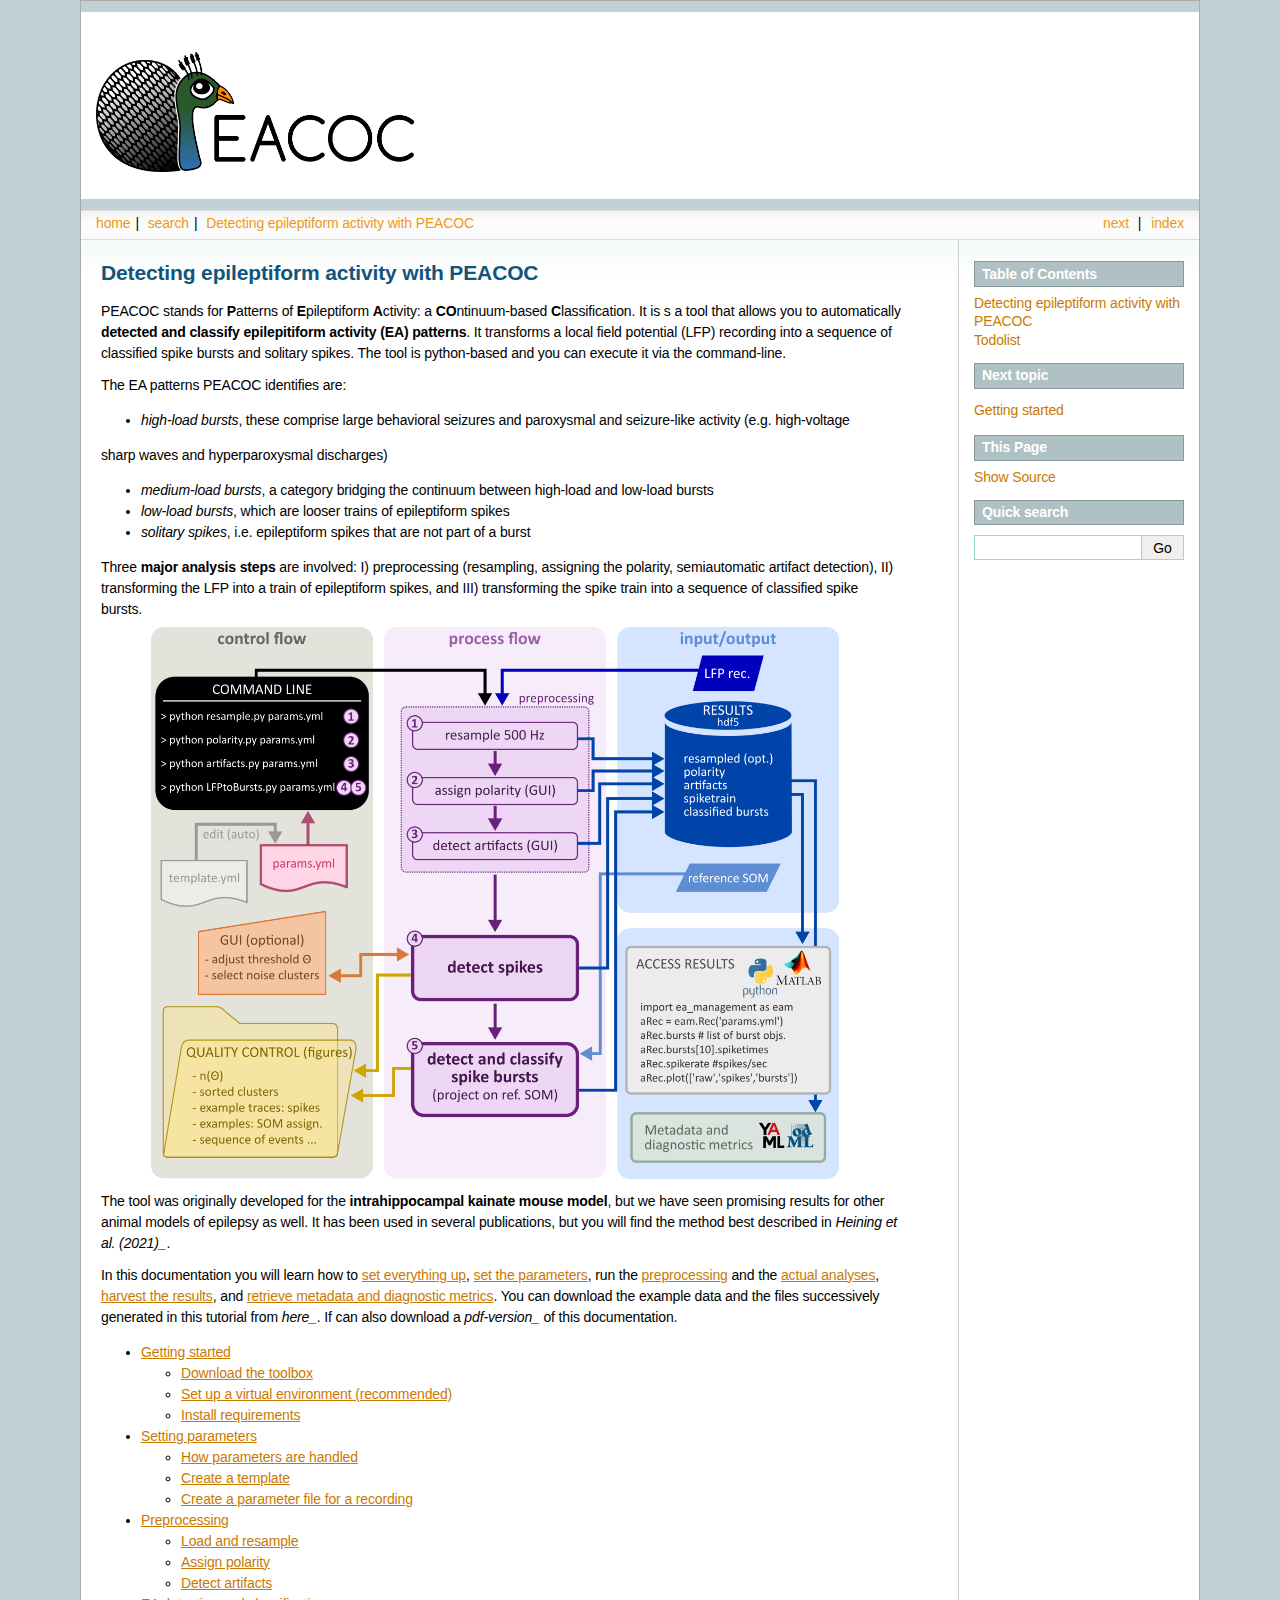
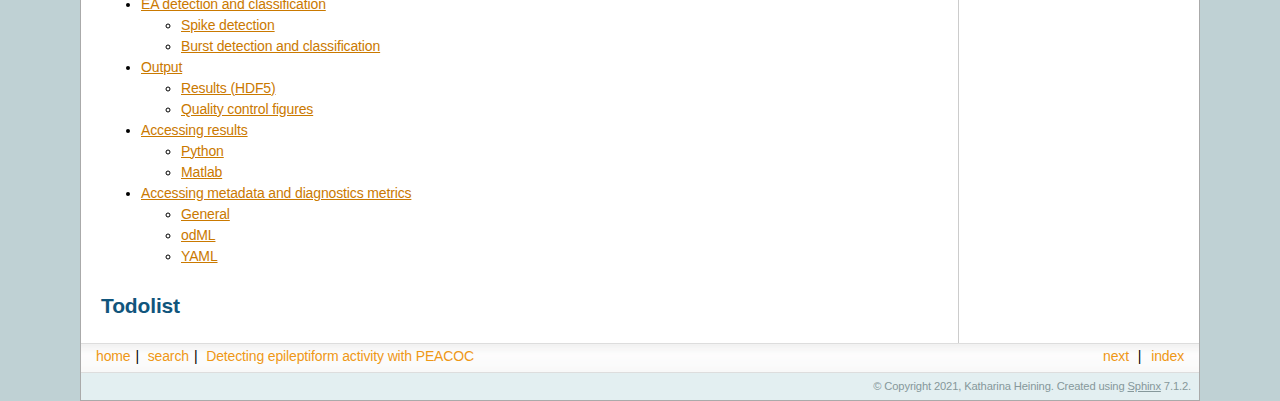
<file: _build/html/index.html>
<!DOCTYPE html>

<html lang="en">
  <head>
    <meta charset="utf-8" />
    <meta name="viewport" content="width=device-width, initial-scale=1.0" /><meta name="viewport" content="width=device-width, initial-scale=1" />

    <title>Detecting epileptiform activity with PEACOC &#8212; PEACOC 1.0 documentation</title>
    <link rel="stylesheet" type="text/css" href="_static/pygments.css?v=fa44fd50" />
    <link rel="stylesheet" type="text/css" href="_static/sphinxdoc.css?v=0a676766" />
    <link rel="stylesheet" type="text/css" href="_static/plot_directive.css" />
    <script data-url_root="./" id="documentation_options" src="_static/documentation_options.js?v=359c27e9"></script>
    <script src="_static/doctools.js?v=888ff710"></script>
    <script src="_static/sphinx_highlight.js?v=4825356b"></script>
    <link rel="index" title="Index" href="genindex.html" />
    <link rel="search" title="Search" href="search.html" />
    <link rel="next" title="Getting started" href="getting_started.html" /> 
  </head><body></p>
<div style="background-color: white; text-align: left; padding: 10px 10px 15px 15px;">
<h1 style="font-size: 3em;"><img src="_static/peacoc_logo.png" alt="" width="318" height="120" /></h1>
</div>
<p>
    <div class="related" role="navigation" aria-label="related navigation">
      <h3>Navigation</h3>
      <ul>
        <li class="right" style="margin-right: 10px">
          <a href="genindex.html" title="General Index"
             accesskey="I">index</a></li>
        <li class="right" >
          <a href="getting_started.html" title="Getting started"
             accesskey="N">next</a> |</li>
        <li><a href="#">home</a>|&nbsp;</li>
        <li><a href="search.html">search</a>|&nbsp;</li>

        <li class="nav-item nav-item-this"><a href="">Detecting epileptiform activity with PEACOC</a></li> 
      </ul>
    </div> 
      <div class="sphinxsidebar" role="navigation" aria-label="main navigation">
        <div class="sphinxsidebarwrapper">
  <div>
    <h3><a href="#">Table of Contents</a></h3>
    <ul>
<li><a class="reference internal" href="#">Detecting epileptiform activity with PEACOC</a></li>
<li><a class="reference internal" href="#todolist">Todolist</a></li>
</ul>

  </div>
  <div>
    <h4>Next topic</h4>
    <p class="topless"><a href="getting_started.html"
                          title="next chapter">Getting started</a></p>
  </div>
  <div role="note" aria-label="source link">
    <h3>This Page</h3>
    <ul class="this-page-menu">
      <li><a href="_sources/index.rst.txt"
            rel="nofollow">Show Source</a></li>
    </ul>
   </div>
<div id="searchbox" style="display: none" role="search">
  <h3 id="searchlabel">Quick search</h3>
    <div class="searchformwrapper">
    <form class="search" action="search.html" method="get">
      <input type="text" name="q" aria-labelledby="searchlabel" autocomplete="off" autocorrect="off" autocapitalize="off" spellcheck="false"/>
      <input type="submit" value="Go" />
    </form>
    </div>
</div>
<script>document.getElementById('searchbox').style.display = "block"</script>
        </div>
      </div>

    <div class="document">
      <div class="documentwrapper">
        <div class="bodywrapper">
          <div class="body" role="main">
            
  <section id="detecting-epileptiform-activity-with-peacoc">
<h1>Detecting epileptiform activity with PEACOC<a class="headerlink" href="#detecting-epileptiform-activity-with-peacoc" title="Permalink to this heading">¶</a></h1>
<p>PEACOC stands for <strong>P</strong>atterns of <strong>E</strong>pileptiform <strong>A</strong>ctivity: a <strong>CO</strong>ntinuum-based <strong>C</strong>lassification.
It is s a tool that allows you to automatically <strong>detected and classify epilepitiform activity (EA) patterns</strong>.
It transforms a local field potential (LFP) recording into a sequence of classified spike bursts and solitary spikes.
The tool is python-based and you can execute it via the command-line.</p>
<p>The EA patterns PEACOC identifies are:</p>
<ul class="simple">
<li><p><em>high-load bursts</em>, these comprise large behavioral seizures and paroxysmal and seizure-like activity (e.g. high-voltage</p></li>
</ul>
<p>sharp waves and hyperparoxysmal discharges)</p>
<ul class="simple">
<li><p><em>medium-load bursts</em>, a category bridging the continuum between high-load and low-load bursts</p></li>
<li><p><em>low-load bursts</em>, which are looser trains of epileptiform spikes</p></li>
<li><p><em>solitary spikes</em>, i.e. epileptiform spikes that are not part of a burst</p></li>
</ul>
<p>Three <strong>major analysis steps</strong> are involved: I) preprocessing (resampling, assigning the polarity,
semiautomatic artifact detection), II) transforming the LFP into a train of epileptiform spikes, and III)
transforming the spike train into a sequence of classified spike bursts.</p>
<a class="reference internal image-reference" href="_images/fig6_codeflow.png"><img alt="_images/fig6_codeflow.png" class="align-center" src="_images/fig6_codeflow.png" style="width: 700px;" /></a>
<p>The tool was originally developed for the <strong>intrahippocampal kainate mouse model</strong>, but we have seen promising results for
other animal models of epilepsy as well. It has been used in several publications, but you will find the method best described
in <em>Heining et al. (2021)_</em>.</p>
<p>In this documentation you will learn how to <a class="reference internal" href="getting_started.html#getting-started"><span class="std std-ref">set everything up</span></a>, <a class="reference internal" href="setting_parameters.html#setting-parameters"><span class="std std-ref">set the parameters</span></a>,
run the <a class="reference internal" href="preprocessing.html#preprocessing"><span class="std std-ref">preprocessing</span></a> and the <a class="reference internal" href="LFP_to_bursts.html#lfp-to-bursts"><span class="std std-ref">actual analyses</span></a>, <a class="reference internal" href="access_results.html#access-results"><span class="std std-ref">harvest the results</span></a>,
and <a class="reference internal" href="access_metadata.html#access-metadata"><span class="std std-ref">retrieve metadata and diagnostic metrics</span></a>.
You can download the example data and the files successively generated in this tutorial from <em>here_</em>.
If can also download a <em>pdf-version_</em> of this documentation.</p>
<div class="toctree-wrapper compound">
<ul>
<li class="toctree-l1"><a class="reference internal" href="getting_started.html">Getting started</a><ul>
<li class="toctree-l2"><a class="reference internal" href="getting_started.html#download-the-toolbox">Download the toolbox</a></li>
<li class="toctree-l2"><a class="reference internal" href="getting_started.html#set-up-a-virtual-environment-recommended">Set up a virtual environment (recommended)</a></li>
<li class="toctree-l2"><a class="reference internal" href="getting_started.html#install-requirements">Install requirements</a></li>
</ul>
</li>
<li class="toctree-l1"><a class="reference internal" href="setting_parameters.html">Setting parameters</a><ul>
<li class="toctree-l2"><a class="reference internal" href="setting_parameters.html#how-parameters-are-handled">How parameters are handled</a></li>
<li class="toctree-l2"><a class="reference internal" href="setting_parameters.html#create-a-template">Create a template</a></li>
<li class="toctree-l2"><a class="reference internal" href="setting_parameters.html#create-a-parameter-file-for-a-recording">Create a parameter file for a recording</a></li>
</ul>
</li>
<li class="toctree-l1"><a class="reference internal" href="preprocessing.html">Preprocessing</a><ul>
<li class="toctree-l2"><a class="reference internal" href="preprocessing.html#load-and-resample">Load and resample</a></li>
<li class="toctree-l2"><a class="reference internal" href="preprocessing.html#assign-polarity">Assign polarity</a></li>
<li class="toctree-l2"><a class="reference internal" href="preprocessing.html#detect-artifacts">Detect artifacts</a></li>
</ul>
</li>
<li class="toctree-l1"><a class="reference internal" href="LFP_to_bursts.html">EA detection and classification</a><ul>
<li class="toctree-l2"><a class="reference internal" href="LFP_to_bursts.html#spike-detection">Spike detection</a></li>
<li class="toctree-l2"><a class="reference internal" href="LFP_to_bursts.html#burst-detection-and-classification">Burst detection and classification</a></li>
</ul>
</li>
<li class="toctree-l1"><a class="reference internal" href="output.html">Output</a><ul>
<li class="toctree-l2"><a class="reference internal" href="output.html#results-hdf5">Results (HDF5)</a></li>
<li class="toctree-l2"><a class="reference internal" href="output.html#quality-control-figures">Quality control figures</a></li>
</ul>
</li>
<li class="toctree-l1"><a class="reference internal" href="access_results.html">Accessing results</a><ul>
<li class="toctree-l2"><a class="reference internal" href="access_results.html#python">Python</a></li>
<li class="toctree-l2"><a class="reference internal" href="access_results.html#matlab">Matlab</a></li>
</ul>
</li>
<li class="toctree-l1"><a class="reference internal" href="access_metadata.html">Accessing metadata and diagnostics metrics</a><ul>
<li class="toctree-l2"><a class="reference internal" href="access_metadata.html#general">General</a></li>
<li class="toctree-l2"><a class="reference internal" href="access_metadata.html#odml">odML</a></li>
<li class="toctree-l2"><a class="reference internal" href="access_metadata.html#yaml">YAML</a></li>
</ul>
</li>
</ul>
</div>
</section>
<section id="todolist">
<h1>Todolist<a class="headerlink" href="#todolist" title="Permalink to this heading">¶</a></h1>
</section>


            <div class="clearer"></div>
          </div>
        </div>
      </div>
      <div class="clearer"></div>
    </div>
    <div class="related" role="navigation" aria-label="related navigation">
      <h3>Navigation</h3>
      <ul>
        <li class="right" style="margin-right: 10px">
          <a href="genindex.html" title="General Index"
             >index</a></li>
        <li class="right" >
          <a href="getting_started.html" title="Getting started"
             >next</a> |</li>
        <li><a href="#">home</a>|&nbsp;</li>
        <li><a href="search.html">search</a>|&nbsp;</li>

        <li class="nav-item nav-item-this"><a href="">Detecting epileptiform activity with PEACOC</a></li> 
      </ul>
    </div>
    <div class="footer" role="contentinfo">
    &#169; Copyright 2021, Katharina Heining.
      Created using <a href="https://www.sphinx-doc.org/">Sphinx</a> 7.1.2.
    </div>
  </body>
</html>
</file>
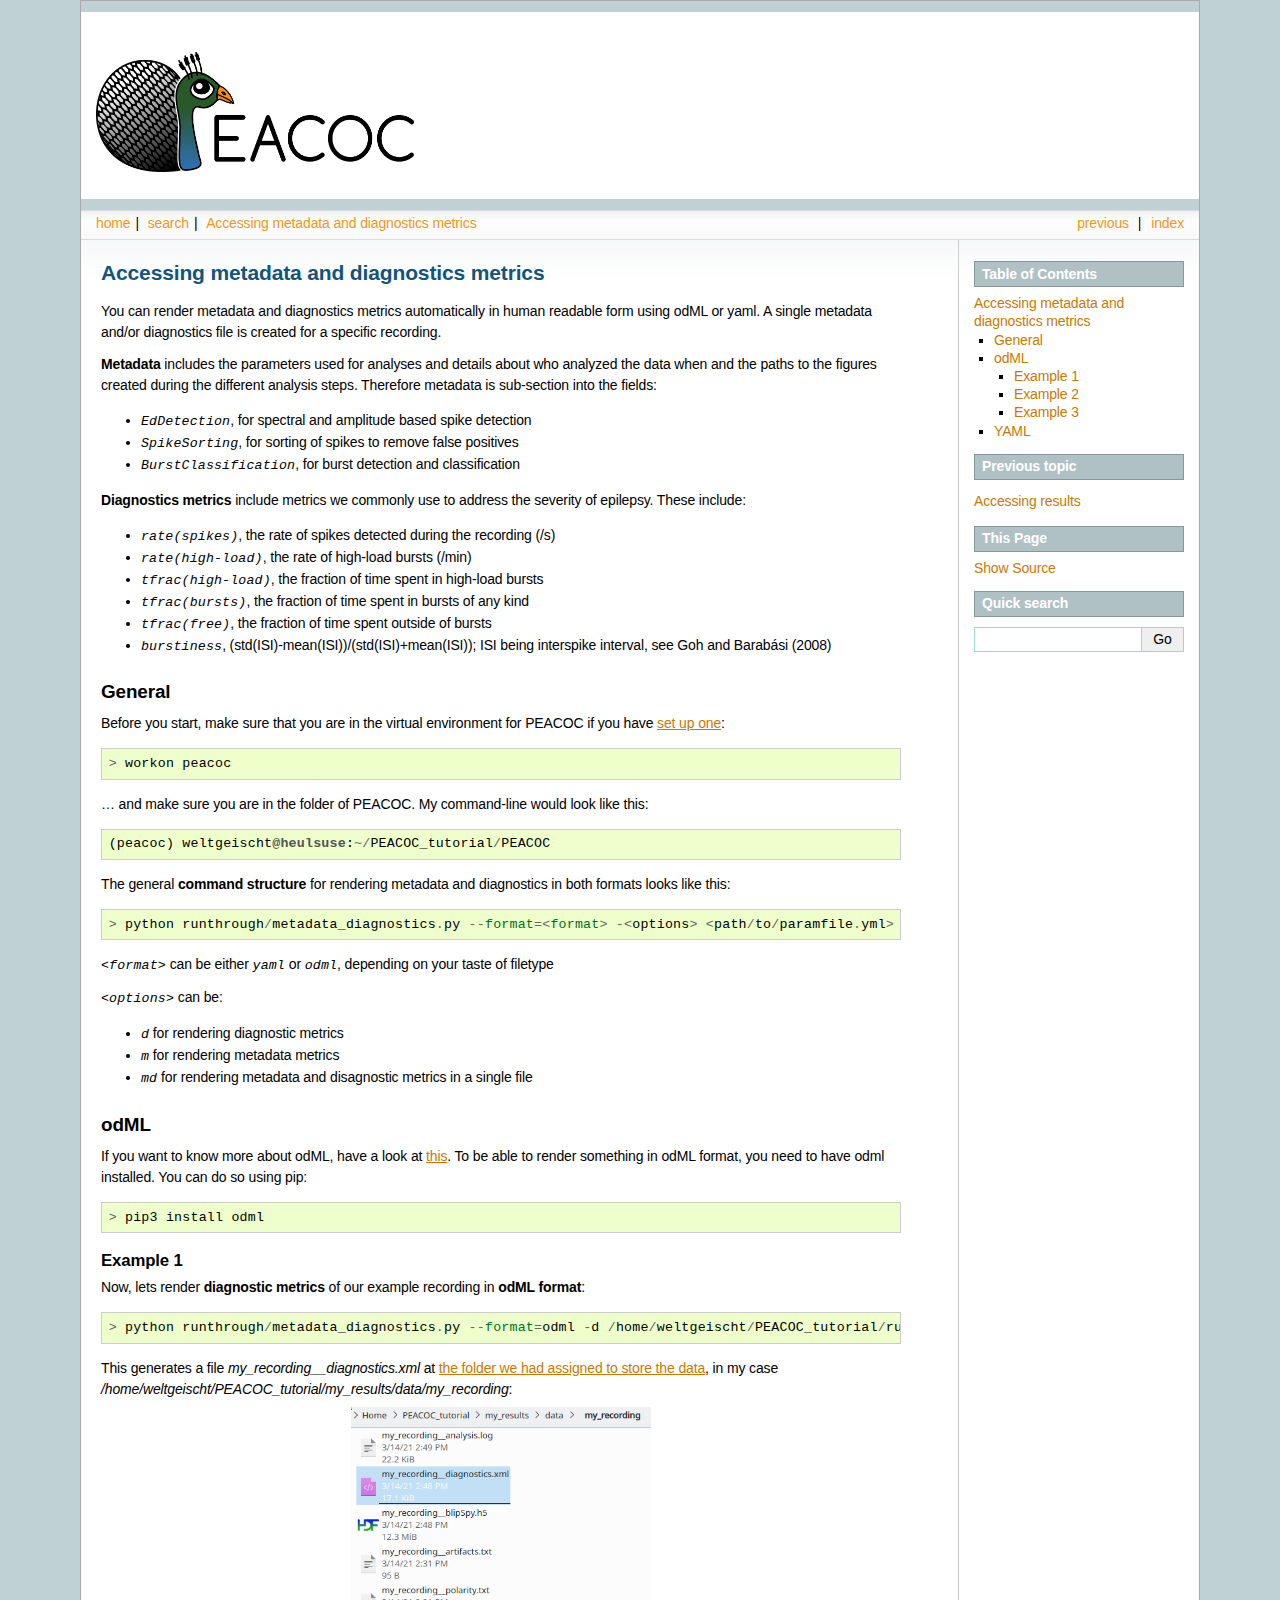
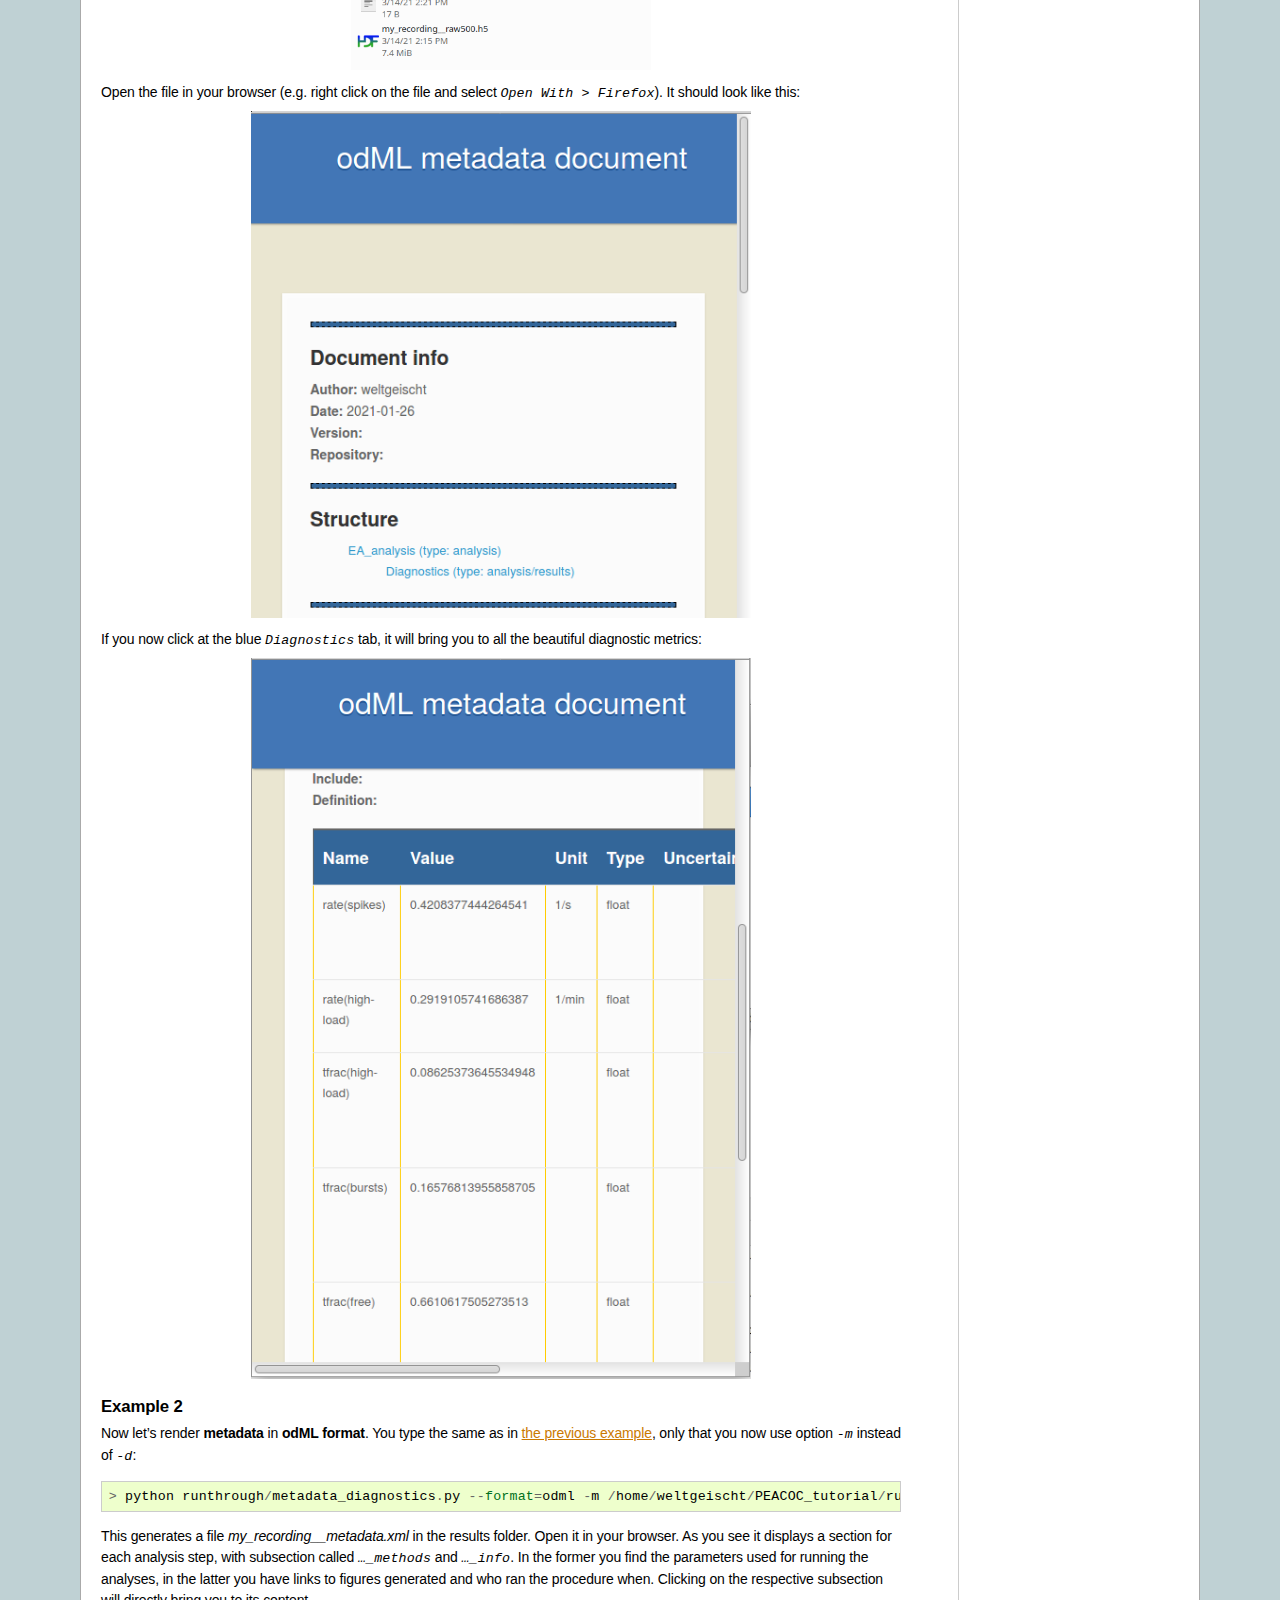
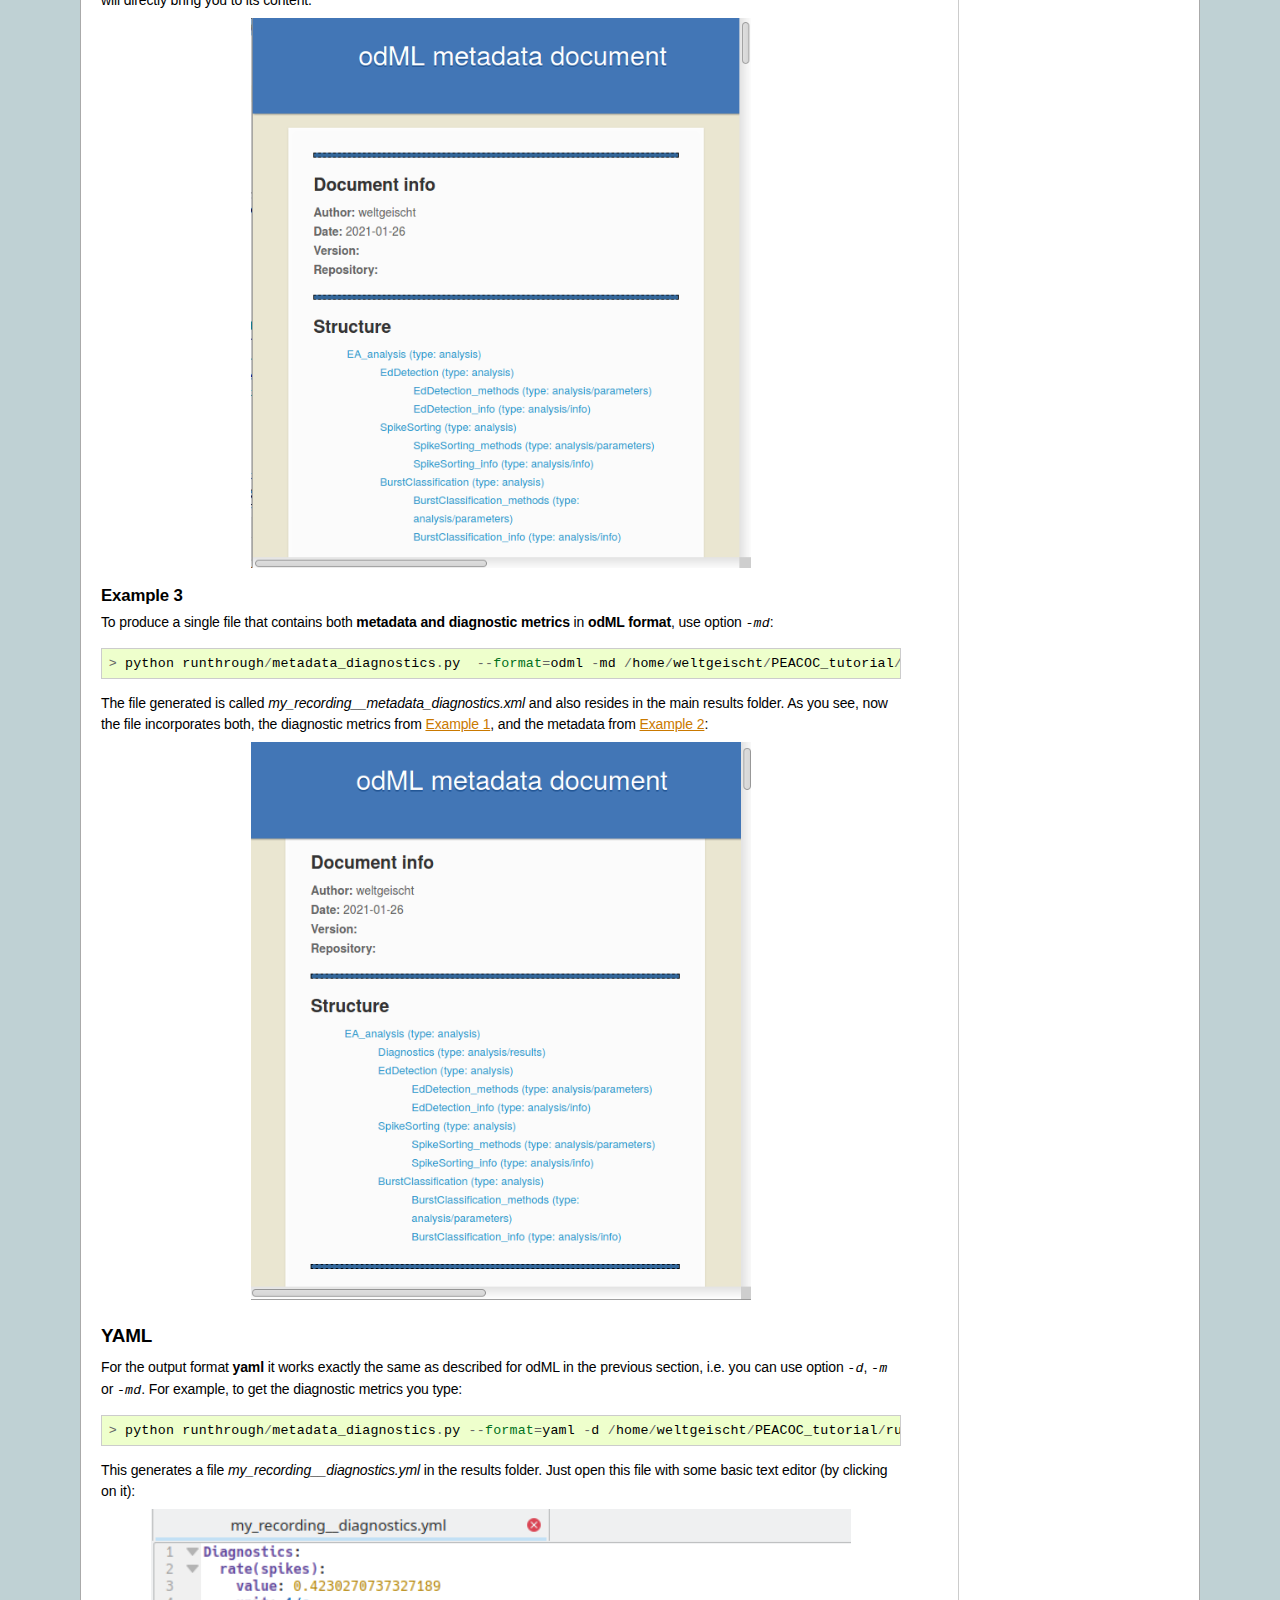
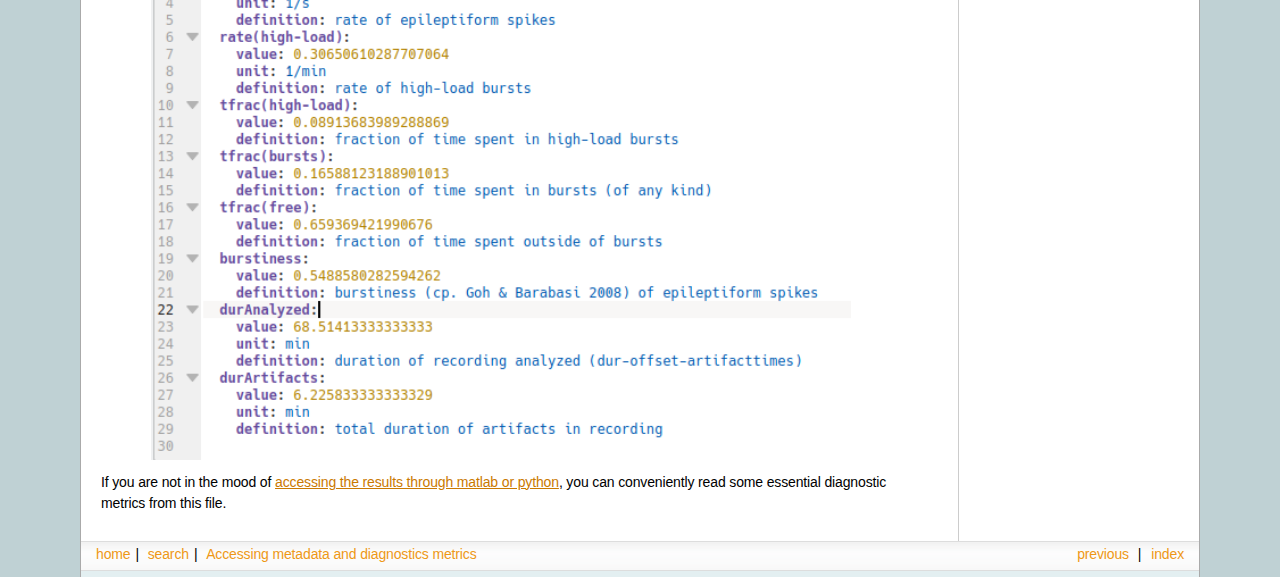
<file: _build/html/access_metadata.html>
<!DOCTYPE html>

<html lang="en">
  <head>
    <meta charset="utf-8" />
    <meta name="viewport" content="width=device-width, initial-scale=1.0" /><meta name="viewport" content="width=device-width, initial-scale=1" />

    <title>Accessing metadata and diagnostics metrics &#8212; PEACOC 1.0 documentation</title>
    <link rel="stylesheet" type="text/css" href="_static/pygments.css?v=fa44fd50" />
    <link rel="stylesheet" type="text/css" href="_static/sphinxdoc.css?v=0a676766" />
    <link rel="stylesheet" type="text/css" href="_static/plot_directive.css" />
    <script data-url_root="./" id="documentation_options" src="_static/documentation_options.js?v=359c27e9"></script>
    <script src="_static/doctools.js?v=888ff710"></script>
    <script src="_static/sphinx_highlight.js?v=4825356b"></script>
    <link rel="index" title="Index" href="genindex.html" />
    <link rel="search" title="Search" href="search.html" />
    <link rel="prev" title="Accessing results" href="access_results.html" /> 
  </head><body></p>
<div style="background-color: white; text-align: left; padding: 10px 10px 15px 15px;">
<h1 style="font-size: 3em;"><img src="_static/peacoc_logo.png" alt="" width="318" height="120" /></h1>
</div>
<p>
    <div class="related" role="navigation" aria-label="related navigation">
      <h3>Navigation</h3>
      <ul>
        <li class="right" style="margin-right: 10px">
          <a href="genindex.html" title="General Index"
             accesskey="I">index</a></li>
        <li class="right" >
          <a href="access_results.html" title="Accessing results"
             accesskey="P">previous</a> |</li>
        <li><a href="index.html">home</a>|&nbsp;</li>
        <li><a href="search.html">search</a>|&nbsp;</li>

        <li class="nav-item nav-item-this"><a href="">Accessing metadata and diagnostics metrics</a></li> 
      </ul>
    </div> 
      <div class="sphinxsidebar" role="navigation" aria-label="main navigation">
        <div class="sphinxsidebarwrapper">
  <div>
    <h3><a href="index.html">Table of Contents</a></h3>
    <ul>
<li><a class="reference internal" href="#">Accessing metadata and diagnostics metrics</a><ul>
<li><a class="reference internal" href="#general">General</a></li>
<li><a class="reference internal" href="#odml">odML</a><ul>
<li><a class="reference internal" href="#example-1">Example 1</a></li>
<li><a class="reference internal" href="#example-2">Example 2</a></li>
<li><a class="reference internal" href="#example-3">Example 3</a></li>
</ul>
</li>
<li><a class="reference internal" href="#yaml">YAML</a></li>
</ul>
</li>
</ul>

  </div>
  <div>
    <h4>Previous topic</h4>
    <p class="topless"><a href="access_results.html"
                          title="previous chapter">Accessing results</a></p>
  </div>
  <div role="note" aria-label="source link">
    <h3>This Page</h3>
    <ul class="this-page-menu">
      <li><a href="_sources/access_metadata.rst.txt"
            rel="nofollow">Show Source</a></li>
    </ul>
   </div>
<div id="searchbox" style="display: none" role="search">
  <h3 id="searchlabel">Quick search</h3>
    <div class="searchformwrapper">
    <form class="search" action="search.html" method="get">
      <input type="text" name="q" aria-labelledby="searchlabel" autocomplete="off" autocorrect="off" autocapitalize="off" spellcheck="false"/>
      <input type="submit" value="Go" />
    </form>
    </div>
</div>
<script>document.getElementById('searchbox').style.display = "block"</script>
        </div>
      </div>

    <div class="document">
      <div class="documentwrapper">
        <div class="bodywrapper">
          <div class="body" role="main">
            
  <section id="accessing-metadata-and-diagnostics-metrics">
<span id="access-metadata"></span><h1>Accessing metadata and diagnostics metrics<a class="headerlink" href="#accessing-metadata-and-diagnostics-metrics" title="Permalink to this heading">¶</a></h1>
<p>You can render metadata and diagnostics metrics automatically in human readable form using odML or yaml. A single metadata
and/or diagnostics file is created for a specific recording.</p>
<p><strong>Metadata</strong> includes the parameters used for analyses and details about who analyzed the data when and the paths to the
figures created during the different analysis steps. Therefore metadata is sub-section into the fields:</p>
<ul class="simple">
<li><p><cite>EdDetection</cite>, for spectral and amplitude based spike detection</p></li>
<li><p><cite>SpikeSorting</cite>, for sorting of spikes to remove false positives</p></li>
<li><p><cite>BurstClassification</cite>, for burst detection and classification</p></li>
</ul>
<p><strong>Diagnostics metrics</strong> include metrics we commonly use to address the severity of epilepsy. These include:</p>
<ul class="simple">
<li><p><cite>rate(spikes)</cite>, the rate of spikes detected during the recording (/s)</p></li>
<li><p><cite>rate(high-load)</cite>, the rate of high-load bursts (/min)</p></li>
<li><p><cite>tfrac(high-load)</cite>, the fraction of time spent in high-load bursts</p></li>
<li><p><cite>tfrac(bursts)</cite>, the fraction of time spent in bursts of any kind</p></li>
<li><p><cite>tfrac(free)</cite>, the fraction of time spent outside of bursts</p></li>
<li><p><cite>burstiness</cite>, (std(ISI)-mean(ISI))/(std(ISI)+mean(ISI)); ISI being interspike interval, see Goh and Barabási (2008)</p></li>
</ul>
<section id="general">
<h2>General<a class="headerlink" href="#general" title="Permalink to this heading">¶</a></h2>
<p>Before you start, make sure that you are in the virtual environment for PEACOC if you have <a class="reference internal" href="getting_started.html#virtual-env"><span class="std std-ref">set up one</span></a>:</p>
<div class="highlight-default notranslate"><div class="highlight"><pre><span></span><span class="o">&gt;</span> <span class="n">workon</span> <span class="n">peacoc</span>
</pre></div>
</div>
<p>… and make sure you are in the folder of PEACOC. My command-line would look like this:</p>
<div class="highlight-default notranslate"><div class="highlight"><pre><span></span><span class="p">(</span><span class="n">peacoc</span><span class="p">)</span> <span class="n">weltgeischt</span><span class="nd">@heulsuse</span><span class="p">:</span><span class="o">~/</span><span class="n">PEACOC_tutorial</span><span class="o">/</span><span class="n">PEACOC</span>
</pre></div>
</div>
<p>The general <strong>command structure</strong> for rendering metadata and diagnostics in both formats looks like this:</p>
<div class="highlight-default notranslate"><div class="highlight"><pre><span></span><span class="o">&gt;</span> <span class="n">python</span> <span class="n">runthrough</span><span class="o">/</span><span class="n">metadata_diagnostics</span><span class="o">.</span><span class="n">py</span> <span class="o">--</span><span class="nb">format</span><span class="o">=&lt;</span><span class="nb">format</span><span class="o">&gt;</span> <span class="o">-&lt;</span><span class="n">options</span><span class="o">&gt;</span> <span class="o">&lt;</span><span class="n">path</span><span class="o">/</span><span class="n">to</span><span class="o">/</span><span class="n">paramfile</span><span class="o">.</span><span class="n">yml</span><span class="o">&gt;</span>
</pre></div>
</div>
<p><cite>&lt;format&gt;</cite> can be either <cite>yaml</cite> or <cite>odml</cite>, depending on your taste of filetype</p>
<p><cite>&lt;options&gt;</cite> can be:</p>
<ul class="simple">
<li><p><cite>d</cite> for rendering diagnostic metrics</p></li>
<li><p><cite>m</cite> for rendering metadata metrics</p></li>
<li><p><cite>md</cite> for rendering metadata and disagnostic metrics in a single file</p></li>
</ul>
</section>
<section id="odml">
<span id="metaodml"></span><h2>odML<a class="headerlink" href="#odml" title="Permalink to this heading">¶</a></h2>
<p>If you want to know more about odML, have a look at <a class="reference external" href="https://github.com/G-Node/python-odml/blob/master/doc/tutorial.rst">this</a>.
To be able to render something in odML format, you need to have odml installed. You can do so using pip:</p>
<div class="highlight-default notranslate"><div class="highlight"><pre><span></span><span class="o">&gt;</span> <span class="n">pip3</span> <span class="n">install</span> <span class="n">odml</span>
</pre></div>
</div>
<section id="example-1">
<span id="example1-meta"></span><h3>Example 1<a class="headerlink" href="#example-1" title="Permalink to this heading">¶</a></h3>
<p>Now, lets render <strong>diagnostic metrics</strong> of our example recording in <strong>odML format</strong>:</p>
<div class="highlight-default notranslate"><div class="highlight"><pre><span></span><span class="o">&gt;</span> <span class="n">python</span> <span class="n">runthrough</span><span class="o">/</span><span class="n">metadata_diagnostics</span><span class="o">.</span><span class="n">py</span> <span class="o">--</span><span class="nb">format</span><span class="o">=</span><span class="n">odml</span> <span class="o">-</span><span class="n">d</span> <span class="o">/</span><span class="n">home</span><span class="o">/</span><span class="n">weltgeischt</span><span class="o">/</span><span class="n">PEACOC_tutorial</span><span class="o">/</span><span class="n">run_params</span><span class="o">/</span><span class="n">my_recording_params</span><span class="o">.</span><span class="n">yml</span>
</pre></div>
</div>
<p>This generates a file <em>my_recording__diagnostics.xml</em>  at <a class="reference internal" href="setting_parameters.html#replacement-params"><span class="std std-ref">the folder we had assigned to store the data</span></a>,
in my case <em>/home/weltgeischt/PEACOC_tutorial/my_results/data/my_recording</em>:</p>
<a class="reference internal image-reference" href="_images/md_diagnostics_odml_folder.png"><img alt="_images/md_diagnostics_odml_folder.png" class="align-center" src="_images/md_diagnostics_odml_folder.png" style="width: 300px;" /></a>
<p>Open the file in your browser (e.g. right click on the file and select <cite>Open With &gt; Firefox</cite>). It should look like this:</p>
<a class="reference internal image-reference" href="_images/md_diagnostics_odml1.png"><img alt="_images/md_diagnostics_odml1.png" class="align-center" src="_images/md_diagnostics_odml1.png" style="width: 500px;" /></a>
<p>If you now click at the blue <cite>Diagnostics</cite> tab, it will bring you to all the beautiful diagnostic metrics:</p>
<a class="reference internal image-reference" href="_images/md_diagnostics_odml2.png"><img alt="_images/md_diagnostics_odml2.png" class="align-center" src="_images/md_diagnostics_odml2.png" style="width: 500px;" /></a>
</section>
<section id="example-2">
<span id="example2-meta"></span><h3>Example 2<a class="headerlink" href="#example-2" title="Permalink to this heading">¶</a></h3>
<p>Now let’s render <strong>metadata</strong> in <strong>odML format</strong>. You type the same as in <a class="reference internal" href="#example1-meta"><span class="std std-ref">the previous example</span></a>,
only that you now use option <cite>-m</cite> instead of <cite>-d</cite>:</p>
<div class="highlight-default notranslate"><div class="highlight"><pre><span></span><span class="o">&gt;</span> <span class="n">python</span> <span class="n">runthrough</span><span class="o">/</span><span class="n">metadata_diagnostics</span><span class="o">.</span><span class="n">py</span> <span class="o">--</span><span class="nb">format</span><span class="o">=</span><span class="n">odml</span> <span class="o">-</span><span class="n">m</span> <span class="o">/</span><span class="n">home</span><span class="o">/</span><span class="n">weltgeischt</span><span class="o">/</span><span class="n">PEACOC_tutorial</span><span class="o">/</span><span class="n">run_params</span><span class="o">/</span><span class="n">my_recording_params</span><span class="o">.</span><span class="n">yml</span>
</pre></div>
</div>
<p>This generates a file <em>my_recording__metadata.xml</em> in the results folder. Open it in your browser. As you see it displays a
section for each analysis step, with subsection called <cite>…_methods</cite> and <cite>…_info</cite>. In the former you find the parameters
used for running the analyses, in the latter you have links to figures generated and who ran the procedure when. Clicking
on the respective subsection will directly bring you to its content.</p>
<a class="reference internal image-reference" href="_images/md_metadata_odml.png"><img alt="_images/md_metadata_odml.png" class="align-center" src="_images/md_metadata_odml.png" style="width: 500px;" /></a>
</section>
<section id="example-3">
<h3>Example 3<a class="headerlink" href="#example-3" title="Permalink to this heading">¶</a></h3>
<p>To produce a single file that contains both <strong>metadata and diagnostic metrics</strong> in <strong>odML format</strong>, use option <cite>-md</cite>:</p>
<div class="highlight-default notranslate"><div class="highlight"><pre><span></span><span class="o">&gt;</span> <span class="n">python</span> <span class="n">runthrough</span><span class="o">/</span><span class="n">metadata_diagnostics</span><span class="o">.</span><span class="n">py</span>  <span class="o">--</span><span class="nb">format</span><span class="o">=</span><span class="n">odml</span> <span class="o">-</span><span class="n">md</span> <span class="o">/</span><span class="n">home</span><span class="o">/</span><span class="n">weltgeischt</span><span class="o">/</span><span class="n">PEACOC_tutorial</span><span class="o">/</span><span class="n">run_params</span><span class="o">/</span><span class="n">my_recording_params</span><span class="o">.</span><span class="n">yml</span>
</pre></div>
</div>
<p>The file generated is called <em>my_recording__metadata_diagnostics.xml</em> and also resides in the main results folder.
As you see, now the file incorporates both, the diagnostic metrics from <a class="reference internal" href="#example1-meta"><span class="std std-ref">Example 1</span></a>, and the metadata from <a class="reference internal" href="#example2-meta"><span class="std std-ref">Example 2</span></a>:</p>
<a class="reference internal image-reference" href="_images/md_metadataAndDiagnostics_odml.png"><img alt="_images/md_metadataAndDiagnostics_odml.png" class="align-center" src="_images/md_metadataAndDiagnostics_odml.png" style="width: 500px;" /></a>
</section>
</section>
<section id="yaml">
<span id="metayml"></span><h2>YAML<a class="headerlink" href="#yaml" title="Permalink to this heading">¶</a></h2>
<p>For the output format <strong>yaml</strong> it works exactly the same as described for odML in the previous section, i.e. you can use
option <cite>-d</cite>, <cite>-m</cite> or <cite>-md</cite>. For example, to get the diagnostic metrics you type:</p>
<div class="highlight-default notranslate"><div class="highlight"><pre><span></span><span class="o">&gt;</span> <span class="n">python</span> <span class="n">runthrough</span><span class="o">/</span><span class="n">metadata_diagnostics</span><span class="o">.</span><span class="n">py</span> <span class="o">--</span><span class="nb">format</span><span class="o">=</span><span class="n">yaml</span> <span class="o">-</span><span class="n">d</span> <span class="o">/</span><span class="n">home</span><span class="o">/</span><span class="n">weltgeischt</span><span class="o">/</span><span class="n">PEACOC_tutorial</span><span class="o">/</span><span class="n">run_params</span><span class="o">/</span><span class="n">my_recording_params</span><span class="o">.</span><span class="n">yml</span>
</pre></div>
</div>
<p>This generates a file <em>my_recording__diagnostics.yml</em> in the results folder. Just open this file with some basic text editor (by clicking on it):</p>
<a class="reference internal image-reference" href="_images/md_diagnostics_yml.png"><img alt="_images/md_diagnostics_yml.png" class="align-center" src="_images/md_diagnostics_yml.png" style="width: 700px;" /></a>
<p>If you are not in the mood of <a class="reference internal" href="access_results.html#access-results"><span class="std std-ref">accessing the results through matlab or python</span></a>, you can conveniently read some essential diagnostic
metrics from this file.</p>
</section>
</section>


            <div class="clearer"></div>
          </div>
        </div>
      </div>
      <div class="clearer"></div>
    </div>
    <div class="related" role="navigation" aria-label="related navigation">
      <h3>Navigation</h3>
      <ul>
        <li class="right" style="margin-right: 10px">
          <a href="genindex.html" title="General Index"
             >index</a></li>
        <li class="right" >
          <a href="access_results.html" title="Accessing results"
             >previous</a> |</li>
        <li><a href="index.html">home</a>|&nbsp;</li>
        <li><a href="search.html">search</a>|&nbsp;</li>

        <li class="nav-item nav-item-this"><a href="">Accessing metadata and diagnostics metrics</a></li> 
      </ul>
    </div>
    <div class="footer" role="contentinfo">
    &#169; Copyright 2021, Katharina Heining.
      Created using <a href="https://www.sphinx-doc.org/">Sphinx</a> 7.1.2.
    </div>
  </body>
</html>
</file>
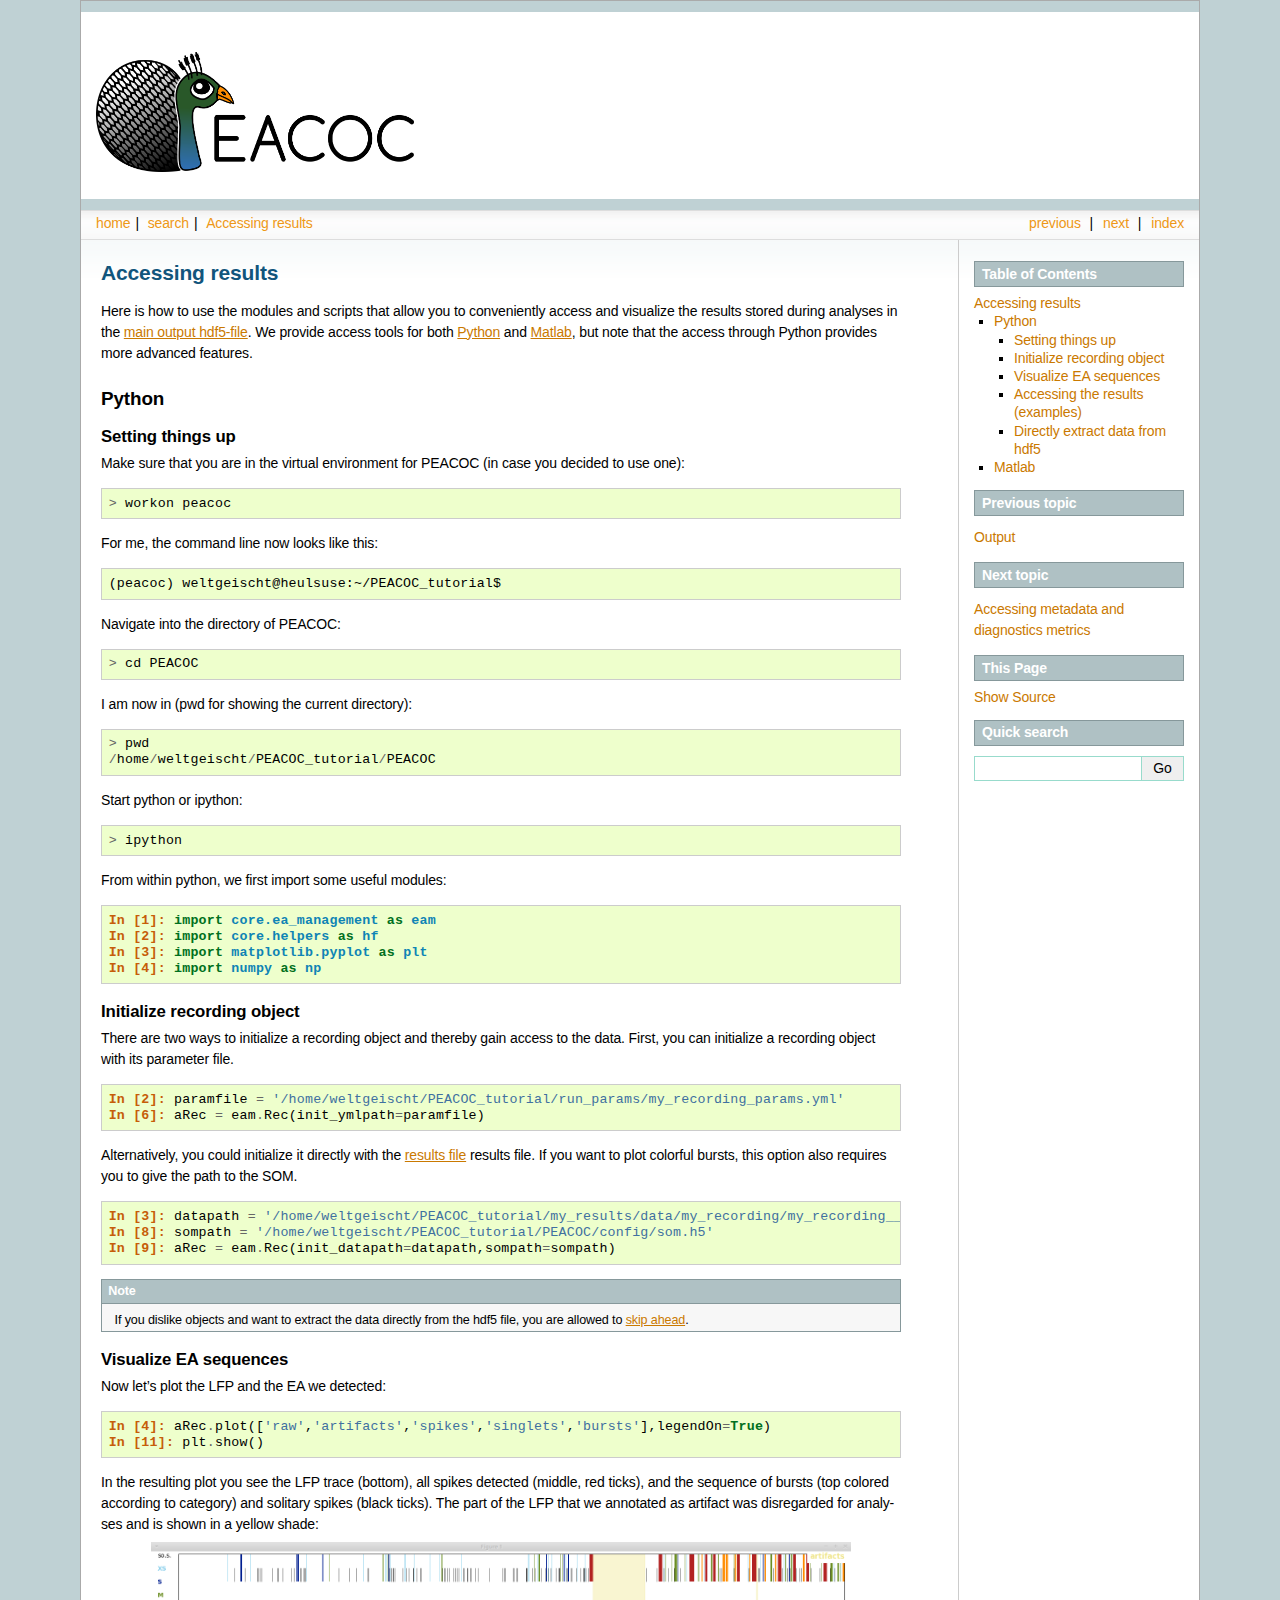
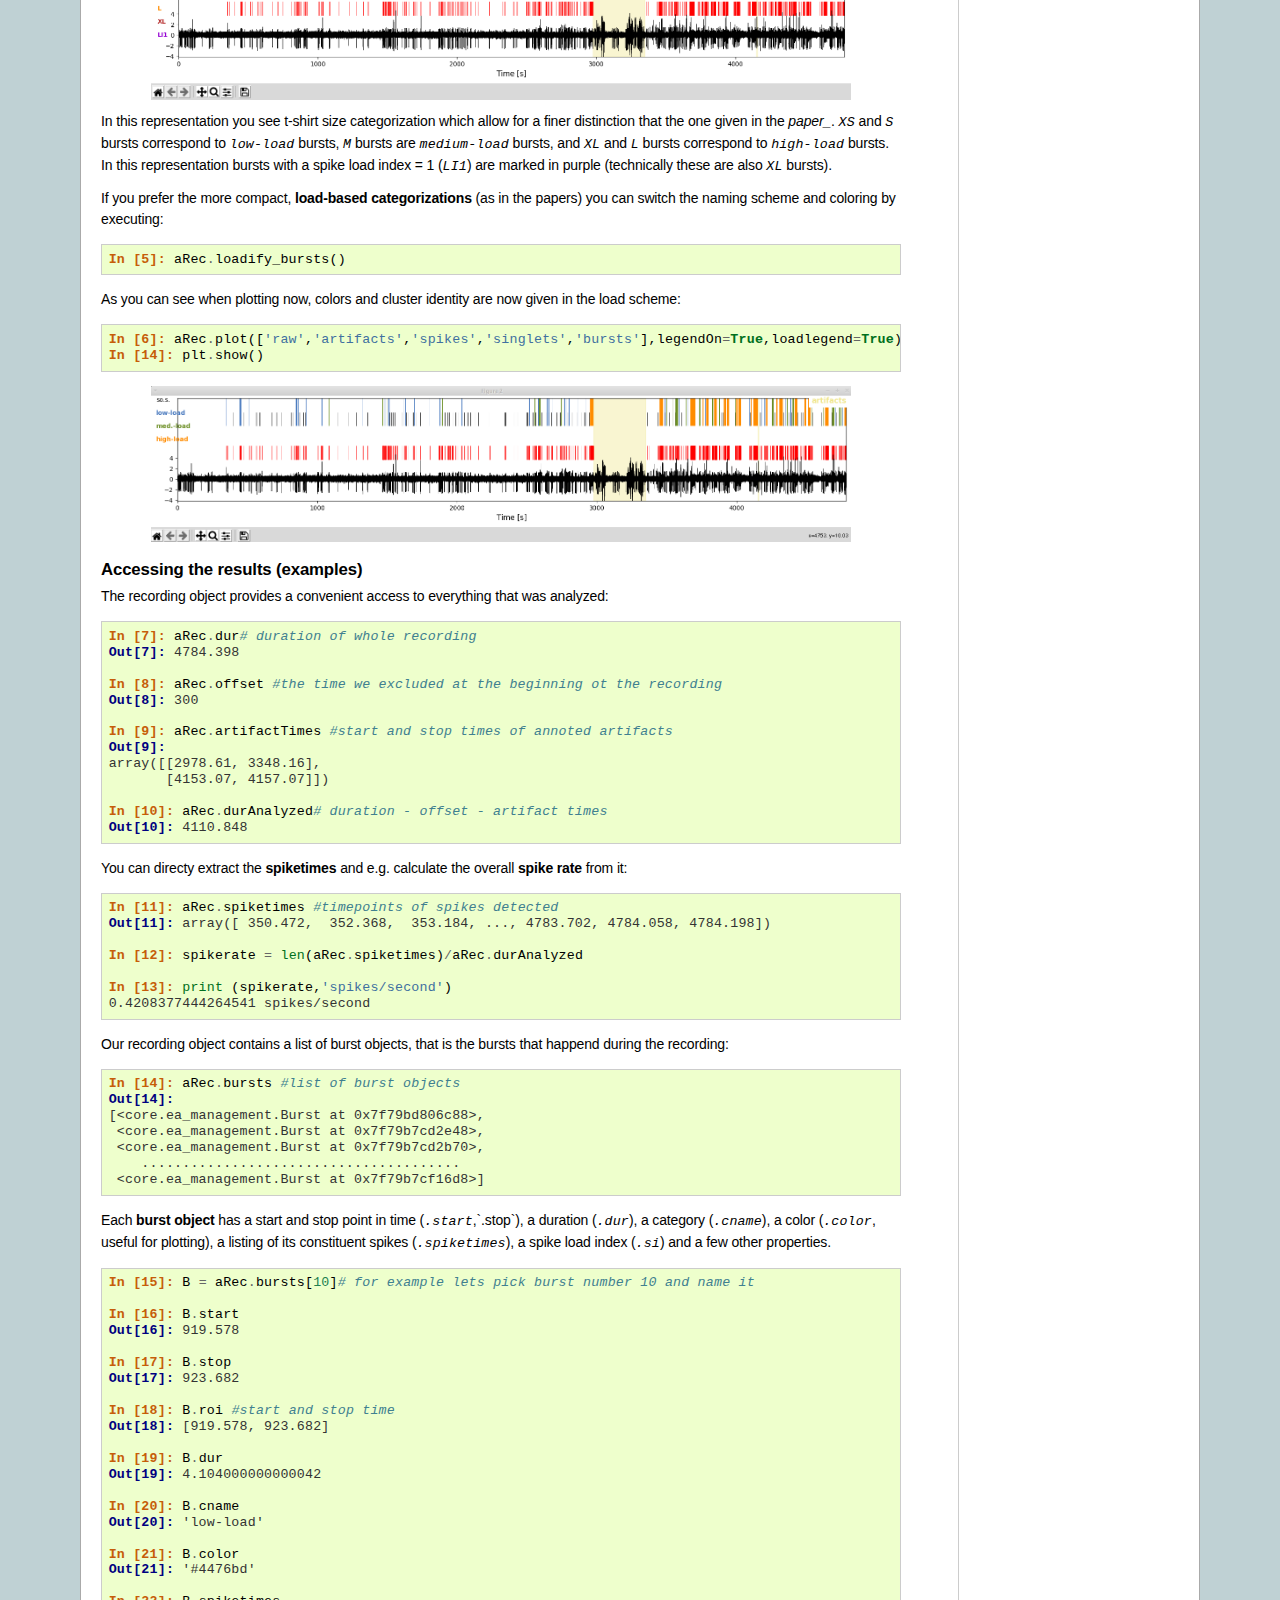
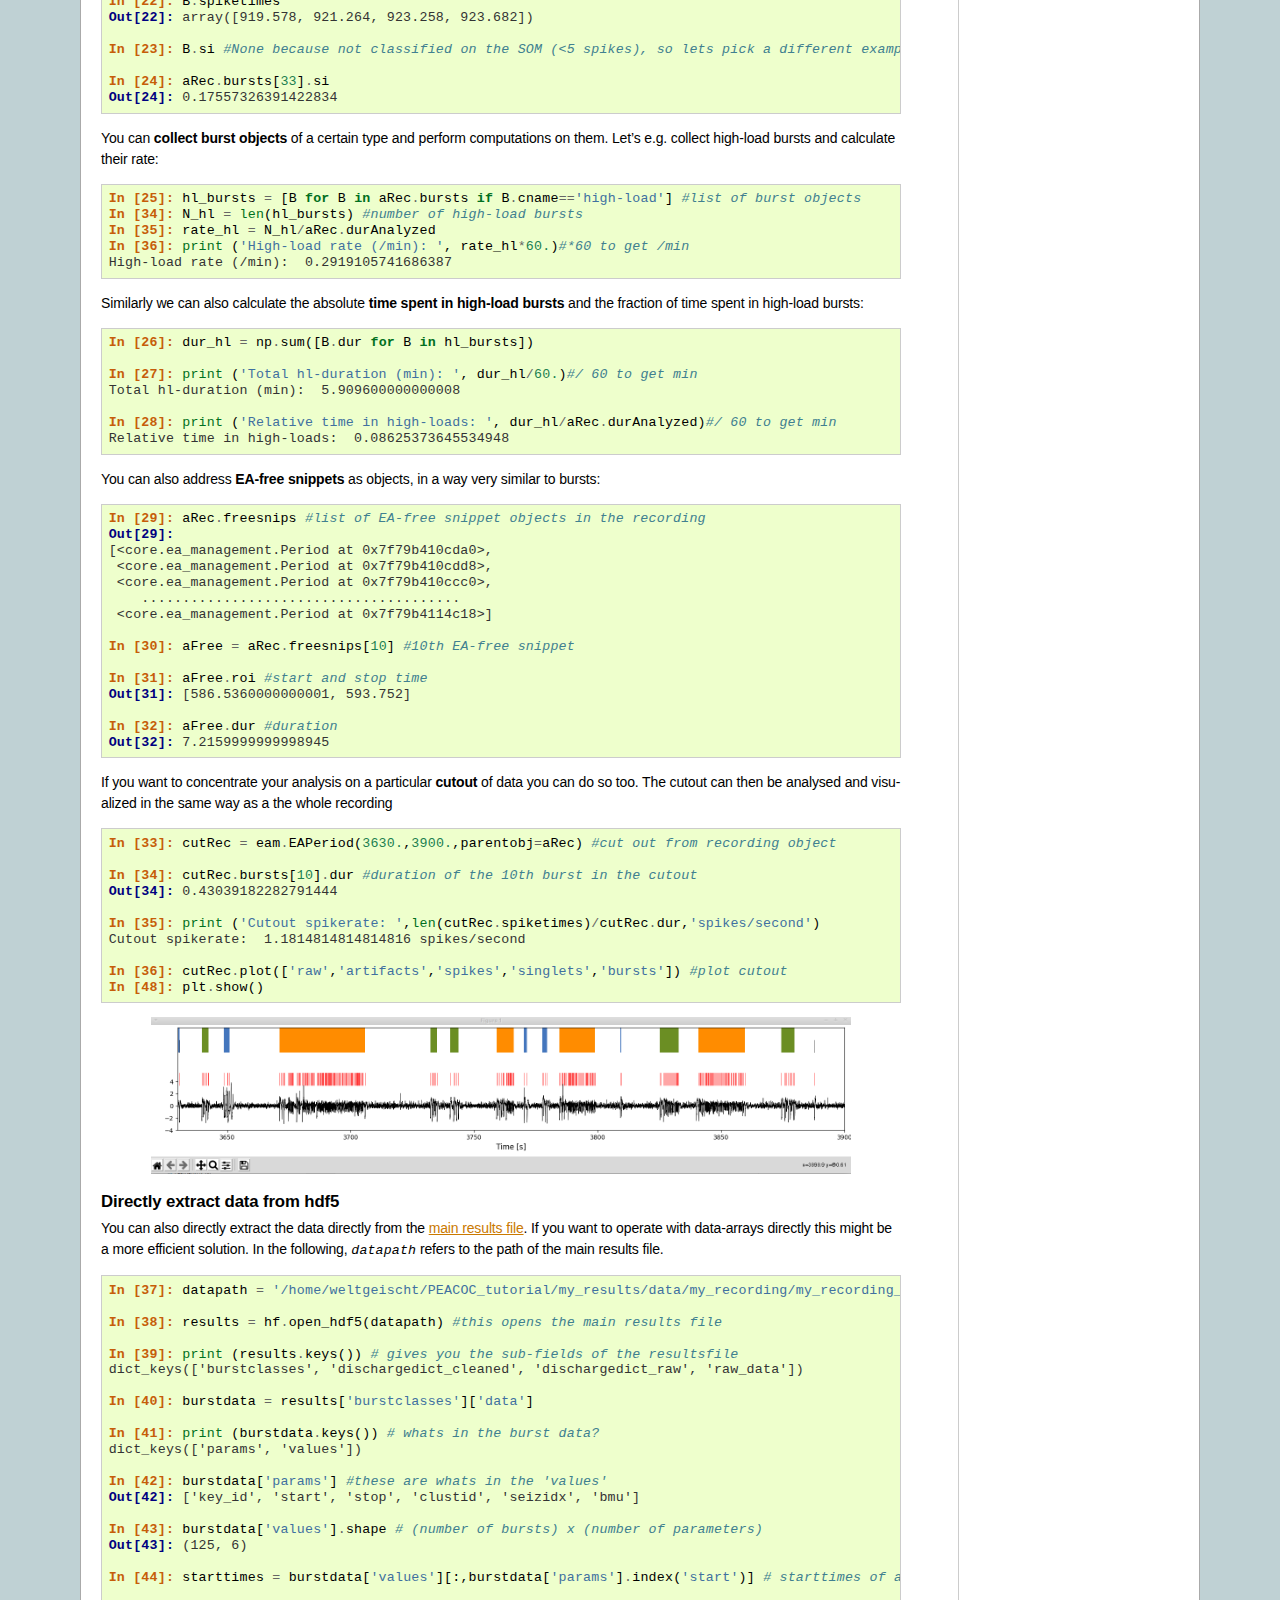
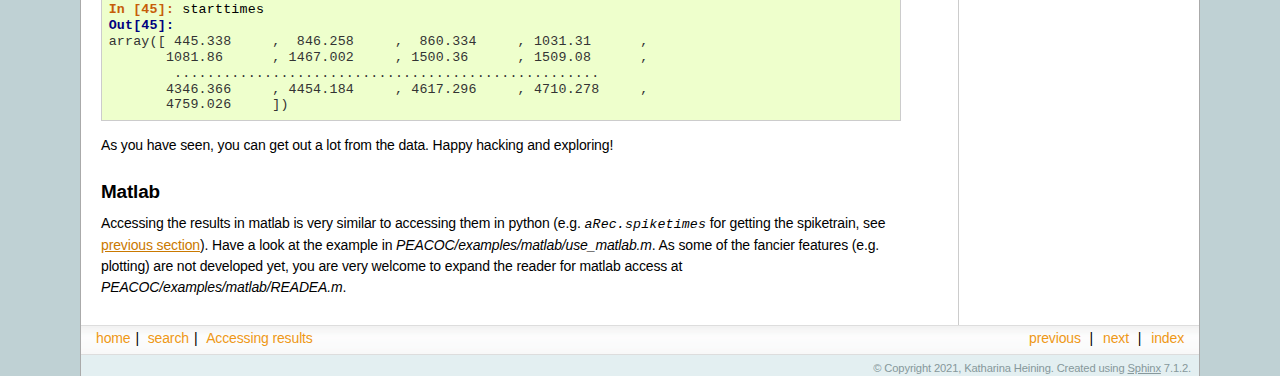
<file: _build/html/access_results.html>
<!DOCTYPE html>

<html lang="en">
  <head>
    <meta charset="utf-8" />
    <meta name="viewport" content="width=device-width, initial-scale=1.0" /><meta name="viewport" content="width=device-width, initial-scale=1" />

    <title>Accessing results &#8212; PEACOC 1.0 documentation</title>
    <link rel="stylesheet" type="text/css" href="_static/pygments.css?v=fa44fd50" />
    <link rel="stylesheet" type="text/css" href="_static/sphinxdoc.css?v=0a676766" />
    <link rel="stylesheet" type="text/css" href="_static/plot_directive.css" />
    <script data-url_root="./" id="documentation_options" src="_static/documentation_options.js?v=359c27e9"></script>
    <script src="_static/doctools.js?v=888ff710"></script>
    <script src="_static/sphinx_highlight.js?v=4825356b"></script>
    <link rel="index" title="Index" href="genindex.html" />
    <link rel="search" title="Search" href="search.html" />
    <link rel="next" title="Accessing metadata and diagnostics metrics" href="access_metadata.html" />
    <link rel="prev" title="Output" href="output.html" /> 
  </head><body></p>
<div style="background-color: white; text-align: left; padding: 10px 10px 15px 15px;">
<h1 style="font-size: 3em;"><img src="_static/peacoc_logo.png" alt="" width="318" height="120" /></h1>
</div>
<p>
    <div class="related" role="navigation" aria-label="related navigation">
      <h3>Navigation</h3>
      <ul>
        <li class="right" style="margin-right: 10px">
          <a href="genindex.html" title="General Index"
             accesskey="I">index</a></li>
        <li class="right" >
          <a href="access_metadata.html" title="Accessing metadata and diagnostics metrics"
             accesskey="N">next</a> |</li>
        <li class="right" >
          <a href="output.html" title="Output"
             accesskey="P">previous</a> |</li>
        <li><a href="index.html">home</a>|&nbsp;</li>
        <li><a href="search.html">search</a>|&nbsp;</li>

        <li class="nav-item nav-item-this"><a href="">Accessing results</a></li> 
      </ul>
    </div> 
      <div class="sphinxsidebar" role="navigation" aria-label="main navigation">
        <div class="sphinxsidebarwrapper">
  <div>
    <h3><a href="index.html">Table of Contents</a></h3>
    <ul>
<li><a class="reference internal" href="#">Accessing results</a><ul>
<li><a class="reference internal" href="#python">Python</a><ul>
<li><a class="reference internal" href="#setting-things-up">Setting things up</a></li>
<li><a class="reference internal" href="#initialize-recording-object">Initialize recording object</a></li>
<li><a class="reference internal" href="#visualize-ea-sequences">Visualize EA sequences</a></li>
<li><a class="reference internal" href="#accessing-the-results-examples">Accessing the results (examples)</a></li>
<li><a class="reference internal" href="#directly-extract-data-from-hdf5">Directly extract data from hdf5</a></li>
</ul>
</li>
<li><a class="reference internal" href="#matlab">Matlab</a></li>
</ul>
</li>
</ul>

  </div>
  <div>
    <h4>Previous topic</h4>
    <p class="topless"><a href="output.html"
                          title="previous chapter">Output</a></p>
  </div>
  <div>
    <h4>Next topic</h4>
    <p class="topless"><a href="access_metadata.html"
                          title="next chapter">Accessing metadata and diagnostics metrics</a></p>
  </div>
  <div role="note" aria-label="source link">
    <h3>This Page</h3>
    <ul class="this-page-menu">
      <li><a href="_sources/access_results.rst.txt"
            rel="nofollow">Show Source</a></li>
    </ul>
   </div>
<div id="searchbox" style="display: none" role="search">
  <h3 id="searchlabel">Quick search</h3>
    <div class="searchformwrapper">
    <form class="search" action="search.html" method="get">
      <input type="text" name="q" aria-labelledby="searchlabel" autocomplete="off" autocorrect="off" autocapitalize="off" spellcheck="false"/>
      <input type="submit" value="Go" />
    </form>
    </div>
</div>
<script>document.getElementById('searchbox').style.display = "block"</script>
        </div>
      </div>

    <div class="document">
      <div class="documentwrapper">
        <div class="bodywrapper">
          <div class="body" role="main">
            
  <section id="accessing-results">
<span id="access-results"></span><h1>Accessing results<a class="headerlink" href="#accessing-results" title="Permalink to this heading">¶</a></h1>
<p>Here is how to use the modules and scripts that allow you to conveniently access and visualize the results stored
during analyses in the <a class="reference internal" href="output.html#resultshdf5"><span class="std std-ref">main output hdf5-file</span></a>. We provide access tools for both <a class="reference internal" href="#python-access"><span class="std std-ref">Python</span></a> and
<a class="reference internal" href="#matlab-access"><span class="std std-ref">Matlab</span></a>, but note that the access through Python provides more advanced features.</p>
<section id="python">
<span id="python-access"></span><h2>Python<a class="headerlink" href="#python" title="Permalink to this heading">¶</a></h2>
<section id="setting-things-up">
<h3>Setting things up<a class="headerlink" href="#setting-things-up" title="Permalink to this heading">¶</a></h3>
<p>Make sure that you are in the virtual environment for PEACOC (in case you decided to use one):</p>
<div class="highlight-default notranslate"><div class="highlight"><pre><span></span><span class="o">&gt;</span> <span class="n">workon</span> <span class="n">peacoc</span>
</pre></div>
</div>
<p>For me, the command line now looks like this:</p>
<div class="highlight-default notranslate"><div class="highlight"><pre><span></span>(peacoc) weltgeischt@heulsuse:~/PEACOC_tutorial$
</pre></div>
</div>
<p>Navigate into the directory of PEACOC:</p>
<div class="highlight-default notranslate"><div class="highlight"><pre><span></span><span class="o">&gt;</span> <span class="n">cd</span> <span class="n">PEACOC</span>
</pre></div>
</div>
<p>I am now in (pwd for showing the current directory):</p>
<div class="highlight-default notranslate"><div class="highlight"><pre><span></span><span class="o">&gt;</span> <span class="n">pwd</span>
<span class="o">/</span><span class="n">home</span><span class="o">/</span><span class="n">weltgeischt</span><span class="o">/</span><span class="n">PEACOC_tutorial</span><span class="o">/</span><span class="n">PEACOC</span>
</pre></div>
</div>
<p>Start python or ipython:</p>
<div class="highlight-default notranslate"><div class="highlight"><pre><span></span><span class="o">&gt;</span> <span class="n">ipython</span>
</pre></div>
</div>
<p>From within python, we first import some useful modules:</p>
<div class="highlight-ipython notranslate"><div class="highlight"><pre><span></span><span class="gp">In [1]: </span><span class="kn">import</span> <span class="nn">core.ea_management</span> <span class="k">as</span> <span class="nn">eam</span>
<span class="gp">In [2]: </span><span class="kn">import</span> <span class="nn">core.helpers</span> <span class="k">as</span> <span class="nn">hf</span>
<span class="gp">In [3]: </span><span class="kn">import</span> <span class="nn">matplotlib.pyplot</span> <span class="k">as</span> <span class="nn">plt</span>
<span class="gp">In [4]: </span><span class="kn">import</span> <span class="nn">numpy</span> <span class="k">as</span> <span class="nn">np</span>
</pre></div>
</div>
</section>
<section id="initialize-recording-object">
<h3>Initialize recording object<a class="headerlink" href="#initialize-recording-object" title="Permalink to this heading">¶</a></h3>
<p>There are two ways to initialize a recording object and thereby gain access to the data. First,
you can initialize a recording object with its parameter file.</p>
<div class="highlight-ipython notranslate"><div class="highlight"><pre><span></span><span class="gp">In [2]: </span><span class="n">paramfile</span> <span class="o">=</span> <span class="s1">&#39;/home/weltgeischt/PEACOC_tutorial/run_params/my_recording_params.yml&#39;</span>
<span class="gp">In [6]: </span><span class="n">aRec</span> <span class="o">=</span> <span class="n">eam</span><span class="o">.</span><span class="n">Rec</span><span class="p">(</span><span class="n">init_ymlpath</span><span class="o">=</span><span class="n">paramfile</span><span class="p">)</span>
</pre></div>
</div>
<p>Alternatively, you could initialize it directly with the <a class="reference internal" href="output.html#resultshdf5"><span class="std std-ref">results file</span></a> results file.
If you want to plot colorful bursts, this option also requires you to give the path to the SOM.</p>
<div class="highlight-ipython notranslate"><div class="highlight"><pre><span></span><span class="gp">In [3]: </span><span class="n">datapath</span> <span class="o">=</span> <span class="s1">&#39;/home/weltgeischt/PEACOC_tutorial/my_results/data/my_recording/my_recording__blipSpy.h5&#39;</span>
<span class="gp">In [8]: </span><span class="n">sompath</span> <span class="o">=</span> <span class="s1">&#39;/home/weltgeischt/PEACOC_tutorial/PEACOC/config/som.h5&#39;</span>
<span class="gp">In [9]: </span><span class="n">aRec</span> <span class="o">=</span> <span class="n">eam</span><span class="o">.</span><span class="n">Rec</span><span class="p">(</span><span class="n">init_datapath</span><span class="o">=</span><span class="n">datapath</span><span class="p">,</span><span class="n">sompath</span><span class="o">=</span><span class="n">sompath</span><span class="p">)</span>
</pre></div>
</div>
<div class="admonition note">
<p class="admonition-title">Note</p>
<p>If you dislike objects and want to extract the data directly from the hdf5 file, you are
allowed to <a class="reference internal" href="#direct-hdf5access"><span class="std std-ref">skip ahead</span></a>.</p>
</div>
</section>
<section id="visualize-ea-sequences">
<h3>Visualize EA sequences<a class="headerlink" href="#visualize-ea-sequences" title="Permalink to this heading">¶</a></h3>
<p>Now let’s plot the LFP and the EA we detected:</p>
<div class="highlight-ipython notranslate"><div class="highlight"><pre><span></span><span class="gp">In [4]: </span><span class="n">aRec</span><span class="o">.</span><span class="n">plot</span><span class="p">([</span><span class="s1">&#39;raw&#39;</span><span class="p">,</span><span class="s1">&#39;artifacts&#39;</span><span class="p">,</span><span class="s1">&#39;spikes&#39;</span><span class="p">,</span><span class="s1">&#39;singlets&#39;</span><span class="p">,</span><span class="s1">&#39;bursts&#39;</span><span class="p">],</span><span class="n">legendOn</span><span class="o">=</span><span class="kc">True</span><span class="p">)</span>
<span class="gp">In [11]: </span><span class="n">plt</span><span class="o">.</span><span class="n">show</span><span class="p">()</span>
</pre></div>
</div>
<p>In the resulting plot you see the LFP trace (bottom), all spikes detected (middle, red ticks), and the sequence
of bursts (top colored according to category) and solitary spikes (black ticks). The part of the LFP that we
annotated as artifact was disregarded for analyses and is shown in a yellow shade:</p>
<a class="reference internal image-reference" href="_images/access_tshirt.png"><img alt="_images/access_tshirt.png" class="align-center" src="_images/access_tshirt.png" style="width: 700px;" /></a>
<p>In this representation you see t-shirt size categorization which allow for a finer distinction that
the one given in the <em>paper_</em>. <cite>XS</cite> and <cite>S</cite> bursts correspond to <cite>low-load</cite> bursts, <cite>M</cite> bursts are <cite>medium-load</cite> bursts,
and <cite>XL</cite> and <cite>L</cite> bursts correspond to <cite>high-load</cite> bursts. In this representation bursts with a spike load index = 1
(<cite>LI1</cite>) are marked in purple (technically these are also <cite>XL</cite> bursts).</p>
<p>If you prefer the more compact, <strong>load-based categorizations</strong> (as in the papers) you can switch the naming scheme
and coloring by executing:</p>
<div class="highlight-ipython notranslate"><div class="highlight"><pre><span></span><span class="gp">In [5]: </span><span class="n">aRec</span><span class="o">.</span><span class="n">loadify_bursts</span><span class="p">()</span>
</pre></div>
</div>
<p>As you can see when plotting now, colors and cluster identity are now given in the load scheme:</p>
<div class="highlight-ipython notranslate"><div class="highlight"><pre><span></span><span class="gp">In [6]: </span><span class="n">aRec</span><span class="o">.</span><span class="n">plot</span><span class="p">([</span><span class="s1">&#39;raw&#39;</span><span class="p">,</span><span class="s1">&#39;artifacts&#39;</span><span class="p">,</span><span class="s1">&#39;spikes&#39;</span><span class="p">,</span><span class="s1">&#39;singlets&#39;</span><span class="p">,</span><span class="s1">&#39;bursts&#39;</span><span class="p">],</span><span class="n">legendOn</span><span class="o">=</span><span class="kc">True</span><span class="p">,</span><span class="n">loadlegend</span><span class="o">=</span><span class="kc">True</span><span class="p">)</span>
<span class="gp">In [14]: </span><span class="n">plt</span><span class="o">.</span><span class="n">show</span><span class="p">()</span>
</pre></div>
</div>
<a class="reference internal image-reference" href="_images/access_loadplot.png"><img alt="_images/access_loadplot.png" class="align-center" src="_images/access_loadplot.png" style="width: 700px;" /></a>
</section>
<section id="accessing-the-results-examples">
<h3>Accessing the results (examples)<a class="headerlink" href="#accessing-the-results-examples" title="Permalink to this heading">¶</a></h3>
<p>The recording object provides a convenient access to everything that was analyzed:</p>
<div class="highlight-ipython notranslate"><div class="highlight"><pre><span></span><span class="gp">In [7]: </span><span class="n">aRec</span><span class="o">.</span><span class="n">dur</span><span class="c1"># duration of whole recording</span>
<span class="gh">Out[7]: </span><span class="go">4784.398</span>

<span class="gp">In [8]: </span><span class="n">aRec</span><span class="o">.</span><span class="n">offset</span> <span class="c1">#the time we excluded at the beginning ot the recording</span>
<span class="gh">Out[8]: </span><span class="go">300</span>

<span class="gp">In [9]: </span><span class="n">aRec</span><span class="o">.</span><span class="n">artifactTimes</span> <span class="c1">#start and stop times of annoted artifacts</span>
<span class="gh">Out[9]: </span>
<span class="go">array([[2978.61, 3348.16],</span>
<span class="go">       [4153.07, 4157.07]])</span>

<span class="gp">In [10]: </span><span class="n">aRec</span><span class="o">.</span><span class="n">durAnalyzed</span><span class="c1"># duration - offset - artifact times</span>
<span class="gh">Out[10]: </span><span class="go">4110.848</span>
</pre></div>
</div>
<p>You can directy extract the <strong>spiketimes</strong> and e.g. calculate the overall <strong>spike rate</strong> from it:</p>
<div class="highlight-ipython notranslate"><div class="highlight"><pre><span></span><span class="gp">In [11]: </span><span class="n">aRec</span><span class="o">.</span><span class="n">spiketimes</span> <span class="c1">#timepoints of spikes detected</span>
<span class="gh">Out[11]: </span><span class="go">array([ 350.472,  352.368,  353.184, ..., 4783.702, 4784.058, 4784.198])</span>

<span class="gp">In [12]: </span><span class="n">spikerate</span> <span class="o">=</span> <span class="nb">len</span><span class="p">(</span><span class="n">aRec</span><span class="o">.</span><span class="n">spiketimes</span><span class="p">)</span><span class="o">/</span><span class="n">aRec</span><span class="o">.</span><span class="n">durAnalyzed</span>

<span class="gp">In [13]: </span><span class="nb">print</span> <span class="p">(</span><span class="n">spikerate</span><span class="p">,</span><span class="s1">&#39;spikes/second&#39;</span><span class="p">)</span>
<span class="go">0.4208377444264541 spikes/second</span>
</pre></div>
</div>
<p>Our recording object contains a list of burst objects, that is the bursts that happend during the recording:</p>
<div class="highlight-ipython notranslate"><div class="highlight"><pre><span></span><span class="gp">In [14]: </span><span class="n">aRec</span><span class="o">.</span><span class="n">bursts</span> <span class="c1">#list of burst objects</span>
<span class="gh">Out[14]: </span>
<span class="go">[&lt;core.ea_management.Burst at 0x7f79bd806c88&gt;,</span>
<span class="go"> &lt;core.ea_management.Burst at 0x7f79b7cd2e48&gt;,</span>
<span class="go"> &lt;core.ea_management.Burst at 0x7f79b7cd2b70&gt;,</span>
<span class="go">    .......................................</span>
<span class="go"> &lt;core.ea_management.Burst at 0x7f79b7cf16d8&gt;]</span>
</pre></div>
</div>
<p>Each <strong>burst object</strong> has a start and stop point in time (<cite>.start</cite>,`.stop`), a duration (<cite>.dur</cite>), a category (<cite>.cname</cite>),
a color (<cite>.color</cite>, useful for plotting), a listing of its constituent spikes (<cite>.spiketimes</cite>), a spike load index
(<cite>.si</cite>) and a few other properties.</p>
<div class="highlight-ipython notranslate"><div class="highlight"><pre><span></span><span class="gp">In [15]: </span><span class="n">B</span> <span class="o">=</span> <span class="n">aRec</span><span class="o">.</span><span class="n">bursts</span><span class="p">[</span><span class="mi">10</span><span class="p">]</span><span class="c1"># for example lets pick burst number 10 and name it</span>

<span class="gp">In [16]: </span><span class="n">B</span><span class="o">.</span><span class="n">start</span>
<span class="gh">Out[16]: </span><span class="go">919.578</span>

<span class="gp">In [17]: </span><span class="n">B</span><span class="o">.</span><span class="n">stop</span>
<span class="gh">Out[17]: </span><span class="go">923.682</span>

<span class="gp">In [18]: </span><span class="n">B</span><span class="o">.</span><span class="n">roi</span> <span class="c1">#start and stop time</span>
<span class="gh">Out[18]: </span><span class="go">[919.578, 923.682]</span>

<span class="gp">In [19]: </span><span class="n">B</span><span class="o">.</span><span class="n">dur</span>
<span class="gh">Out[19]: </span><span class="go">4.104000000000042</span>

<span class="gp">In [20]: </span><span class="n">B</span><span class="o">.</span><span class="n">cname</span>
<span class="gh">Out[20]: </span><span class="go">&#39;low-load&#39;</span>

<span class="gp">In [21]: </span><span class="n">B</span><span class="o">.</span><span class="n">color</span>
<span class="gh">Out[21]: </span><span class="go">&#39;#4476bd&#39;</span>

<span class="gp">In [22]: </span><span class="n">B</span><span class="o">.</span><span class="n">spiketimes</span>
<span class="gh">Out[22]: </span><span class="go">array([919.578, 921.264, 923.258, 923.682])</span>

<span class="gp">In [23]: </span><span class="n">B</span><span class="o">.</span><span class="n">si</span> <span class="c1">#None because not classified on the SOM (&lt;5 spikes), so lets pick a different example ...</span>

<span class="gp">In [24]: </span><span class="n">aRec</span><span class="o">.</span><span class="n">bursts</span><span class="p">[</span><span class="mi">33</span><span class="p">]</span><span class="o">.</span><span class="n">si</span>
<span class="gh">Out[24]: </span><span class="go">0.17557326391422834</span>
</pre></div>
</div>
<p>You can <strong>collect burst objects</strong> of a certain type and perform computations on them.
Let’s e.g. collect high-load bursts and calculate their rate:</p>
<div class="highlight-ipython notranslate"><div class="highlight"><pre><span></span><span class="gp">In [25]: </span><span class="n">hl_bursts</span> <span class="o">=</span> <span class="p">[</span><span class="n">B</span> <span class="k">for</span> <span class="n">B</span> <span class="ow">in</span> <span class="n">aRec</span><span class="o">.</span><span class="n">bursts</span> <span class="k">if</span> <span class="n">B</span><span class="o">.</span><span class="n">cname</span><span class="o">==</span><span class="s1">&#39;high-load&#39;</span><span class="p">]</span> <span class="c1">#list of burst objects</span>
<span class="gp">In [34]: </span><span class="n">N_hl</span> <span class="o">=</span> <span class="nb">len</span><span class="p">(</span><span class="n">hl_bursts</span><span class="p">)</span> <span class="c1">#number of high-load bursts</span>
<span class="gp">In [35]: </span><span class="n">rate_hl</span> <span class="o">=</span> <span class="n">N_hl</span><span class="o">/</span><span class="n">aRec</span><span class="o">.</span><span class="n">durAnalyzed</span>
<span class="gp">In [36]: </span><span class="nb">print</span> <span class="p">(</span><span class="s1">&#39;High-load rate (/min): &#39;</span><span class="p">,</span> <span class="n">rate_hl</span><span class="o">*</span><span class="mf">60.</span><span class="p">)</span><span class="c1">#*60 to get /min</span>
<span class="go">High-load rate (/min):  0.2919105741686387</span>
</pre></div>
</div>
<p>Similarly we can also calculate the absolute <strong>time spent in high-load bursts</strong> and the fraction of time
spent in high-load bursts:</p>
<div class="highlight-ipython notranslate"><div class="highlight"><pre><span></span><span class="gp">In [26]: </span><span class="n">dur_hl</span> <span class="o">=</span> <span class="n">np</span><span class="o">.</span><span class="n">sum</span><span class="p">([</span><span class="n">B</span><span class="o">.</span><span class="n">dur</span> <span class="k">for</span> <span class="n">B</span> <span class="ow">in</span> <span class="n">hl_bursts</span><span class="p">])</span>

<span class="gp">In [27]: </span><span class="nb">print</span> <span class="p">(</span><span class="s1">&#39;Total hl-duration (min): &#39;</span><span class="p">,</span> <span class="n">dur_hl</span><span class="o">/</span><span class="mf">60.</span><span class="p">)</span><span class="c1">#/ 60 to get min</span>
<span class="go">Total hl-duration (min):  5.909600000000008</span>

<span class="gp">In [28]: </span><span class="nb">print</span> <span class="p">(</span><span class="s1">&#39;Relative time in high-loads: &#39;</span><span class="p">,</span> <span class="n">dur_hl</span><span class="o">/</span><span class="n">aRec</span><span class="o">.</span><span class="n">durAnalyzed</span><span class="p">)</span><span class="c1">#/ 60 to get min</span>
<span class="go">Relative time in high-loads:  0.08625373645534948</span>
</pre></div>
</div>
<p>You can also address <strong>EA-free snippets</strong> as objects, in a way very similar to bursts:</p>
<div class="highlight-ipython notranslate"><div class="highlight"><pre><span></span><span class="gp">In [29]: </span><span class="n">aRec</span><span class="o">.</span><span class="n">freesnips</span> <span class="c1">#list of EA-free snippet objects in the recording</span>
<span class="gh">Out[29]: </span>
<span class="go">[&lt;core.ea_management.Period at 0x7f79b410cda0&gt;,</span>
<span class="go"> &lt;core.ea_management.Period at 0x7f79b410cdd8&gt;,</span>
<span class="go"> &lt;core.ea_management.Period at 0x7f79b410ccc0&gt;,</span>
<span class="go">    .......................................</span>
<span class="go"> &lt;core.ea_management.Period at 0x7f79b4114c18&gt;]</span>

<span class="gp">In [30]: </span><span class="n">aFree</span> <span class="o">=</span> <span class="n">aRec</span><span class="o">.</span><span class="n">freesnips</span><span class="p">[</span><span class="mi">10</span><span class="p">]</span> <span class="c1">#10th EA-free snippet</span>

<span class="gp">In [31]: </span><span class="n">aFree</span><span class="o">.</span><span class="n">roi</span> <span class="c1">#start and stop time</span>
<span class="gh">Out[31]: </span><span class="go">[586.5360000000001, 593.752]</span>

<span class="gp">In [32]: </span><span class="n">aFree</span><span class="o">.</span><span class="n">dur</span> <span class="c1">#duration</span>
<span class="gh">Out[32]: </span><span class="go">7.2159999999998945</span>
</pre></div>
</div>
<p>If you want to concentrate your analysis on a particular <strong>cutout</strong> of data you can do so too.
The cutout can then be analysed and visualized in the same way as a the whole recording</p>
<div class="highlight-ipython notranslate"><div class="highlight"><pre><span></span><span class="gp">In [33]: </span><span class="n">cutRec</span> <span class="o">=</span> <span class="n">eam</span><span class="o">.</span><span class="n">EAPeriod</span><span class="p">(</span><span class="mf">3630.</span><span class="p">,</span><span class="mf">3900.</span><span class="p">,</span><span class="n">parentobj</span><span class="o">=</span><span class="n">aRec</span><span class="p">)</span> <span class="c1">#cut out from recording object</span>

<span class="gp">In [34]: </span><span class="n">cutRec</span><span class="o">.</span><span class="n">bursts</span><span class="p">[</span><span class="mi">10</span><span class="p">]</span><span class="o">.</span><span class="n">dur</span> <span class="c1">#duration of the 10th burst in the cutout</span>
<span class="gh">Out[34]: </span><span class="go">0.43039182282791444</span>

<span class="gp">In [35]: </span><span class="nb">print</span> <span class="p">(</span><span class="s1">&#39;Cutout spikerate: &#39;</span><span class="p">,</span><span class="nb">len</span><span class="p">(</span><span class="n">cutRec</span><span class="o">.</span><span class="n">spiketimes</span><span class="p">)</span><span class="o">/</span><span class="n">cutRec</span><span class="o">.</span><span class="n">dur</span><span class="p">,</span><span class="s1">&#39;spikes/second&#39;</span><span class="p">)</span>
<span class="go">Cutout spikerate:  1.1814814814814816 spikes/second</span>

<span class="gp">In [36]: </span><span class="n">cutRec</span><span class="o">.</span><span class="n">plot</span><span class="p">([</span><span class="s1">&#39;raw&#39;</span><span class="p">,</span><span class="s1">&#39;artifacts&#39;</span><span class="p">,</span><span class="s1">&#39;spikes&#39;</span><span class="p">,</span><span class="s1">&#39;singlets&#39;</span><span class="p">,</span><span class="s1">&#39;bursts&#39;</span><span class="p">])</span> <span class="c1">#plot cutout</span>
<span class="gp">In [48]: </span><span class="n">plt</span><span class="o">.</span><span class="n">show</span><span class="p">()</span>
</pre></div>
</div>
<a class="reference internal image-reference" href="_images/access_cutout.png"><img alt="_images/access_cutout.png" class="align-center" src="_images/access_cutout.png" style="width: 700px;" /></a>
</section>
<section id="directly-extract-data-from-hdf5">
<span id="direct-hdf5access"></span><h3>Directly extract data from hdf5<a class="headerlink" href="#directly-extract-data-from-hdf5" title="Permalink to this heading">¶</a></h3>
<p>You can also directly extract the data directly from the <a class="reference internal" href="output.html#resultshdf5"><span class="std std-ref">main results file</span></a>.
If you want to operate with data-arrays directly this might be a more efficient solution.
In the following, <cite>datapath</cite> refers to the path of the main results file.</p>
<div class="highlight-ipython notranslate"><div class="highlight"><pre><span></span><span class="gp">In [37]: </span><span class="n">datapath</span> <span class="o">=</span> <span class="s1">&#39;/home/weltgeischt/PEACOC_tutorial/my_results/data/my_recording/my_recording__blipSpy.h5&#39;</span>

<span class="gp">In [38]: </span><span class="n">results</span> <span class="o">=</span> <span class="n">hf</span><span class="o">.</span><span class="n">open_hdf5</span><span class="p">(</span><span class="n">datapath</span><span class="p">)</span> <span class="c1">#this opens the main results file</span>

<span class="gp">In [39]: </span><span class="nb">print</span> <span class="p">(</span><span class="n">results</span><span class="o">.</span><span class="n">keys</span><span class="p">())</span> <span class="c1"># gives you the sub-fields of the resultsfile</span>
<span class="go">dict_keys([&#39;burstclasses&#39;, &#39;dischargedict_cleaned&#39;, &#39;dischargedict_raw&#39;, &#39;raw_data&#39;])</span>

<span class="gp">In [40]: </span><span class="n">burstdata</span> <span class="o">=</span> <span class="n">results</span><span class="p">[</span><span class="s1">&#39;burstclasses&#39;</span><span class="p">][</span><span class="s1">&#39;data&#39;</span><span class="p">]</span>

<span class="gp">In [41]: </span><span class="nb">print</span> <span class="p">(</span><span class="n">burstdata</span><span class="o">.</span><span class="n">keys</span><span class="p">())</span> <span class="c1"># whats in the burst data?</span>
<span class="go">dict_keys([&#39;params&#39;, &#39;values&#39;])</span>

<span class="gp">In [42]: </span><span class="n">burstdata</span><span class="p">[</span><span class="s1">&#39;params&#39;</span><span class="p">]</span> <span class="c1">#these are whats in the &#39;values&#39;</span>
<span class="gh">Out[42]: </span><span class="go">[&#39;key_id&#39;, &#39;start&#39;, &#39;stop&#39;, &#39;clustid&#39;, &#39;seizidx&#39;, &#39;bmu&#39;]</span>

<span class="gp">In [43]: </span><span class="n">burstdata</span><span class="p">[</span><span class="s1">&#39;values&#39;</span><span class="p">]</span><span class="o">.</span><span class="n">shape</span> <span class="c1"># (number of bursts) x (number of parameters)</span>
<span class="gh">Out[43]: </span><span class="go">(125, 6)</span>

<span class="gp">In [44]: </span><span class="n">starttimes</span> <span class="o">=</span> <span class="n">burstdata</span><span class="p">[</span><span class="s1">&#39;values&#39;</span><span class="p">][:,</span><span class="n">burstdata</span><span class="p">[</span><span class="s1">&#39;params&#39;</span><span class="p">]</span><span class="o">.</span><span class="n">index</span><span class="p">(</span><span class="s1">&#39;start&#39;</span><span class="p">)]</span> <span class="c1"># starttimes of all bursts</span>

<span class="gp">In [45]: </span><span class="n">starttimes</span>
<span class="gh">Out[45]: </span>
<span class="go">array([ 445.338     ,  846.258     ,  860.334     , 1031.31      ,</span>
<span class="go">       1081.86      , 1467.002     , 1500.36      , 1509.08      ,</span>
<span class="go">        ....................................................</span>
<span class="go">       4346.366     , 4454.184     , 4617.296     , 4710.278     ,</span>
<span class="go">       4759.026     ])</span>
</pre></div>
</div>
<p>As you have seen, you can get out a lot from the data. Happy hacking and exploring!</p>
</section>
</section>
<section id="matlab">
<span id="matlab-access"></span><h2>Matlab<a class="headerlink" href="#matlab" title="Permalink to this heading">¶</a></h2>
<p>Accessing the results in matlab is very similar to accessing them in python (e.g. <cite>aRec.spiketimes</cite> for getting the spiketrain, see
<a class="reference internal" href="#python-access"><span class="std std-ref">previous section</span></a>).
Have a look at the example in <em>PEACOC/examples/matlab/use_matlab.m</em>. As some of the fancier features (e.g. plotting)
are not developed yet, you are very welcome to expand the reader for matlab access at <em>PEACOC/examples/matlab/READEA.m</em>.</p>
</section>
</section>


            <div class="clearer"></div>
          </div>
        </div>
      </div>
      <div class="clearer"></div>
    </div>
    <div class="related" role="navigation" aria-label="related navigation">
      <h3>Navigation</h3>
      <ul>
        <li class="right" style="margin-right: 10px">
          <a href="genindex.html" title="General Index"
             >index</a></li>
        <li class="right" >
          <a href="access_metadata.html" title="Accessing metadata and diagnostics metrics"
             >next</a> |</li>
        <li class="right" >
          <a href="output.html" title="Output"
             >previous</a> |</li>
        <li><a href="index.html">home</a>|&nbsp;</li>
        <li><a href="search.html">search</a>|&nbsp;</li>

        <li class="nav-item nav-item-this"><a href="">Accessing results</a></li> 
      </ul>
    </div>
    <div class="footer" role="contentinfo">
    &#169; Copyright 2021, Katharina Heining.
      Created using <a href="https://www.sphinx-doc.org/">Sphinx</a> 7.1.2.
    </div>
  </body>
</html>
</file>
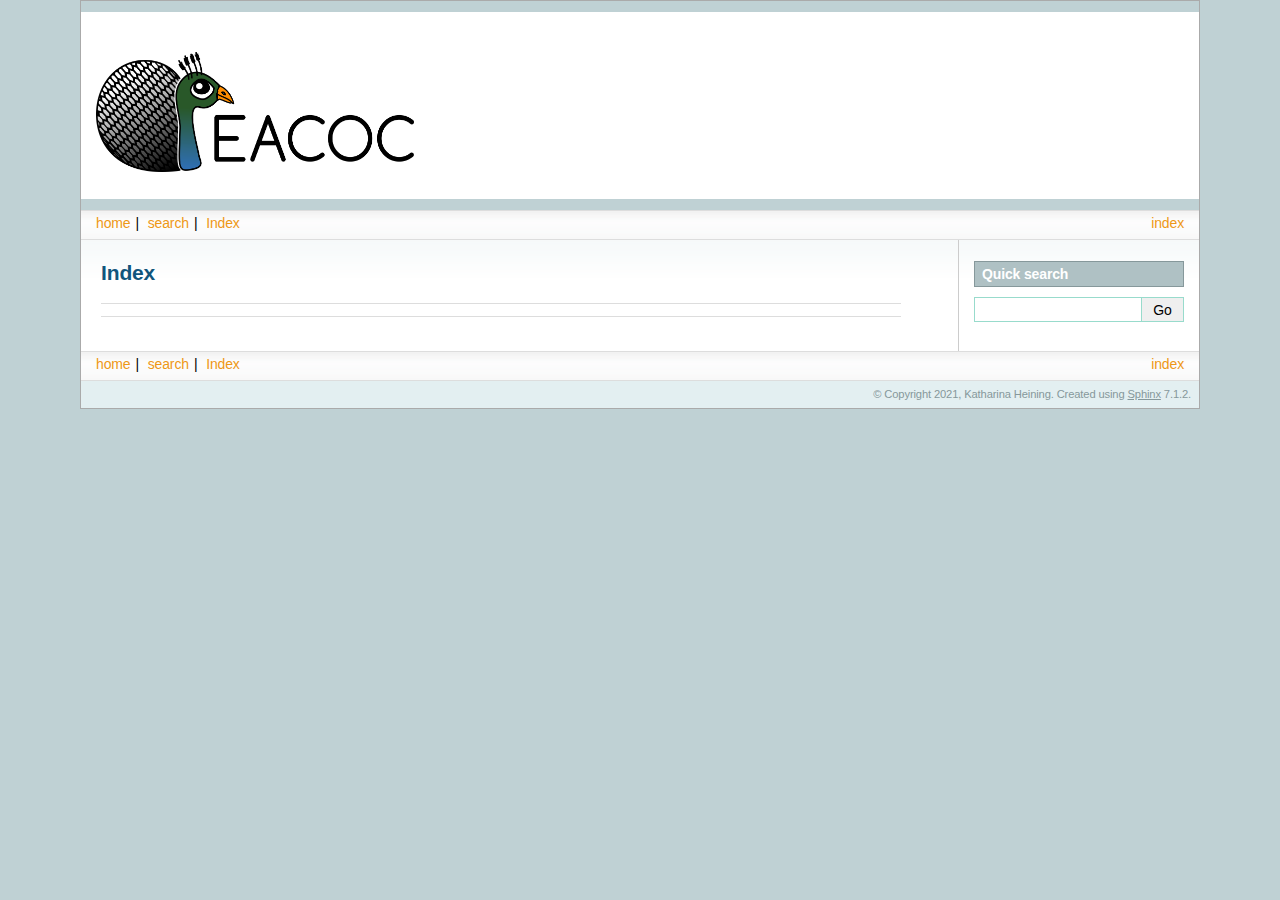
<file: _build/html/genindex.html>
<!DOCTYPE html>

<html lang="en">
  <head>
    <meta charset="utf-8" />
    <meta name="viewport" content="width=device-width, initial-scale=1.0" />
    <title>Index &#8212; PEACOC 1.0 documentation</title>
    <link rel="stylesheet" type="text/css" href="_static/pygments.css?v=fa44fd50" />
    <link rel="stylesheet" type="text/css" href="_static/sphinxdoc.css?v=0a676766" />
    <link rel="stylesheet" type="text/css" href="_static/plot_directive.css" />
    <script data-url_root="./" id="documentation_options" src="_static/documentation_options.js?v=359c27e9"></script>
    <script src="_static/doctools.js?v=888ff710"></script>
    <script src="_static/sphinx_highlight.js?v=4825356b"></script>
    <link rel="index" title="Index" href="#" />
    <link rel="search" title="Search" href="search.html" /> 
  </head><body></p>
<div style="background-color: white; text-align: left; padding: 10px 10px 15px 15px;">
<h1 style="font-size: 3em;"><img src="_static/peacoc_logo.png" alt="" width="318" height="120" /></h1>
</div>
<p>
    <div class="related" role="navigation" aria-label="related navigation">
      <h3>Navigation</h3>
      <ul>
        <li class="right" style="margin-right: 10px">
          <a href="#" title="General Index"
             accesskey="I">index</a></li>
        <li><a href="index.html">home</a>|&nbsp;</li>
        <li><a href="search.html">search</a>|&nbsp;</li>

        <li class="nav-item nav-item-this"><a href="">Index</a></li> 
      </ul>
    </div> 
      <div class="sphinxsidebar" role="navigation" aria-label="main navigation">
        <div class="sphinxsidebarwrapper">
<div id="searchbox" style="display: none" role="search">
  <h3 id="searchlabel">Quick search</h3>
    <div class="searchformwrapper">
    <form class="search" action="search.html" method="get">
      <input type="text" name="q" aria-labelledby="searchlabel" autocomplete="off" autocorrect="off" autocapitalize="off" spellcheck="false"/>
      <input type="submit" value="Go" />
    </form>
    </div>
</div>
<script>document.getElementById('searchbox').style.display = "block"</script>
        </div>
      </div>

    <div class="document">
      <div class="documentwrapper">
        <div class="bodywrapper">
          <div class="body" role="main">
            

<h1 id="index">Index</h1>

<div class="genindex-jumpbox">
 
</div>


            <div class="clearer"></div>
          </div>
        </div>
      </div>
      <div class="clearer"></div>
    </div>
    <div class="related" role="navigation" aria-label="related navigation">
      <h3>Navigation</h3>
      <ul>
        <li class="right" style="margin-right: 10px">
          <a href="#" title="General Index"
             >index</a></li>
        <li><a href="index.html">home</a>|&nbsp;</li>
        <li><a href="search.html">search</a>|&nbsp;</li>

        <li class="nav-item nav-item-this"><a href="">Index</a></li> 
      </ul>
    </div>
    <div class="footer" role="contentinfo">
    &#169; Copyright 2021, Katharina Heining.
      Created using <a href="https://www.sphinx-doc.org/">Sphinx</a> 7.1.2.
    </div>
  </body>
</html>
</file>
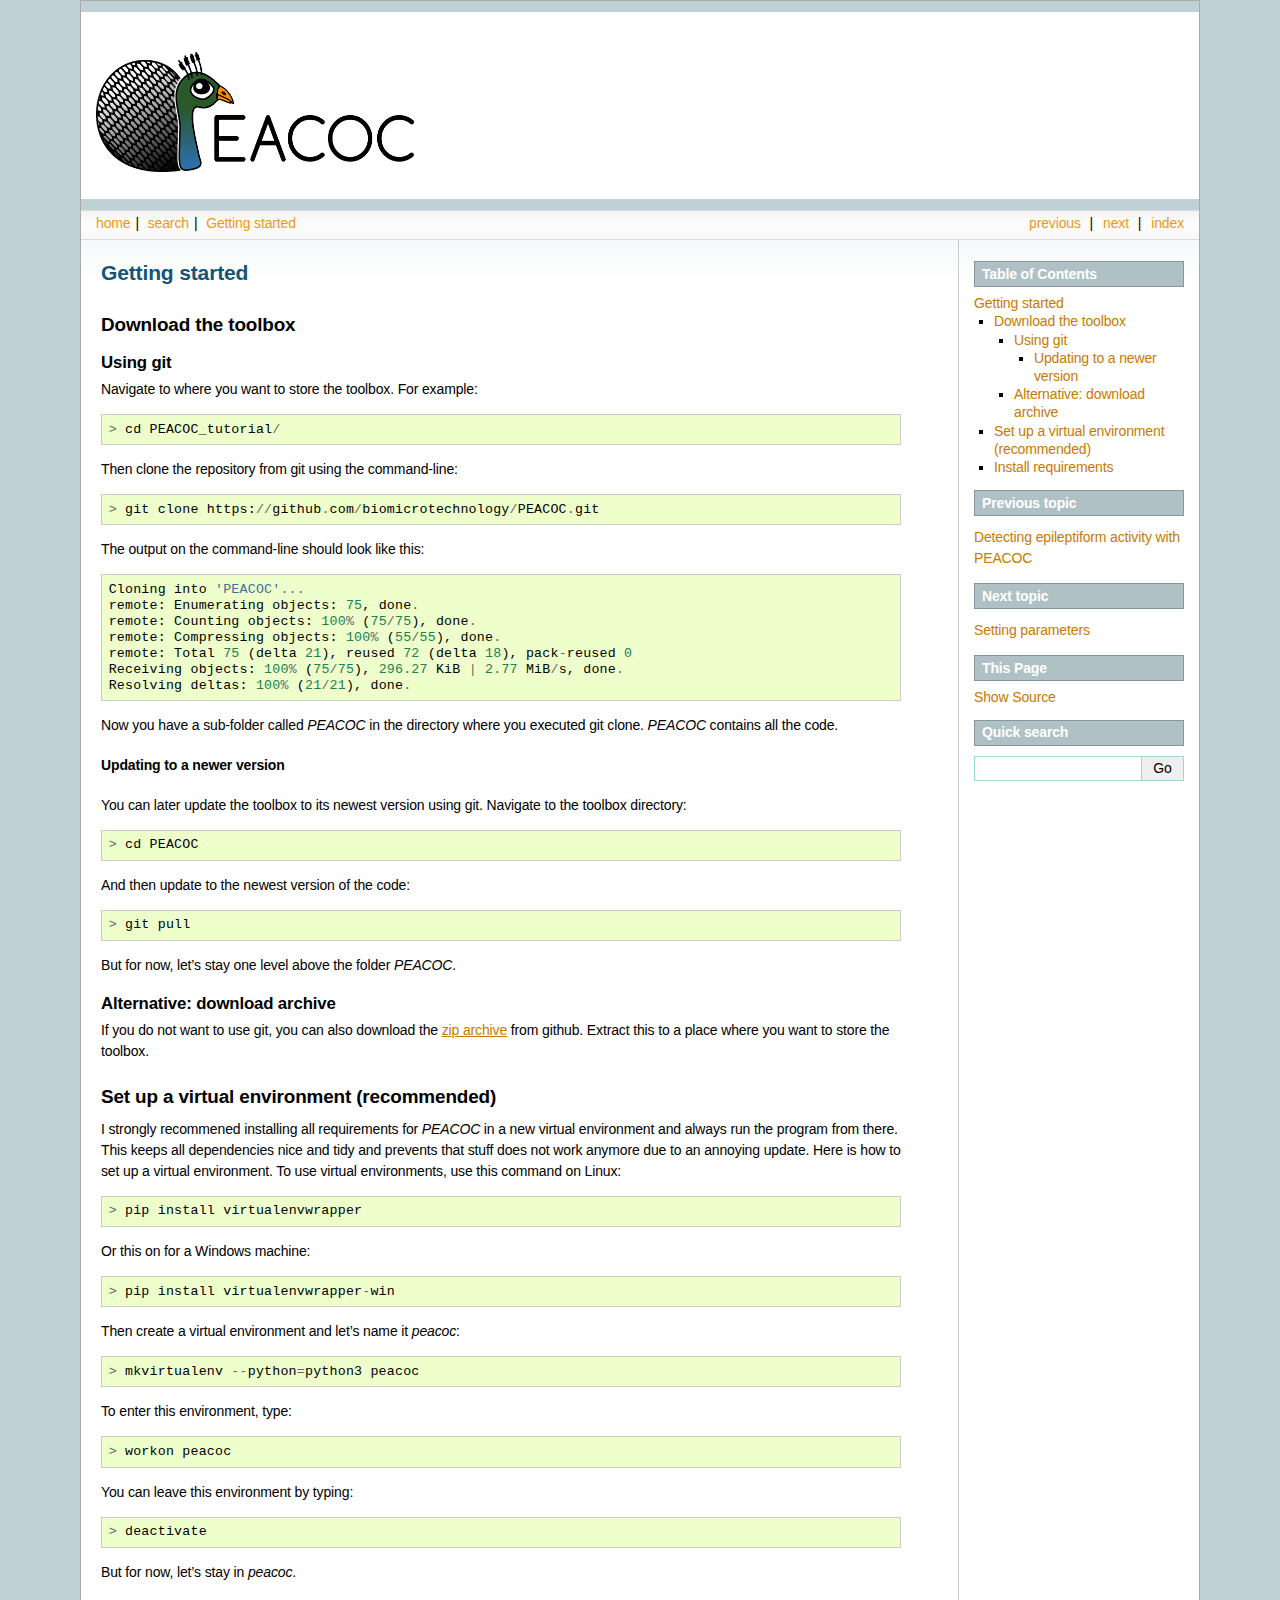
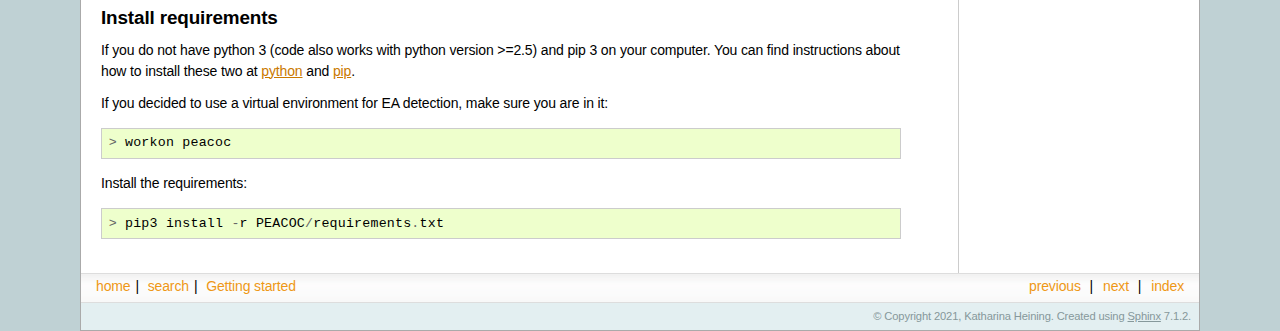
<file: _build/html/getting_started.html>
<!DOCTYPE html>

<html lang="en">
  <head>
    <meta charset="utf-8" />
    <meta name="viewport" content="width=device-width, initial-scale=1.0" /><meta name="viewport" content="width=device-width, initial-scale=1" />

    <title>Getting started &#8212; PEACOC 1.0 documentation</title>
    <link rel="stylesheet" type="text/css" href="_static/pygments.css?v=fa44fd50" />
    <link rel="stylesheet" type="text/css" href="_static/sphinxdoc.css?v=0a676766" />
    <link rel="stylesheet" type="text/css" href="_static/plot_directive.css" />
    <script data-url_root="./" id="documentation_options" src="_static/documentation_options.js?v=359c27e9"></script>
    <script src="_static/doctools.js?v=888ff710"></script>
    <script src="_static/sphinx_highlight.js?v=4825356b"></script>
    <link rel="index" title="Index" href="genindex.html" />
    <link rel="search" title="Search" href="search.html" />
    <link rel="next" title="Setting parameters" href="setting_parameters.html" />
    <link rel="prev" title="Detecting epileptiform activity with PEACOC" href="index.html" /> 
  </head><body></p>
<div style="background-color: white; text-align: left; padding: 10px 10px 15px 15px;">
<h1 style="font-size: 3em;"><img src="_static/peacoc_logo.png" alt="" width="318" height="120" /></h1>
</div>
<p>
    <div class="related" role="navigation" aria-label="related navigation">
      <h3>Navigation</h3>
      <ul>
        <li class="right" style="margin-right: 10px">
          <a href="genindex.html" title="General Index"
             accesskey="I">index</a></li>
        <li class="right" >
          <a href="setting_parameters.html" title="Setting parameters"
             accesskey="N">next</a> |</li>
        <li class="right" >
          <a href="index.html" title="Detecting epileptiform activity with PEACOC"
             accesskey="P">previous</a> |</li>
        <li><a href="index.html">home</a>|&nbsp;</li>
        <li><a href="search.html">search</a>|&nbsp;</li>

        <li class="nav-item nav-item-this"><a href="">Getting started</a></li> 
      </ul>
    </div> 
      <div class="sphinxsidebar" role="navigation" aria-label="main navigation">
        <div class="sphinxsidebarwrapper">
  <div>
    <h3><a href="index.html">Table of Contents</a></h3>
    <ul>
<li><a class="reference internal" href="#">Getting started</a><ul>
<li><a class="reference internal" href="#download-the-toolbox">Download the toolbox</a><ul>
<li><a class="reference internal" href="#using-git">Using git</a><ul>
<li><a class="reference internal" href="#updating-to-a-newer-version">Updating to a newer version</a></li>
</ul>
</li>
<li><a class="reference internal" href="#alternative-download-archive">Alternative: download archive</a></li>
</ul>
</li>
<li><a class="reference internal" href="#set-up-a-virtual-environment-recommended">Set up a virtual environment (recommended)</a></li>
<li><a class="reference internal" href="#install-requirements">Install requirements</a></li>
</ul>
</li>
</ul>

  </div>
  <div>
    <h4>Previous topic</h4>
    <p class="topless"><a href="index.html"
                          title="previous chapter">Detecting epileptiform activity with PEACOC</a></p>
  </div>
  <div>
    <h4>Next topic</h4>
    <p class="topless"><a href="setting_parameters.html"
                          title="next chapter">Setting parameters</a></p>
  </div>
  <div role="note" aria-label="source link">
    <h3>This Page</h3>
    <ul class="this-page-menu">
      <li><a href="_sources/getting_started.rst.txt"
            rel="nofollow">Show Source</a></li>
    </ul>
   </div>
<div id="searchbox" style="display: none" role="search">
  <h3 id="searchlabel">Quick search</h3>
    <div class="searchformwrapper">
    <form class="search" action="search.html" method="get">
      <input type="text" name="q" aria-labelledby="searchlabel" autocomplete="off" autocorrect="off" autocapitalize="off" spellcheck="false"/>
      <input type="submit" value="Go" />
    </form>
    </div>
</div>
<script>document.getElementById('searchbox').style.display = "block"</script>
        </div>
      </div>

    <div class="document">
      <div class="documentwrapper">
        <div class="bodywrapper">
          <div class="body" role="main">
            
  <section id="getting-started">
<span id="id1"></span><h1>Getting started<a class="headerlink" href="#getting-started" title="Permalink to this heading">¶</a></h1>
<section id="download-the-toolbox">
<span id="download"></span><h2>Download the toolbox<a class="headerlink" href="#download-the-toolbox" title="Permalink to this heading">¶</a></h2>
<section id="using-git">
<span id="download-git"></span><h3>Using git<a class="headerlink" href="#using-git" title="Permalink to this heading">¶</a></h3>
<p>Navigate to where you want to store the toolbox. For example:</p>
<div class="highlight-default notranslate"><div class="highlight"><pre><span></span><span class="o">&gt;</span> <span class="n">cd</span> <span class="n">PEACOC_tutorial</span><span class="o">/</span>
</pre></div>
</div>
<p>Then clone the repository from git using the command-line:</p>
<div class="highlight-default notranslate"><div class="highlight"><pre><span></span><span class="o">&gt;</span> <span class="n">git</span> <span class="n">clone</span> <span class="n">https</span><span class="p">:</span><span class="o">//</span><span class="n">github</span><span class="o">.</span><span class="n">com</span><span class="o">/</span><span class="n">biomicrotechnology</span><span class="o">/</span><span class="n">PEACOC</span><span class="o">.</span><span class="n">git</span>
</pre></div>
</div>
<p>The output on the command-line should look like this:</p>
<div class="highlight-default notranslate"><div class="highlight"><pre><span></span><span class="n">Cloning</span> <span class="n">into</span> <span class="s1">&#39;PEACOC&#39;</span><span class="o">...</span>
<span class="n">remote</span><span class="p">:</span> <span class="n">Enumerating</span> <span class="n">objects</span><span class="p">:</span> <span class="mi">75</span><span class="p">,</span> <span class="n">done</span><span class="o">.</span>
<span class="n">remote</span><span class="p">:</span> <span class="n">Counting</span> <span class="n">objects</span><span class="p">:</span> <span class="mi">100</span><span class="o">%</span> <span class="p">(</span><span class="mi">75</span><span class="o">/</span><span class="mi">75</span><span class="p">),</span> <span class="n">done</span><span class="o">.</span>
<span class="n">remote</span><span class="p">:</span> <span class="n">Compressing</span> <span class="n">objects</span><span class="p">:</span> <span class="mi">100</span><span class="o">%</span> <span class="p">(</span><span class="mi">55</span><span class="o">/</span><span class="mi">55</span><span class="p">),</span> <span class="n">done</span><span class="o">.</span>
<span class="n">remote</span><span class="p">:</span> <span class="n">Total</span> <span class="mi">75</span> <span class="p">(</span><span class="n">delta</span> <span class="mi">21</span><span class="p">),</span> <span class="n">reused</span> <span class="mi">72</span> <span class="p">(</span><span class="n">delta</span> <span class="mi">18</span><span class="p">),</span> <span class="n">pack</span><span class="o">-</span><span class="n">reused</span> <span class="mi">0</span>
<span class="n">Receiving</span> <span class="n">objects</span><span class="p">:</span> <span class="mi">100</span><span class="o">%</span> <span class="p">(</span><span class="mi">75</span><span class="o">/</span><span class="mi">75</span><span class="p">),</span> <span class="mf">296.27</span> <span class="n">KiB</span> <span class="o">|</span> <span class="mf">2.77</span> <span class="n">MiB</span><span class="o">/</span><span class="n">s</span><span class="p">,</span> <span class="n">done</span><span class="o">.</span>
<span class="n">Resolving</span> <span class="n">deltas</span><span class="p">:</span> <span class="mi">100</span><span class="o">%</span> <span class="p">(</span><span class="mi">21</span><span class="o">/</span><span class="mi">21</span><span class="p">),</span> <span class="n">done</span><span class="o">.</span>
</pre></div>
</div>
<p>Now you have a sub-folder called <em>PEACOC</em> in the directory where you executed git clone.
<em>PEACOC</em> contains all the code.</p>
<section id="updating-to-a-newer-version">
<span id="update-git"></span><h4>Updating to a newer version<a class="headerlink" href="#updating-to-a-newer-version" title="Permalink to this heading">¶</a></h4>
<p>You can later update the toolbox to its newest version using git.
Navigate to the toolbox directory:</p>
<div class="highlight-default notranslate"><div class="highlight"><pre><span></span><span class="o">&gt;</span> <span class="n">cd</span> <span class="n">PEACOC</span>
</pre></div>
</div>
<p>And then update to the newest version of the code:</p>
<div class="highlight-default notranslate"><div class="highlight"><pre><span></span><span class="o">&gt;</span> <span class="n">git</span> <span class="n">pull</span>
</pre></div>
</div>
<p>But for now, let’s stay one level above the folder <em>PEACOC</em>.</p>
</section>
</section>
<section id="alternative-download-archive">
<span id="download-zip"></span><h3>Alternative: download archive<a class="headerlink" href="#alternative-download-archive" title="Permalink to this heading">¶</a></h3>
<p>If you do not want to use git, you can also download the <a class="reference external" href="https://github.com/biomicrotechnology/PEACOC/archive/master.zip">zip archive</a> from github.
Extract this to a place where you want to store the toolbox.</p>
</section>
</section>
<section id="set-up-a-virtual-environment-recommended">
<span id="virtual-env"></span><h2>Set up a virtual environment (recommended)<a class="headerlink" href="#set-up-a-virtual-environment-recommended" title="Permalink to this heading">¶</a></h2>
<p>I strongly recommened installing all requirements for <em>PEACOC</em> in a new virtual environment and always run the program from there.
This keeps all dependencies nice and tidy and prevents that stuff does not work anymore due to an annoying update.
Here is how to set up a virtual environment.
To use virtual environments, use this command on Linux:</p>
<div class="highlight-default notranslate"><div class="highlight"><pre><span></span><span class="o">&gt;</span> <span class="n">pip</span> <span class="n">install</span> <span class="n">virtualenvwrapper</span>
</pre></div>
</div>
<p>Or this on for a Windows machine:</p>
<div class="highlight-default notranslate"><div class="highlight"><pre><span></span><span class="o">&gt;</span> <span class="n">pip</span> <span class="n">install</span> <span class="n">virtualenvwrapper</span><span class="o">-</span><span class="n">win</span>
</pre></div>
</div>
<p>Then create a virtual environment and let’s name it <em>peacoc</em>:</p>
<div class="highlight-default notranslate"><div class="highlight"><pre><span></span><span class="o">&gt;</span> <span class="n">mkvirtualenv</span> <span class="o">--</span><span class="n">python</span><span class="o">=</span><span class="n">python3</span> <span class="n">peacoc</span>
</pre></div>
</div>
<p>To enter this environment, type:</p>
<div class="highlight-default notranslate"><div class="highlight"><pre><span></span><span class="o">&gt;</span> <span class="n">workon</span> <span class="n">peacoc</span>
</pre></div>
</div>
<p>You can leave this environment by typing:</p>
<div class="highlight-default notranslate"><div class="highlight"><pre><span></span><span class="o">&gt;</span> <span class="n">deactivate</span>
</pre></div>
</div>
<p>But for now, let’s stay in <em>peacoc</em>.</p>
</section>
<section id="install-requirements">
<span id="requirements"></span><h2>Install requirements<a class="headerlink" href="#install-requirements" title="Permalink to this heading">¶</a></h2>
<p>If you do not have python 3 (code also works with python version &gt;=2.5) and pip 3 on your computer.
You can find instructions about how to install these two at <a class="reference external" href="https://realpython.com/installing-python/">python</a> and <a class="reference external" href="https://pip.pypa.io/en/stable/">pip</a>.</p>
<p>If you decided to use a virtual environment for EA detection, make sure you are in it:</p>
<div class="highlight-default notranslate"><div class="highlight"><pre><span></span><span class="o">&gt;</span> <span class="n">workon</span> <span class="n">peacoc</span>
</pre></div>
</div>
<p>Install the requirements:</p>
<div class="highlight-default notranslate"><div class="highlight"><pre><span></span><span class="o">&gt;</span> <span class="n">pip3</span> <span class="n">install</span> <span class="o">-</span><span class="n">r</span> <span class="n">PEACOC</span><span class="o">/</span><span class="n">requirements</span><span class="o">.</span><span class="n">txt</span>
</pre></div>
</div>
</section>
</section>


            <div class="clearer"></div>
          </div>
        </div>
      </div>
      <div class="clearer"></div>
    </div>
    <div class="related" role="navigation" aria-label="related navigation">
      <h3>Navigation</h3>
      <ul>
        <li class="right" style="margin-right: 10px">
          <a href="genindex.html" title="General Index"
             >index</a></li>
        <li class="right" >
          <a href="setting_parameters.html" title="Setting parameters"
             >next</a> |</li>
        <li class="right" >
          <a href="index.html" title="Detecting epileptiform activity with PEACOC"
             >previous</a> |</li>
        <li><a href="index.html">home</a>|&nbsp;</li>
        <li><a href="search.html">search</a>|&nbsp;</li>

        <li class="nav-item nav-item-this"><a href="">Getting started</a></li> 
      </ul>
    </div>
    <div class="footer" role="contentinfo">
    &#169; Copyright 2021, Katharina Heining.
      Created using <a href="https://www.sphinx-doc.org/">Sphinx</a> 7.1.2.
    </div>
  </body>
</html>
</file>
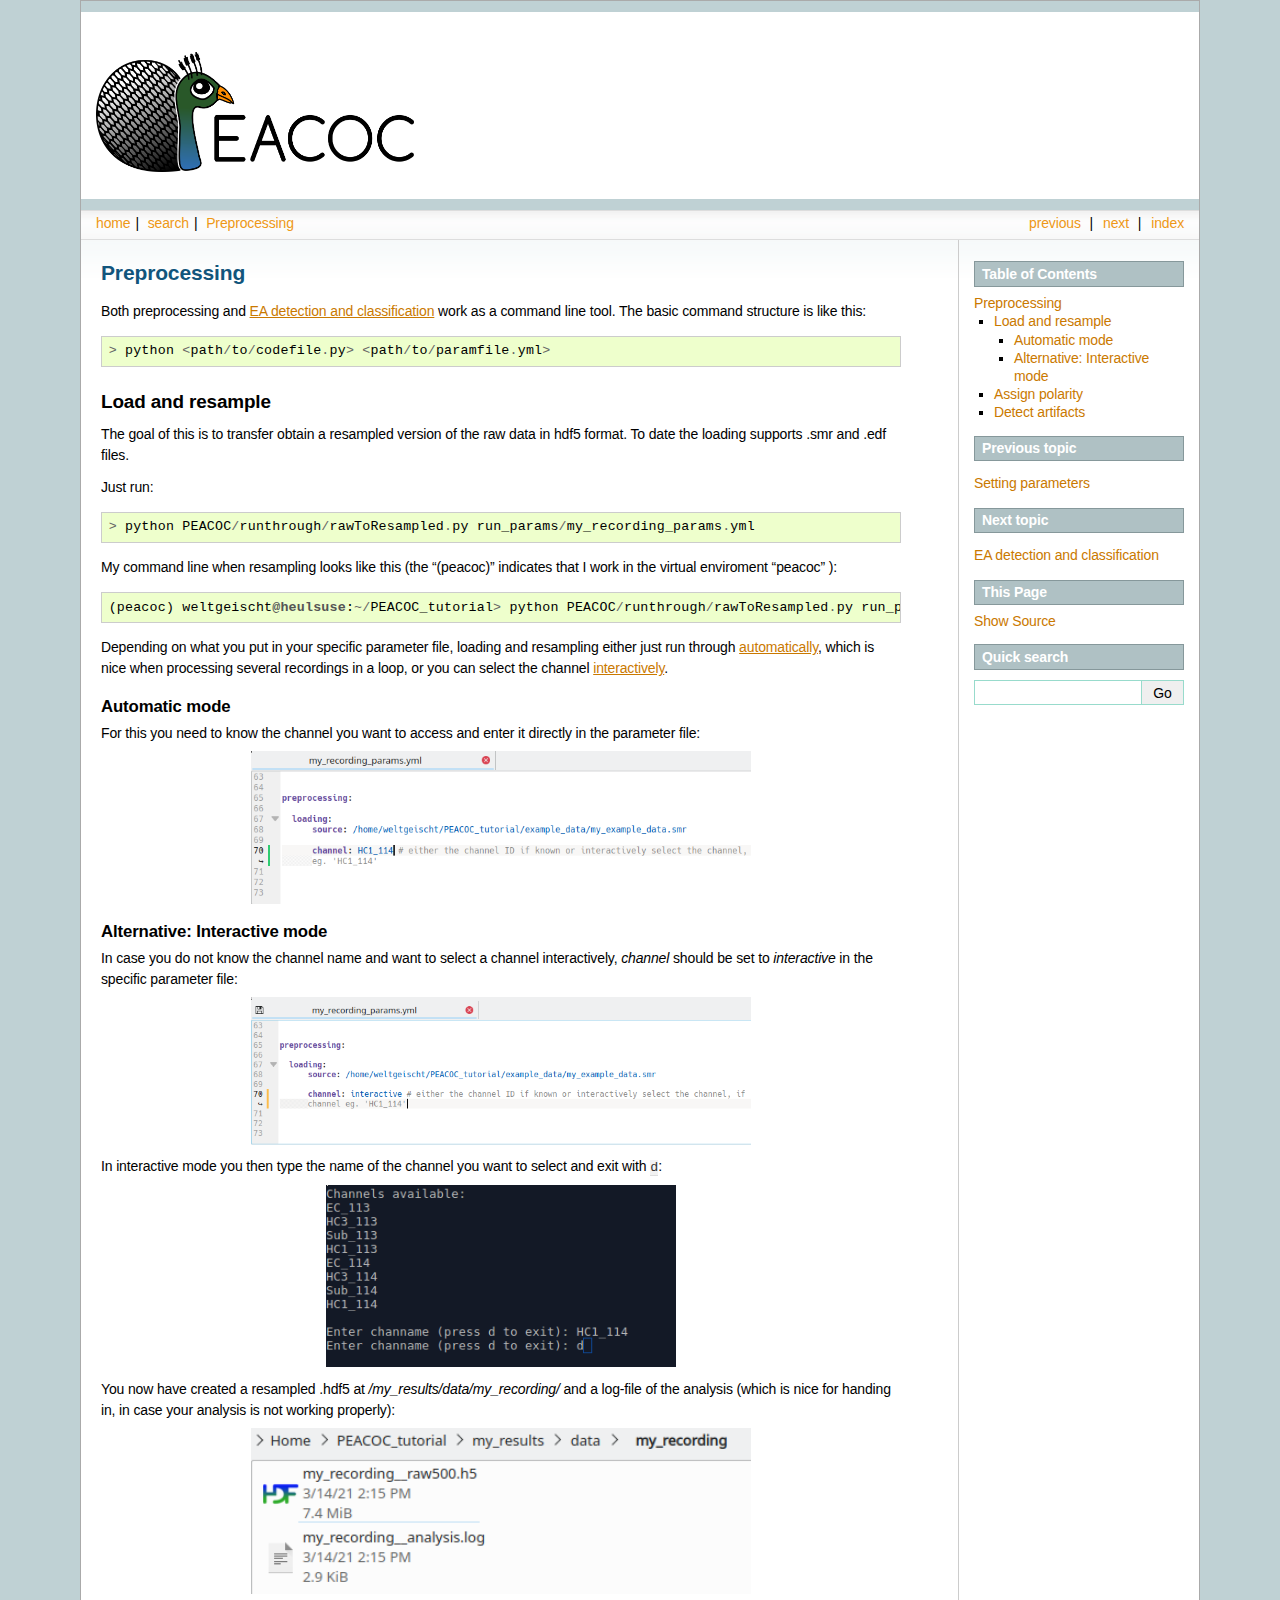
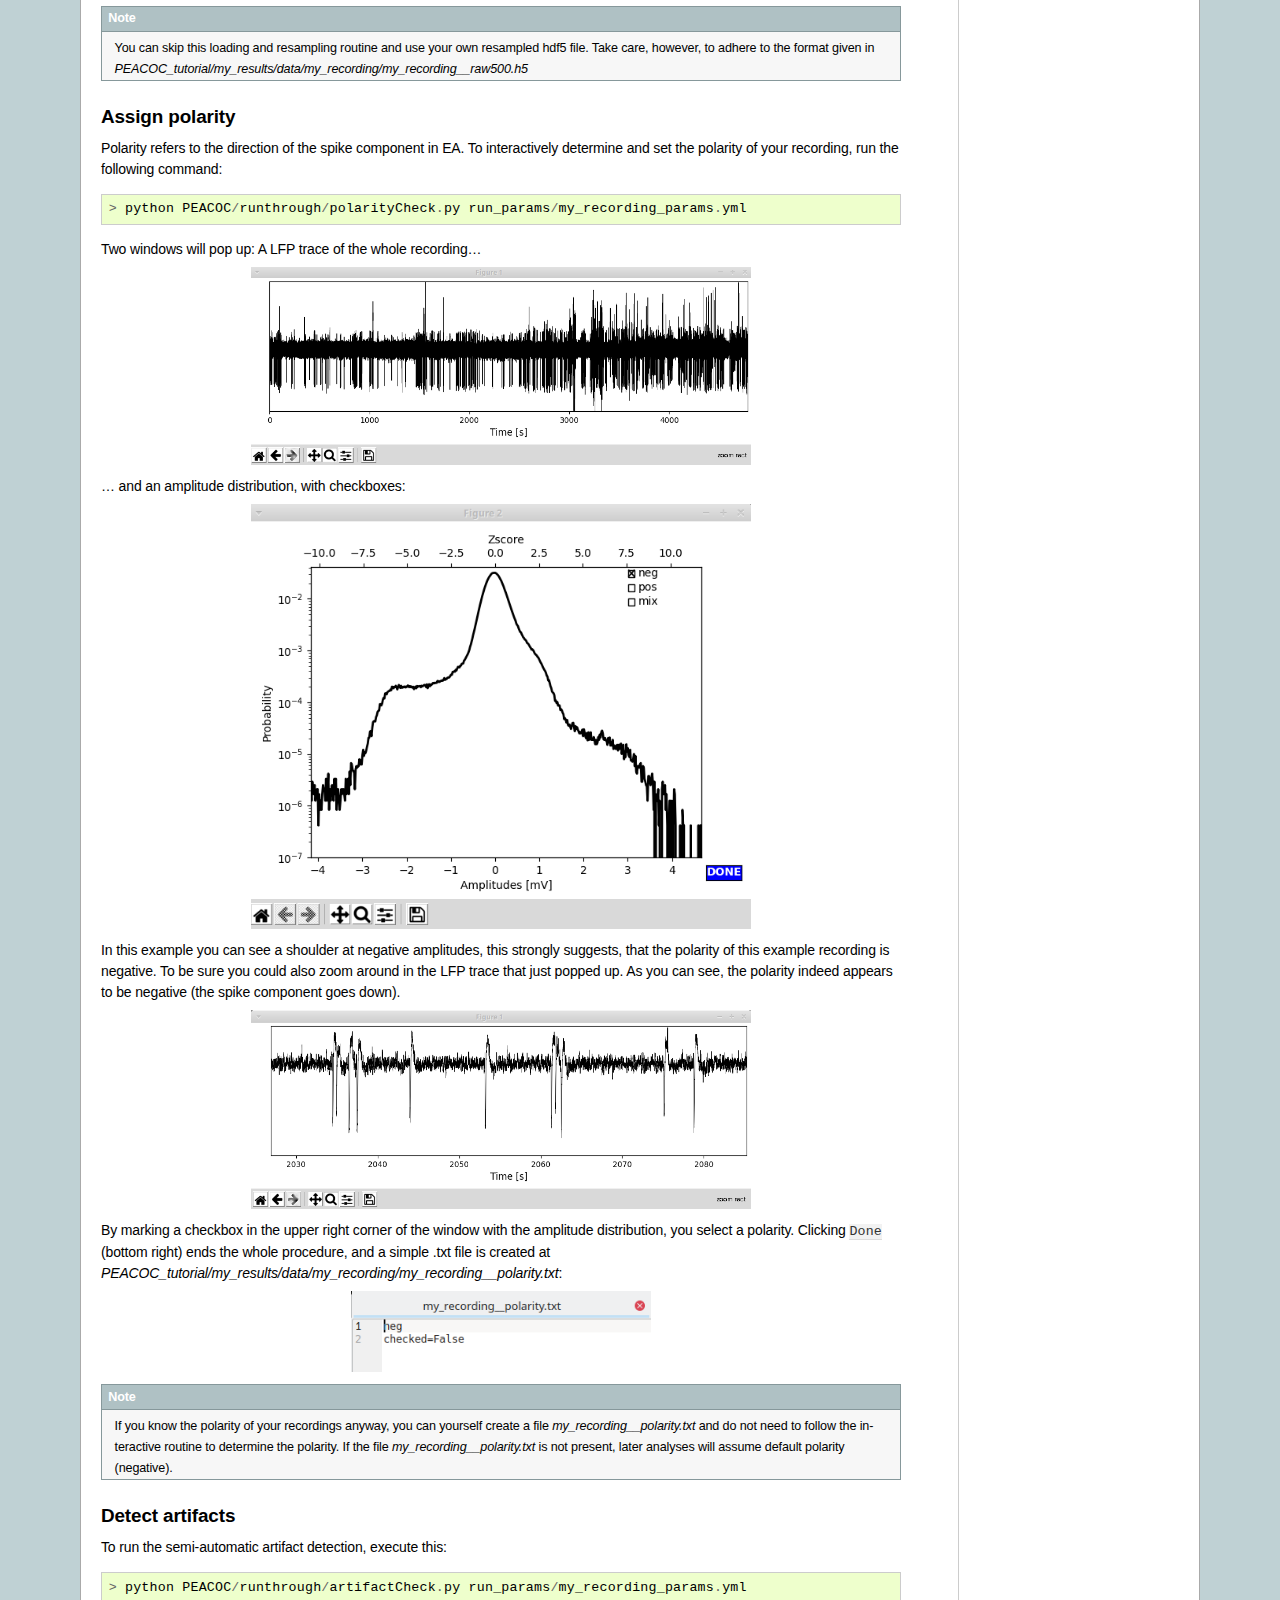
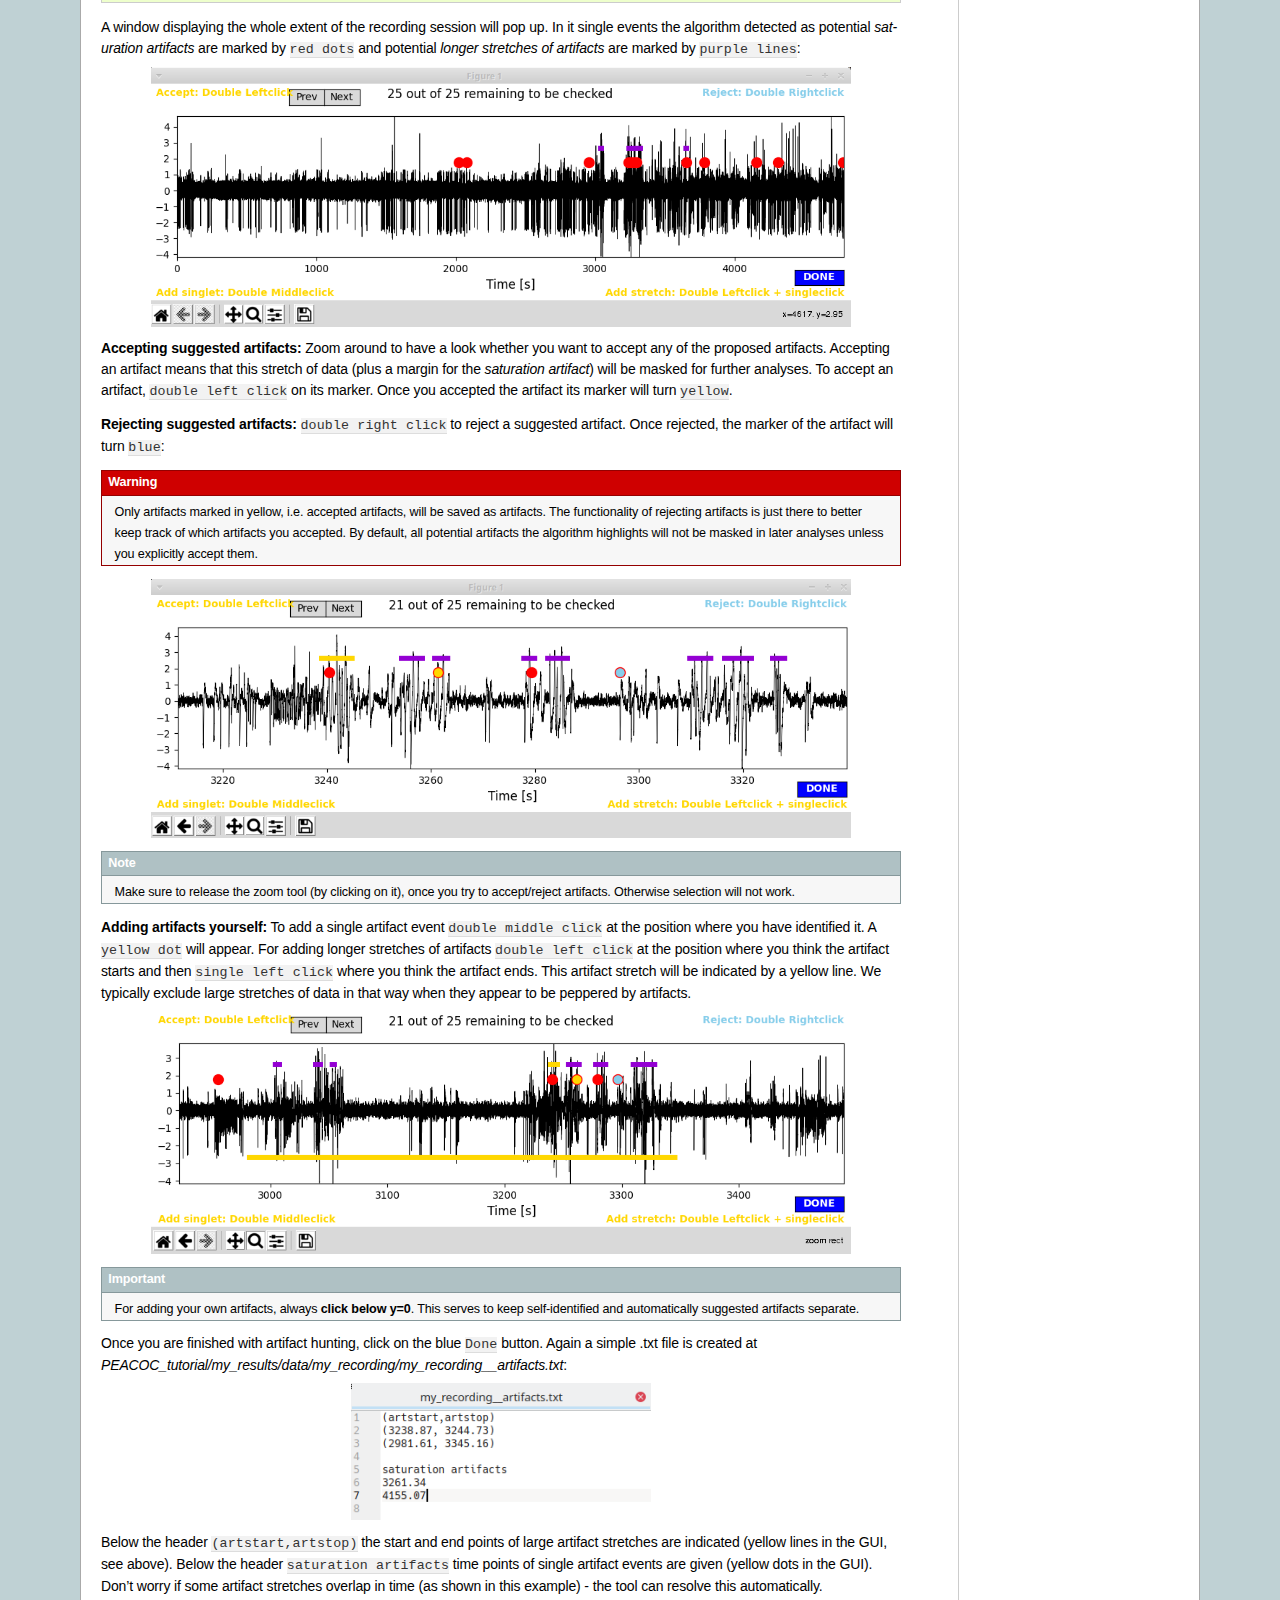
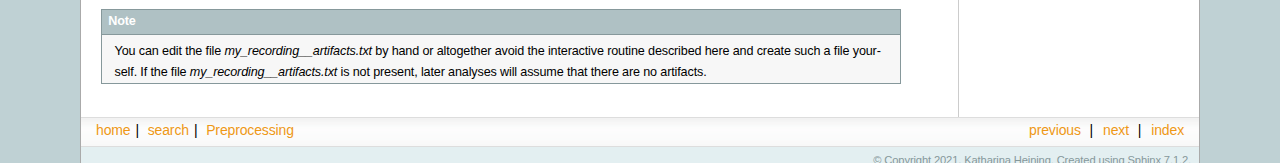
<file: _build/html/preprocessing.html>
<!DOCTYPE html>

<html lang="en">
  <head>
    <meta charset="utf-8" />
    <meta name="viewport" content="width=device-width, initial-scale=1.0" /><meta name="viewport" content="width=device-width, initial-scale=1" />

    <title>Preprocessing &#8212; PEACOC 1.0 documentation</title>
    <link rel="stylesheet" type="text/css" href="_static/pygments.css?v=fa44fd50" />
    <link rel="stylesheet" type="text/css" href="_static/sphinxdoc.css?v=0a676766" />
    <link rel="stylesheet" type="text/css" href="_static/plot_directive.css" />
    <script data-url_root="./" id="documentation_options" src="_static/documentation_options.js?v=359c27e9"></script>
    <script src="_static/doctools.js?v=888ff710"></script>
    <script src="_static/sphinx_highlight.js?v=4825356b"></script>
    <link rel="index" title="Index" href="genindex.html" />
    <link rel="search" title="Search" href="search.html" />
    <link rel="next" title="EA detection and classification" href="LFP_to_bursts.html" />
    <link rel="prev" title="Setting parameters" href="setting_parameters.html" /> 
  </head><body></p>
<div style="background-color: white; text-align: left; padding: 10px 10px 15px 15px;">
<h1 style="font-size: 3em;"><img src="_static/peacoc_logo.png" alt="" width="318" height="120" /></h1>
</div>
<p>
    <div class="related" role="navigation" aria-label="related navigation">
      <h3>Navigation</h3>
      <ul>
        <li class="right" style="margin-right: 10px">
          <a href="genindex.html" title="General Index"
             accesskey="I">index</a></li>
        <li class="right" >
          <a href="LFP_to_bursts.html" title="EA detection and classification"
             accesskey="N">next</a> |</li>
        <li class="right" >
          <a href="setting_parameters.html" title="Setting parameters"
             accesskey="P">previous</a> |</li>
        <li><a href="index.html">home</a>|&nbsp;</li>
        <li><a href="search.html">search</a>|&nbsp;</li>

        <li class="nav-item nav-item-this"><a href="">Preprocessing</a></li> 
      </ul>
    </div> 
      <div class="sphinxsidebar" role="navigation" aria-label="main navigation">
        <div class="sphinxsidebarwrapper">
  <div>
    <h3><a href="index.html">Table of Contents</a></h3>
    <ul>
<li><a class="reference internal" href="#">Preprocessing</a><ul>
<li><a class="reference internal" href="#load-and-resample">Load and resample</a><ul>
<li><a class="reference internal" href="#automatic-mode">Automatic mode</a></li>
<li><a class="reference internal" href="#alternative-interactive-mode">Alternative: Interactive mode</a></li>
</ul>
</li>
<li><a class="reference internal" href="#assign-polarity">Assign polarity</a></li>
<li><a class="reference internal" href="#detect-artifacts">Detect artifacts</a></li>
</ul>
</li>
</ul>

  </div>
  <div>
    <h4>Previous topic</h4>
    <p class="topless"><a href="setting_parameters.html"
                          title="previous chapter">Setting parameters</a></p>
  </div>
  <div>
    <h4>Next topic</h4>
    <p class="topless"><a href="LFP_to_bursts.html"
                          title="next chapter">EA detection and classification</a></p>
  </div>
  <div role="note" aria-label="source link">
    <h3>This Page</h3>
    <ul class="this-page-menu">
      <li><a href="_sources/preprocessing.rst.txt"
            rel="nofollow">Show Source</a></li>
    </ul>
   </div>
<div id="searchbox" style="display: none" role="search">
  <h3 id="searchlabel">Quick search</h3>
    <div class="searchformwrapper">
    <form class="search" action="search.html" method="get">
      <input type="text" name="q" aria-labelledby="searchlabel" autocomplete="off" autocorrect="off" autocapitalize="off" spellcheck="false"/>
      <input type="submit" value="Go" />
    </form>
    </div>
</div>
<script>document.getElementById('searchbox').style.display = "block"</script>
        </div>
      </div>

    <div class="document">
      <div class="documentwrapper">
        <div class="bodywrapper">
          <div class="body" role="main">
            
  <section id="preprocessing">
<span id="id1"></span><h1>Preprocessing<a class="headerlink" href="#preprocessing" title="Permalink to this heading">¶</a></h1>
<p>Both preprocessing and <a class="reference internal" href="LFP_to_bursts.html#lfp-to-bursts"><span class="std std-ref">EA detection and classification</span></a> work as a command line tool. The basic command structure is like this:</p>
<div class="highlight-default notranslate"><div class="highlight"><pre><span></span><span class="o">&gt;</span> <span class="n">python</span> <span class="o">&lt;</span><span class="n">path</span><span class="o">/</span><span class="n">to</span><span class="o">/</span><span class="n">codefile</span><span class="o">.</span><span class="n">py</span><span class="o">&gt;</span> <span class="o">&lt;</span><span class="n">path</span><span class="o">/</span><span class="n">to</span><span class="o">/</span><span class="n">paramfile</span><span class="o">.</span><span class="n">yml</span><span class="o">&gt;</span>
</pre></div>
</div>
<section id="load-and-resample">
<span id="resample"></span><h2>Load and resample<a class="headerlink" href="#load-and-resample" title="Permalink to this heading">¶</a></h2>
<p>The goal of this is to transfer obtain a resampled version of the raw data in hdf5 format. To date the loading supports
.smr and .edf files.</p>
<p>Just run:</p>
<div class="highlight-default notranslate"><div class="highlight"><pre><span></span><span class="o">&gt;</span> <span class="n">python</span> <span class="n">PEACOC</span><span class="o">/</span><span class="n">runthrough</span><span class="o">/</span><span class="n">rawToResampled</span><span class="o">.</span><span class="n">py</span> <span class="n">run_params</span><span class="o">/</span><span class="n">my_recording_params</span><span class="o">.</span><span class="n">yml</span>
</pre></div>
</div>
<p>My command line when resampling looks like this (the “(peacoc)” indicates that I work in the virtual enviroment “peacoc” ):</p>
<div class="highlight-default notranslate"><div class="highlight"><pre><span></span><span class="p">(</span><span class="n">peacoc</span><span class="p">)</span> <span class="n">weltgeischt</span><span class="nd">@heulsuse</span><span class="p">:</span><span class="o">~/</span><span class="n">PEACOC_tutorial</span><span class="o">&gt;</span> <span class="n">python</span> <span class="n">PEACOC</span><span class="o">/</span><span class="n">runthrough</span><span class="o">/</span><span class="n">rawToResampled</span><span class="o">.</span><span class="n">py</span> <span class="n">run_params</span><span class="o">/</span><span class="n">my_recording_params</span><span class="o">.</span><span class="n">yml</span>
</pre></div>
</div>
<p>Depending on what you put in your specific parameter file, loading and resampling either just run through <a class="reference internal" href="#auto-load"><span class="std std-ref">automatically</span></a>, which is nice when processing
several recordings in a loop, or you can select the channel <a class="reference internal" href="#interactive-load"><span class="std std-ref">interactively</span></a>.</p>
<section id="automatic-mode">
<span id="auto-load"></span><h3>Automatic mode<a class="headerlink" href="#automatic-mode" title="Permalink to this heading">¶</a></h3>
<p>For this you need to know the channel you want to access and enter it directly in the parameter file:</p>
<a class="reference internal image-reference" href="_images/resample_channel_params.png"><img alt="_images/resample_channel_params.png" class="align-center" src="_images/resample_channel_params.png" style="width: 500px;" /></a>
</section>
<section id="alternative-interactive-mode">
<span id="interactive-load"></span><h3>Alternative: Interactive mode<a class="headerlink" href="#alternative-interactive-mode" title="Permalink to this heading">¶</a></h3>
<p>In case you do not know the channel name and want to select a channel interactively, <em>channel</em> should be set to <em>interactive</em>
in the specific parameter file:</p>
<a class="reference internal image-reference" href="_images/resample_interactive_params.png"><img alt="_images/resample_interactive_params.png" class="align-center" src="_images/resample_interactive_params.png" style="width: 500px;" /></a>
<p>In interactive mode you then type the name of the channel you want to select and exit with <code class="docutils literal notranslate"><span class="pre">d</span></code>:</p>
<a class="reference internal image-reference" href="_images/resample_interactive.png"><img alt="_images/resample_interactive.png" class="align-center" src="_images/resample_interactive.png" style="width: 350px;" /></a>
<p>You now have created a resampled .hdf5 at <em>/my_results/data/my_recording/</em> and a log-file of the analysis (which is nice for handing
in, in case your analysis is not working properly):</p>
<a class="reference internal image-reference" href="_images/resampled_file_and_log_created.png"><img alt="_images/resampled_file_and_log_created.png" class="align-center" src="_images/resampled_file_and_log_created.png" style="width: 500px;" /></a>
<div class="admonition note">
<p class="admonition-title">Note</p>
<p>You can skip this loading and resampling routine and use your own resampled hdf5 file. Take care, however, to
adhere to the format given in <em>PEACOC_tutorial/my_results/data/my_recording/my_recording__raw500.h5</em></p>
</div>
</section>
</section>
<section id="assign-polarity">
<span id="polarity"></span><h2>Assign polarity<a class="headerlink" href="#assign-polarity" title="Permalink to this heading">¶</a></h2>
<p>Polarity refers to the direction of the spike component in EA. To interactively determine and set the polarity of your
recording, run the following command:</p>
<div class="highlight-default notranslate"><div class="highlight"><pre><span></span><span class="o">&gt;</span> <span class="n">python</span> <span class="n">PEACOC</span><span class="o">/</span><span class="n">runthrough</span><span class="o">/</span><span class="n">polarityCheck</span><span class="o">.</span><span class="n">py</span> <span class="n">run_params</span><span class="o">/</span><span class="n">my_recording_params</span><span class="o">.</span><span class="n">yml</span>
</pre></div>
</div>
<p>Two windows will pop up: A LFP trace of the whole recording…</p>
<a class="reference internal image-reference" href="_images/polarity_trace.png"><img alt="_images/polarity_trace.png" class="align-center" src="_images/polarity_trace.png" style="width: 500px;" /></a>
<p>… and an amplitude distribution, with checkboxes:</p>
<a class="reference internal image-reference" href="_images/polarity_click.png"><img alt="_images/polarity_click.png" class="align-center" src="_images/polarity_click.png" style="width: 500px;" /></a>
<p>In this example you can see a shoulder at negative amplitudes, this strongly suggests, that the polarity of this
example recording is negative. To be sure you could also zoom around in the LFP trace that just popped up. As you can see,
the polarity indeed appears to be negative (the spike component goes down).</p>
<a class="reference internal image-reference" href="_images/polarity_traceZoom.png"><img alt="_images/polarity_traceZoom.png" class="align-center" src="_images/polarity_traceZoom.png" style="width: 500px;" /></a>
<p>By marking a checkbox in the upper right corner of the window with the amplitude distribution,
you select a polarity. Clicking <code class="docutils literal notranslate"><span class="pre">Done</span></code> (bottom right) ends the whole procedure, and a simple .txt file is created
at <em>PEACOC_tutorial/my_results/data/my_recording/my_recording__polarity.txt</em>:</p>
<a class="reference internal image-reference" href="_images/polarity_file.png"><img alt="_images/polarity_file.png" class="align-center" src="_images/polarity_file.png" style="width: 300px;" /></a>
<div class="admonition note">
<p class="admonition-title">Note</p>
<p>If you know the polarity of your recordings anyway, you can yourself create a file <em>my_recording__polarity.txt</em> and
do not need to follow the interactive routine to determine the polarity.  If the file <em>my_recording__polarity.txt</em> is not present,
later analyses will assume default polarity (negative).</p>
</div>
</section>
<section id="detect-artifacts">
<span id="artifacts"></span><h2>Detect artifacts<a class="headerlink" href="#detect-artifacts" title="Permalink to this heading">¶</a></h2>
<p>To run the semi-automatic artifact detection, execute this:</p>
<div class="highlight-default notranslate"><div class="highlight"><pre><span></span><span class="o">&gt;</span> <span class="n">python</span> <span class="n">PEACOC</span><span class="o">/</span><span class="n">runthrough</span><span class="o">/</span><span class="n">artifactCheck</span><span class="o">.</span><span class="n">py</span> <span class="n">run_params</span><span class="o">/</span><span class="n">my_recording_params</span><span class="o">.</span><span class="n">yml</span>
</pre></div>
</div>
<p>A window displaying the whole extent of the recording session will pop up. In it single events the algorithm detected
as potential <em>saturation artifacts</em> are marked by <code class="docutils literal notranslate"><span class="pre">red</span> <span class="pre">dots</span></code> and potential <em>longer stretches of artifacts</em> are marked by <code class="docutils literal notranslate"><span class="pre">purple</span> <span class="pre">lines</span></code>:</p>
<a class="reference internal image-reference" href="_images/arts_trace.png"><img alt="_images/arts_trace.png" class="align-center" src="_images/arts_trace.png" style="width: 700px;" /></a>
<p><strong>Accepting suggested artifacts:</strong> Zoom around to have a look whether you want to accept any of the proposed artifacts. Accepting an artifact means that this
stretch of data (plus a margin for the <em>saturation artifact</em>) will be masked for further analyses. To accept an artifact,
<code class="docutils literal notranslate"><span class="pre">double</span> <span class="pre">left</span> <span class="pre">click</span></code> on its marker. Once you accepted the artifact its marker will turn <code class="docutils literal notranslate"><span class="pre">yellow</span></code>.</p>
<p><strong>Rejecting suggested artifacts:</strong> <code class="docutils literal notranslate"><span class="pre">double</span> <span class="pre">right</span> <span class="pre">click</span></code> to reject a suggested artifact. Once rejected, the marker of the artifact will turn <code class="docutils literal notranslate"><span class="pre">blue</span></code>:</p>
<div class="admonition warning">
<p class="admonition-title">Warning</p>
<p>Only artifacts marked in yellow, i.e. accepted artifacts, will be saved as artifacts. The functionality of rejecting artifacts is just there
to better keep track of which artifacts you accepted. By default, all potential artifacts the algorithm highlights will not be masked in later analyses
unless you explicitly accept them.</p>
</div>
<a class="reference internal image-reference" href="_images/arts_accepted_rejected.png"><img alt="_images/arts_accepted_rejected.png" class="align-center" src="_images/arts_accepted_rejected.png" style="width: 700px;" /></a>
<div class="admonition note">
<p class="admonition-title">Note</p>
<p>Make sure to release the zoom tool (by clicking on it), once you try to accept/reject artifacts. Otherwise selection
will not work.</p>
</div>
<p><strong>Adding artifacts yourself:</strong> To add a single artifact event <code class="docutils literal notranslate"><span class="pre">double</span> <span class="pre">middle</span> <span class="pre">click</span></code> at the position where you have identified it. A <code class="docutils literal notranslate"><span class="pre">yellow</span> <span class="pre">dot</span></code> will appear.
For adding longer stretches of artifacts <code class="docutils literal notranslate"><span class="pre">double</span> <span class="pre">left</span> <span class="pre">click</span></code> at the position where you think the artifact starts and then <code class="docutils literal notranslate"><span class="pre">single</span> <span class="pre">left</span> <span class="pre">click</span></code>
where you think the artifact ends. This artifact stretch will be indicated by a yellow line. We typically exclude large stretches of data in that way
when they appear to be peppered by artifacts.</p>
<a class="reference internal image-reference" href="_images/arts_added.png"><img alt="_images/arts_added.png" class="align-center" src="_images/arts_added.png" style="width: 700px;" /></a>
<div class="admonition important">
<p class="admonition-title">Important</p>
<p>For adding your own artifacts, always <strong>click below y=0</strong>. This serves to keep self-identified and automatically suggested artifacts separate.</p>
</div>
<p>Once you are finished with artifact hunting, click on the blue <code class="docutils literal notranslate"><span class="pre">Done</span></code> button. Again a simple .txt file is created at
<em>PEACOC_tutorial/my_results/data/my_recording/my_recording__artifacts.txt</em>:</p>
<a class="reference internal image-reference" href="_images/arts_file.png"><img alt="_images/arts_file.png" class="align-center" src="_images/arts_file.png" style="width: 300px;" /></a>
<p>Below the header <code class="docutils literal notranslate"><span class="pre">(artstart,artstop)</span></code> the start and end points of large artifact stretches are indicated (yellow lines in the GUI, see above). Below the header
<code class="docutils literal notranslate"><span class="pre">saturation</span> <span class="pre">artifacts</span></code> time points of single artifact events are given (yellow dots in the GUI). Don’t worry if some artifact stretches overlap in time (as shown in this example)
- the tool can resolve this automatically.</p>
<div class="admonition note" id="adding-artifacts-manually">
<p class="admonition-title">Note</p>
<p>You can edit the file <em>my_recording__artifacts.txt</em> by hand or altogether avoid the interactive routine described here and create such a file yourself.
If the file <em>my_recording__artifacts.txt</em> is not present, later analyses will assume that there are no artifacts.</p>
</div>
</section>
</section>


            <div class="clearer"></div>
          </div>
        </div>
      </div>
      <div class="clearer"></div>
    </div>
    <div class="related" role="navigation" aria-label="related navigation">
      <h3>Navigation</h3>
      <ul>
        <li class="right" style="margin-right: 10px">
          <a href="genindex.html" title="General Index"
             >index</a></li>
        <li class="right" >
          <a href="LFP_to_bursts.html" title="EA detection and classification"
             >next</a> |</li>
        <li class="right" >
          <a href="setting_parameters.html" title="Setting parameters"
             >previous</a> |</li>
        <li><a href="index.html">home</a>|&nbsp;</li>
        <li><a href="search.html">search</a>|&nbsp;</li>

        <li class="nav-item nav-item-this"><a href="">Preprocessing</a></li> 
      </ul>
    </div>
    <div class="footer" role="contentinfo">
    &#169; Copyright 2021, Katharina Heining.
      Created using <a href="https://www.sphinx-doc.org/">Sphinx</a> 7.1.2.
    </div>
  </body>
</html>
</file>
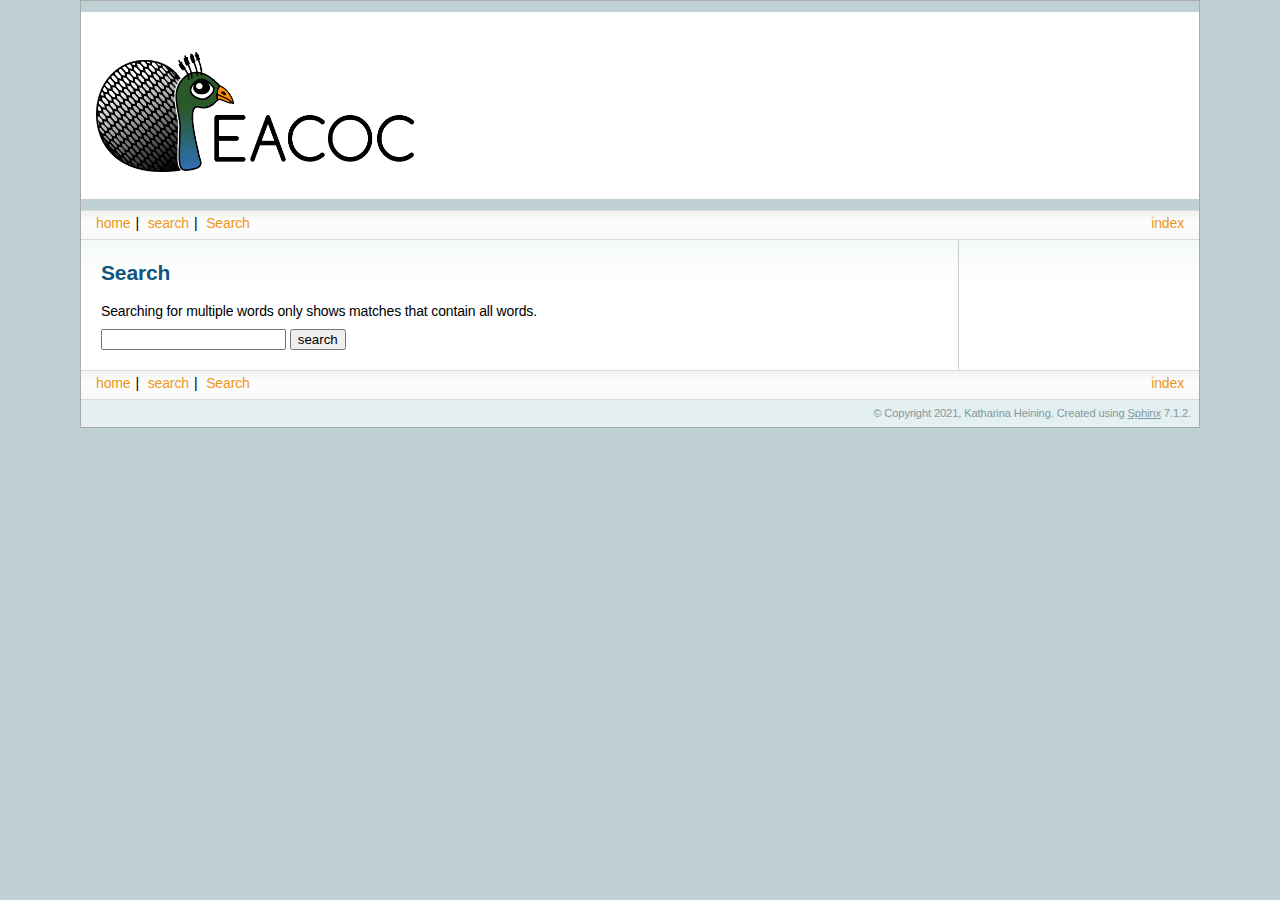
<file: _build/html/search.html>
<!DOCTYPE html>

<html lang="en">
  <head>
    <meta charset="utf-8" />
    <meta name="viewport" content="width=device-width, initial-scale=1.0" />
    <title>Search &#8212; PEACOC 1.0 documentation</title>
    <link rel="stylesheet" type="text/css" href="_static/pygments.css?v=fa44fd50" />
    <link rel="stylesheet" type="text/css" href="_static/sphinxdoc.css?v=0a676766" />
    <link rel="stylesheet" type="text/css" href="_static/plot_directive.css" />
    
    <script data-url_root="./" id="documentation_options" src="_static/documentation_options.js?v=359c27e9"></script>
    <script src="_static/doctools.js?v=888ff710"></script>
    <script src="_static/sphinx_highlight.js?v=4825356b"></script>
    <script src="_static/searchtools.js"></script>
    <script src="_static/language_data.js"></script>
    <link rel="index" title="Index" href="genindex.html" />
    <link rel="search" title="Search" href="#" />
  <script src="searchindex.js" defer></script>
   

  </head><body></p>
<div style="background-color: white; text-align: left; padding: 10px 10px 15px 15px;">
<h1 style="font-size: 3em;"><img src="_static/peacoc_logo.png" alt="" width="318" height="120" /></h1>
</div>
<p>
    <div class="related" role="navigation" aria-label="related navigation">
      <h3>Navigation</h3>
      <ul>
        <li class="right" style="margin-right: 10px">
          <a href="genindex.html" title="General Index"
             accesskey="I">index</a></li>
        <li><a href="index.html">home</a>|&nbsp;</li>
        <li><a href="#">search</a>|&nbsp;</li>

        <li class="nav-item nav-item-this"><a href="">Search</a></li> 
      </ul>
    </div> 
      <div class="sphinxsidebar" role="navigation" aria-label="main navigation">
        <div class="sphinxsidebarwrapper">
        </div>
      </div>

    <div class="document">
      <div class="documentwrapper">
        <div class="bodywrapper">
          <div class="body" role="main">
            
  <h1 id="search-documentation">Search</h1>
  
  <noscript>
  <div class="admonition warning">
  <p>
    Please activate JavaScript to enable the search
    functionality.
  </p>
  </div>
  </noscript>
  
  
  <p>
    Searching for multiple words only shows matches that contain
    all words.
  </p>
  
  
  <form action="" method="get">
    <input type="text" name="q" aria-labelledby="search-documentation" value="" autocomplete="off" autocorrect="off" autocapitalize="off" spellcheck="false"/>
    <input type="submit" value="search" />
    <span id="search-progress" style="padding-left: 10px"></span>
  </form>
  
  
  
  <div id="search-results">
  
  </div>
  

            <div class="clearer"></div>
          </div>
        </div>
      </div>
      <div class="clearer"></div>
    </div>
    <div class="related" role="navigation" aria-label="related navigation">
      <h3>Navigation</h3>
      <ul>
        <li class="right" style="margin-right: 10px">
          <a href="genindex.html" title="General Index"
             >index</a></li>
        <li><a href="index.html">home</a>|&nbsp;</li>
        <li><a href="#">search</a>|&nbsp;</li>

        <li class="nav-item nav-item-this"><a href="">Search</a></li> 
      </ul>
    </div>
    <div class="footer" role="contentinfo">
    &#169; Copyright 2021, Katharina Heining.
      Created using <a href="https://www.sphinx-doc.org/">Sphinx</a> 7.1.2.
    </div>
  </body>
</html>
</file>
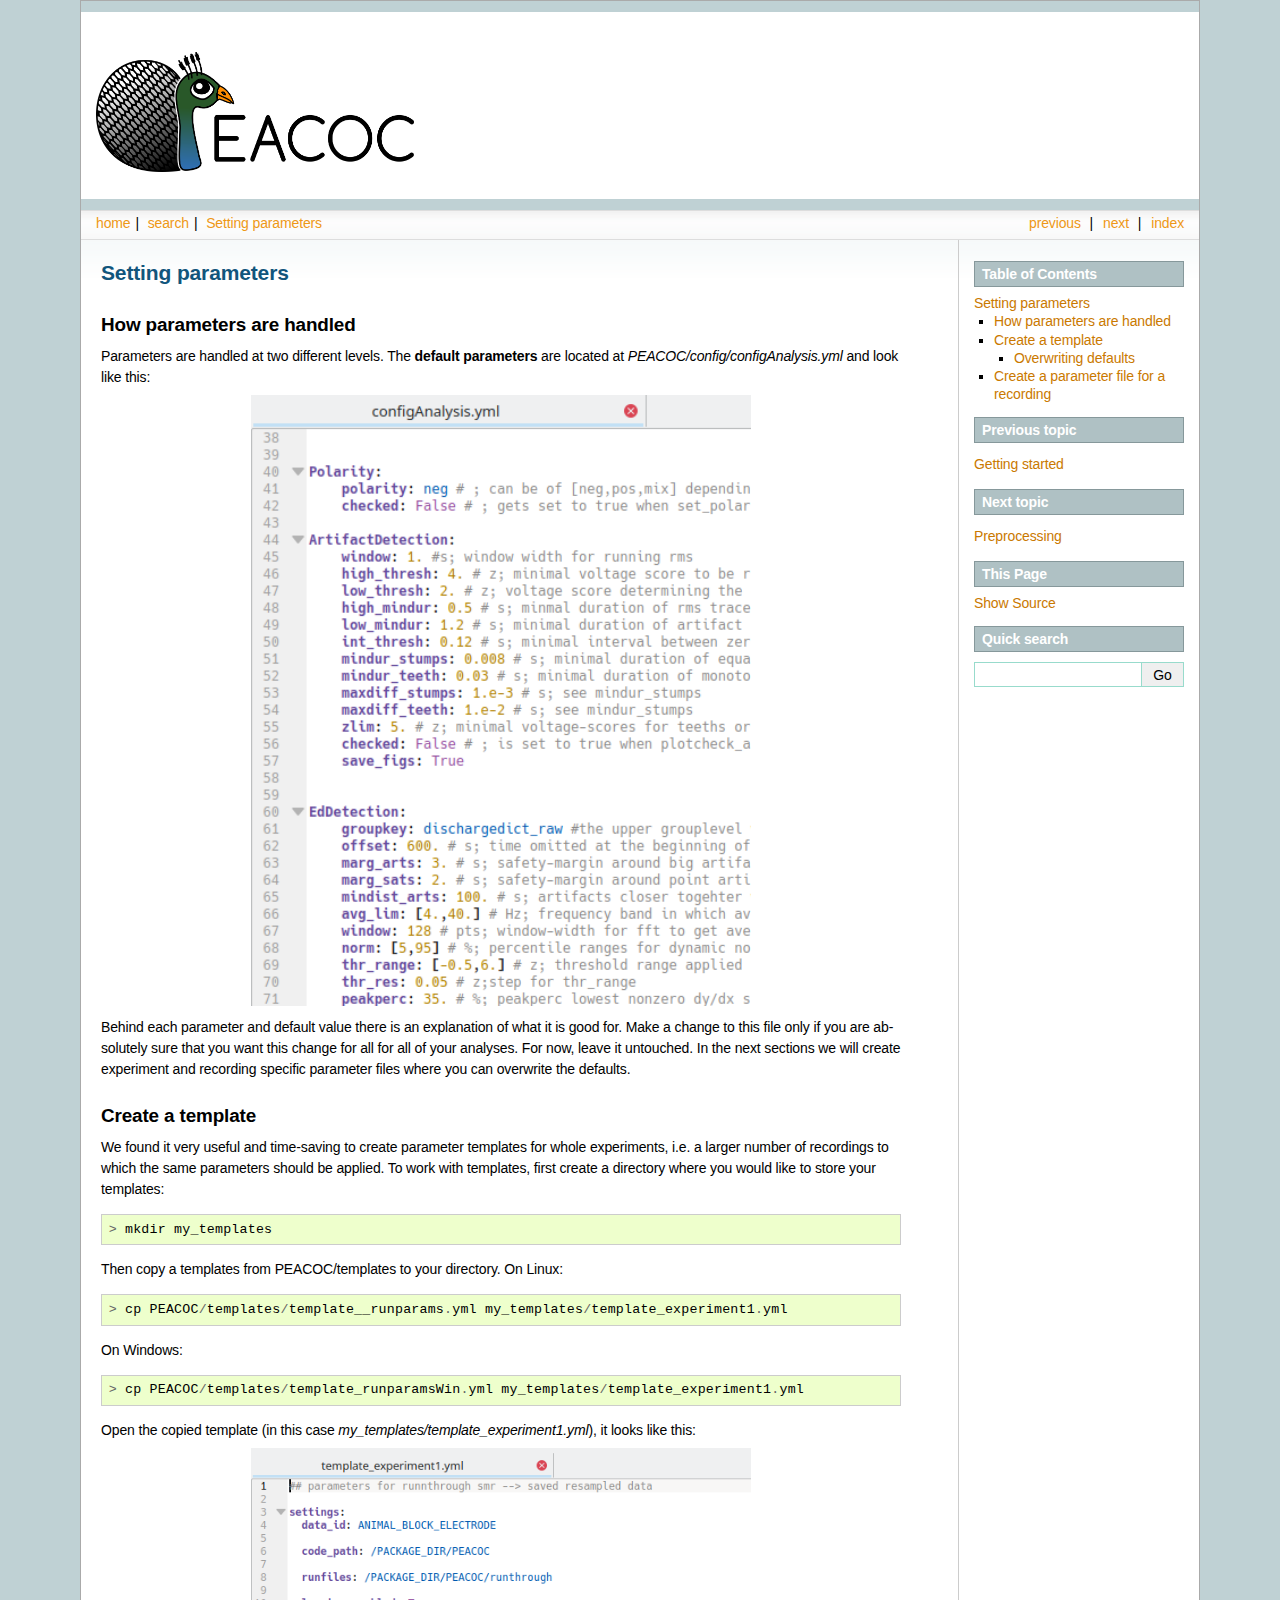
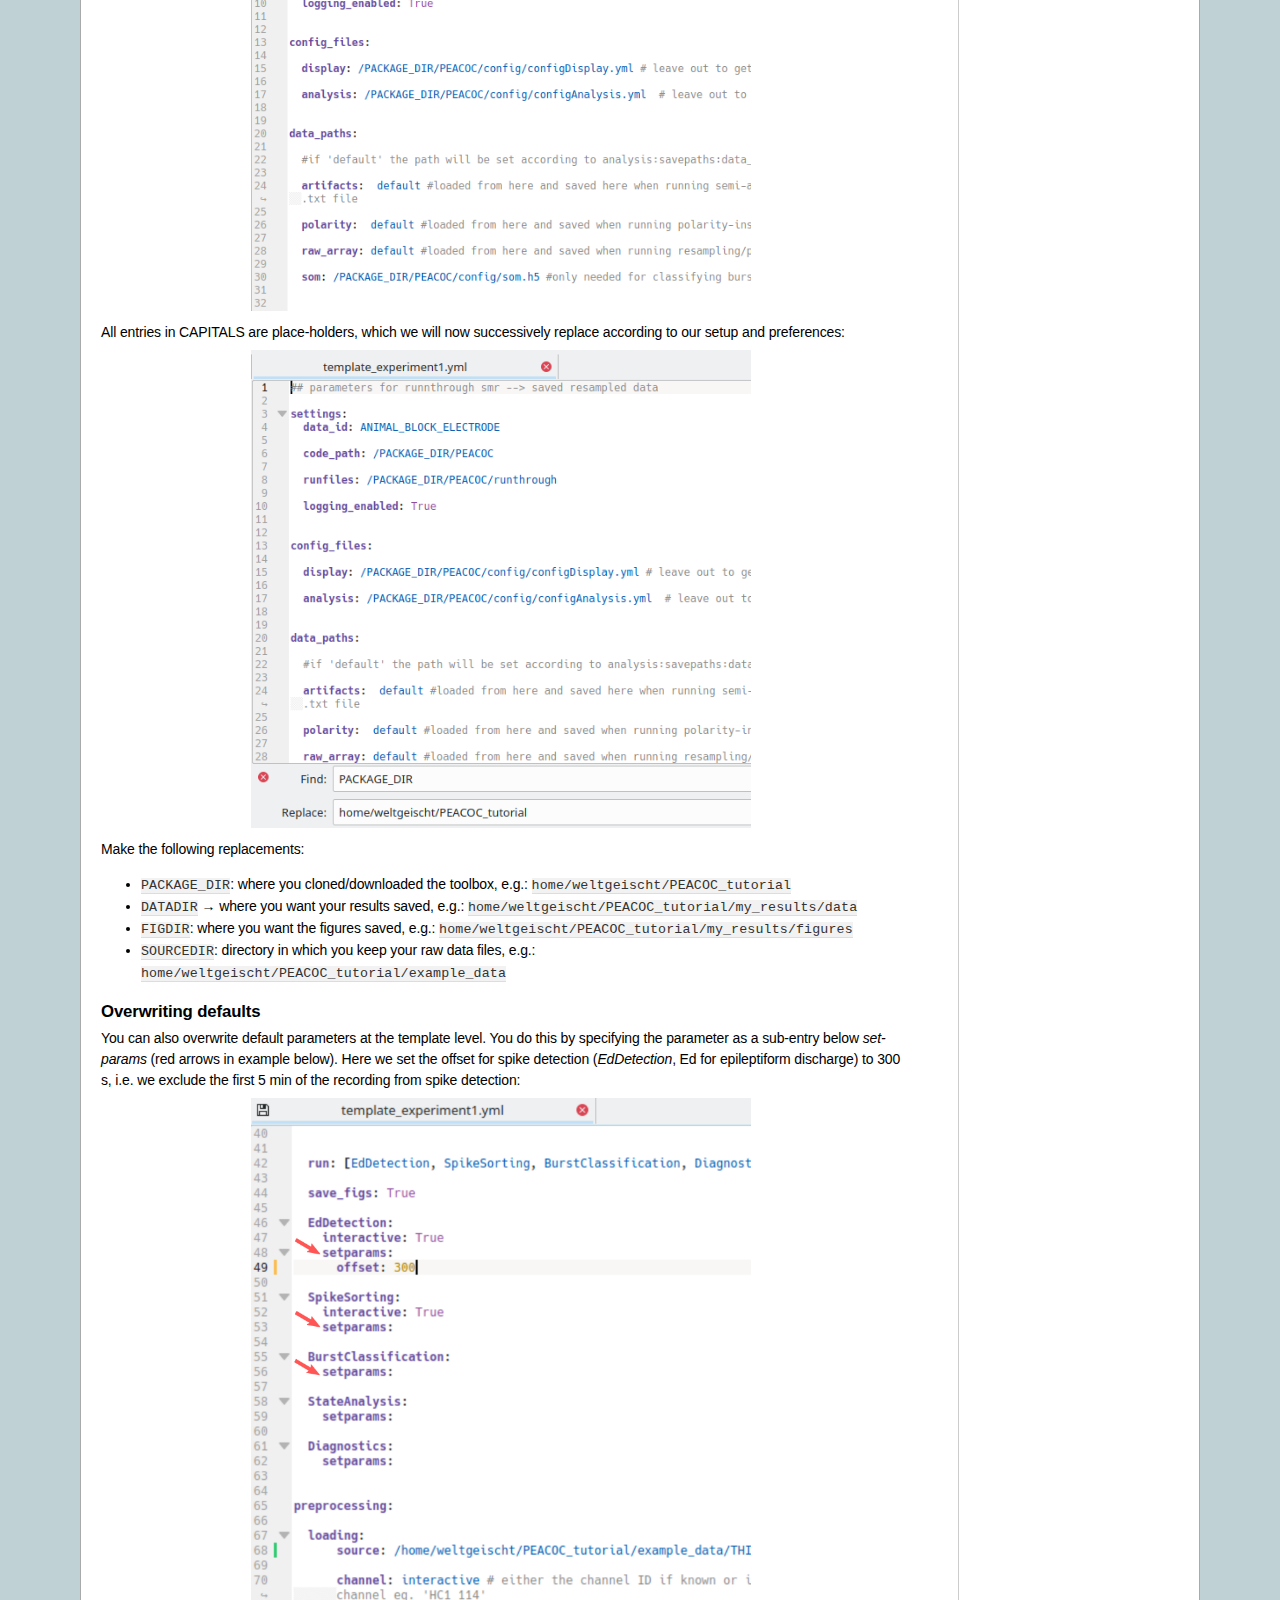
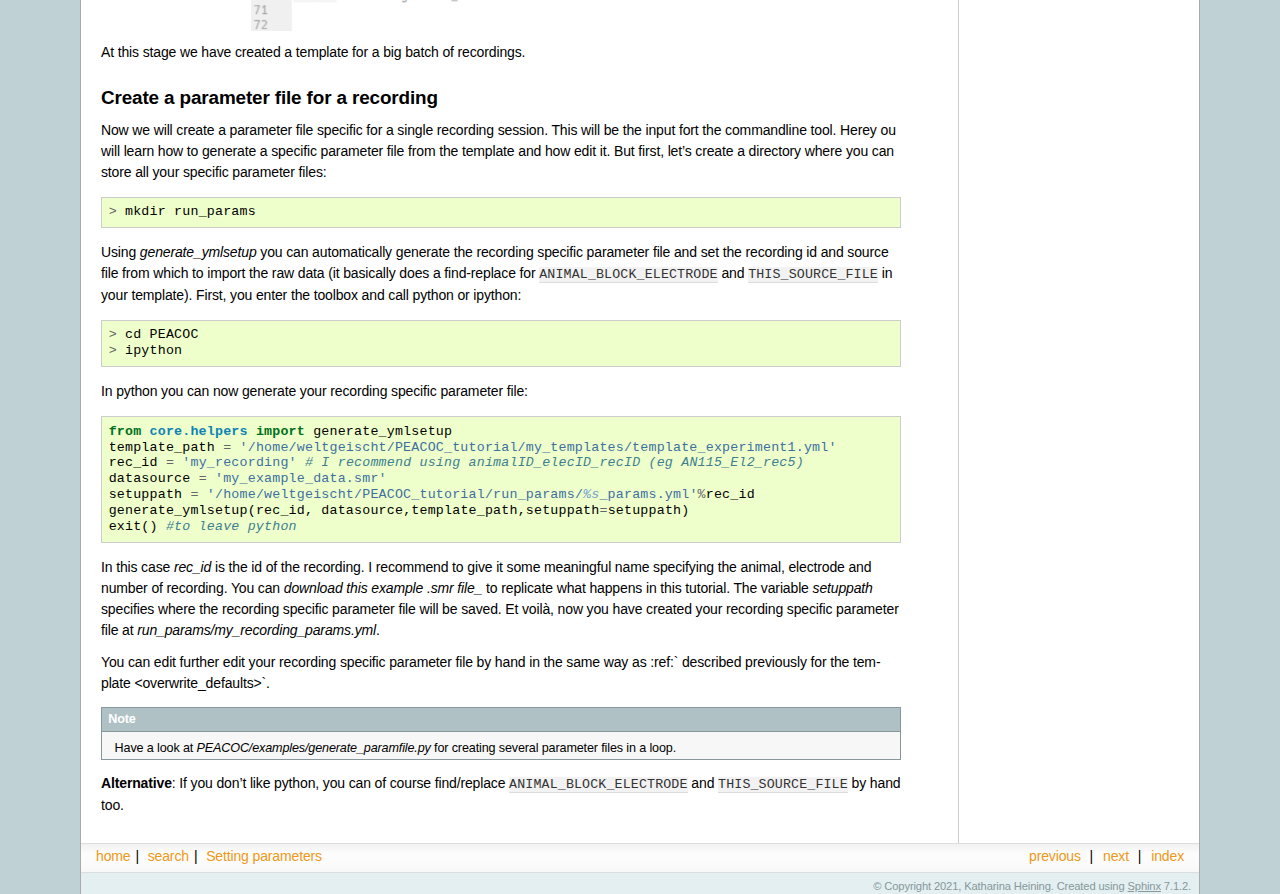
<file: _build/html/setting_parameters.html>
<!DOCTYPE html>

<html lang="en">
  <head>
    <meta charset="utf-8" />
    <meta name="viewport" content="width=device-width, initial-scale=1.0" /><meta name="viewport" content="width=device-width, initial-scale=1" />

    <title>Setting parameters &#8212; PEACOC 1.0 documentation</title>
    <link rel="stylesheet" type="text/css" href="_static/pygments.css?v=fa44fd50" />
    <link rel="stylesheet" type="text/css" href="_static/sphinxdoc.css?v=0a676766" />
    <link rel="stylesheet" type="text/css" href="_static/plot_directive.css" />
    <script data-url_root="./" id="documentation_options" src="_static/documentation_options.js?v=359c27e9"></script>
    <script src="_static/doctools.js?v=888ff710"></script>
    <script src="_static/sphinx_highlight.js?v=4825356b"></script>
    <link rel="index" title="Index" href="genindex.html" />
    <link rel="search" title="Search" href="search.html" />
    <link rel="next" title="Preprocessing" href="preprocessing.html" />
    <link rel="prev" title="Getting started" href="getting_started.html" /> 
  </head><body></p>
<div style="background-color: white; text-align: left; padding: 10px 10px 15px 15px;">
<h1 style="font-size: 3em;"><img src="_static/peacoc_logo.png" alt="" width="318" height="120" /></h1>
</div>
<p>
    <div class="related" role="navigation" aria-label="related navigation">
      <h3>Navigation</h3>
      <ul>
        <li class="right" style="margin-right: 10px">
          <a href="genindex.html" title="General Index"
             accesskey="I">index</a></li>
        <li class="right" >
          <a href="preprocessing.html" title="Preprocessing"
             accesskey="N">next</a> |</li>
        <li class="right" >
          <a href="getting_started.html" title="Getting started"
             accesskey="P">previous</a> |</li>
        <li><a href="index.html">home</a>|&nbsp;</li>
        <li><a href="search.html">search</a>|&nbsp;</li>

        <li class="nav-item nav-item-this"><a href="">Setting parameters</a></li> 
      </ul>
    </div> 
      <div class="sphinxsidebar" role="navigation" aria-label="main navigation">
        <div class="sphinxsidebarwrapper">
  <div>
    <h3><a href="index.html">Table of Contents</a></h3>
    <ul>
<li><a class="reference internal" href="#">Setting parameters</a><ul>
<li><a class="reference internal" href="#how-parameters-are-handled">How parameters are handled</a></li>
<li><a class="reference internal" href="#create-a-template">Create a template</a><ul>
<li><a class="reference internal" href="#overwriting-defaults">Overwriting defaults</a></li>
</ul>
</li>
<li><a class="reference internal" href="#create-a-parameter-file-for-a-recording">Create a parameter file for a recording</a></li>
</ul>
</li>
</ul>

  </div>
  <div>
    <h4>Previous topic</h4>
    <p class="topless"><a href="getting_started.html"
                          title="previous chapter">Getting started</a></p>
  </div>
  <div>
    <h4>Next topic</h4>
    <p class="topless"><a href="preprocessing.html"
                          title="next chapter">Preprocessing</a></p>
  </div>
  <div role="note" aria-label="source link">
    <h3>This Page</h3>
    <ul class="this-page-menu">
      <li><a href="_sources/setting_parameters.rst.txt"
            rel="nofollow">Show Source</a></li>
    </ul>
   </div>
<div id="searchbox" style="display: none" role="search">
  <h3 id="searchlabel">Quick search</h3>
    <div class="searchformwrapper">
    <form class="search" action="search.html" method="get">
      <input type="text" name="q" aria-labelledby="searchlabel" autocomplete="off" autocorrect="off" autocapitalize="off" spellcheck="false"/>
      <input type="submit" value="Go" />
    </form>
    </div>
</div>
<script>document.getElementById('searchbox').style.display = "block"</script>
        </div>
      </div>

    <div class="document">
      <div class="documentwrapper">
        <div class="bodywrapper">
          <div class="body" role="main">
            
  <section id="setting-parameters">
<span id="id1"></span><h1>Setting parameters<a class="headerlink" href="#setting-parameters" title="Permalink to this heading">¶</a></h1>
<section id="how-parameters-are-handled">
<span id="param-intro"></span><h2>How parameters are handled<a class="headerlink" href="#how-parameters-are-handled" title="Permalink to this heading">¶</a></h2>
<p>Parameters are handled at two different levels. The <strong>default parameters</strong> are located at
<em>PEACOC/config/configAnalysis.yml</em> and look like this:</p>
<a class="reference internal image-reference" href="_images/configAnalysis.png"><img alt="_images/configAnalysis.png" class="align-center" src="_images/configAnalysis.png" style="width: 500px;" /></a>
<p>Behind each parameter and default value there is an explanation of what it is good for.
Make a change to this file only if you are absolutely sure that you want this change for all
for all of your analyses. For now, leave it untouched.
In the next sections we will create experiment and recording specific parameter files where you
can overwrite the defaults.</p>
</section>
<section id="create-a-template">
<span id="param-template"></span><h2>Create a template<a class="headerlink" href="#create-a-template" title="Permalink to this heading">¶</a></h2>
<p>We found it very useful and time-saving to create parameter templates for whole experiments, i.e. a larger number of
recordings to which the same parameters should be applied.
To work with templates, first create a directory where you would like to store your templates:</p>
<div class="highlight-default notranslate"><div class="highlight"><pre><span></span><span class="o">&gt;</span> <span class="n">mkdir</span> <span class="n">my_templates</span>
</pre></div>
</div>
<p>Then copy a templates from PEACOC/templates to your directory. On Linux:</p>
<div class="highlight-default notranslate"><div class="highlight"><pre><span></span><span class="o">&gt;</span> <span class="n">cp</span> <span class="n">PEACOC</span><span class="o">/</span><span class="n">templates</span><span class="o">/</span><span class="n">template__runparams</span><span class="o">.</span><span class="n">yml</span> <span class="n">my_templates</span><span class="o">/</span><span class="n">template_experiment1</span><span class="o">.</span><span class="n">yml</span>
</pre></div>
</div>
<p>On Windows:</p>
<div class="highlight-default notranslate"><div class="highlight"><pre><span></span><span class="o">&gt;</span> <span class="n">cp</span> <span class="n">PEACOC</span><span class="o">/</span><span class="n">templates</span><span class="o">/</span><span class="n">template_runparamsWin</span><span class="o">.</span><span class="n">yml</span> <span class="n">my_templates</span><span class="o">/</span><span class="n">template_experiment1</span><span class="o">.</span><span class="n">yml</span>
</pre></div>
</div>
<p>Open the copied template (in this case <em>my_templates/template_experiment1.yml</em>), it looks like this:</p>
<a class="reference internal image-reference" href="_images/my_template_unedited.png"><img alt="_images/my_template_unedited.png" class="align-center" src="_images/my_template_unedited.png" style="width: 500px;" /></a>
<p>All entries in CAPITALS are place-holders, which we will now successively replace according to our setup and
preferences:</p>
<a class="reference internal image-reference" href="_images/my_template_findReplace2.png"><img alt="_images/my_template_findReplace2.png" class="align-center" src="_images/my_template_findReplace2.png" style="width: 500px;" /></a>
<p id="replacement-params">Make the following replacements:</p>
<ul class="simple">
<li><p><code class="docutils literal notranslate"><span class="pre">PACKAGE_DIR</span></code>: where you cloned/downloaded the toolbox, e.g.: <code class="docutils literal notranslate"><span class="pre">home/weltgeischt/PEACOC_tutorial</span></code></p></li>
<li><p><code class="docutils literal notranslate"><span class="pre">DATADIR</span></code> → where you want your results saved, e.g.: <code class="docutils literal notranslate"><span class="pre">home/weltgeischt/PEACOC_tutorial/my_results/data</span></code></p></li>
<li><p><code class="docutils literal notranslate"><span class="pre">FIGDIR</span></code>: where you want the figures saved, e.g.: <code class="docutils literal notranslate"><span class="pre">home/weltgeischt/PEACOC_tutorial/my_results/figures</span></code></p></li>
<li><p><code class="docutils literal notranslate"><span class="pre">SOURCEDIR</span></code>: directory in which you keep your raw data files, e.g.: <code class="docutils literal notranslate"><span class="pre">home/weltgeischt/PEACOC_tutorial/example_data</span></code></p></li>
</ul>
<section id="overwriting-defaults">
<span id="overwrite-defaults"></span><h3>Overwriting defaults<a class="headerlink" href="#overwriting-defaults" title="Permalink to this heading">¶</a></h3>
<p>You can also overwrite default parameters at the template level. You do this by specifying the parameter as a sub-entry
below <em>setparams</em> (red arrows in example below).
Here we set the offset for spike detection (<em>EdDetection</em>, Ed for epileptiform discharge) to 300 s, i.e. we exclude
the first 5 min of the recording from spike detection:</p>
<a class="reference internal image-reference" href="_images/my_template_editParameters.png"><img alt="_images/my_template_editParameters.png" class="align-center" src="_images/my_template_editParameters.png" style="width: 500px;" /></a>
<p>At this stage we have created a template for a big batch of recordings.</p>
</section>
</section>
<section id="create-a-parameter-file-for-a-recording">
<span id="param-rec"></span><h2>Create a parameter file for a recording<a class="headerlink" href="#create-a-parameter-file-for-a-recording" title="Permalink to this heading">¶</a></h2>
<p>Now we will create a parameter file specific for a single recording session. This will be the input fort the commandline
tool. Herey ou will learn how to generate a specific parameter file from the template and how edit it.
But first, let’s create a directory where you can store all your specific parameter files:</p>
<div class="highlight-default notranslate"><div class="highlight"><pre><span></span><span class="o">&gt;</span> <span class="n">mkdir</span> <span class="n">run_params</span>
</pre></div>
</div>
<p>Using <em>generate_ymlsetup</em> you can automatically generate the recording specific parameter file and
set the recording id and source file from which to import the raw data (it basically does a find-replace for
<code class="docutils literal notranslate"><span class="pre">ANIMAL_BLOCK_ELECTRODE</span></code> and <code class="docutils literal notranslate"><span class="pre">THIS_SOURCE_FILE</span></code> in your template).
First, you enter the toolbox and call python or ipython:</p>
<div class="highlight-default notranslate"><div class="highlight"><pre><span></span><span class="o">&gt;</span> <span class="n">cd</span> <span class="n">PEACOC</span>
<span class="o">&gt;</span> <span class="n">ipython</span>
</pre></div>
</div>
<p>In python you can now generate your recording specific parameter file:</p>
<div class="highlight-default notranslate"><div class="highlight"><pre><span></span><span class="kn">from</span> <span class="nn">core.helpers</span> <span class="kn">import</span> <span class="n">generate_ymlsetup</span>
<span class="n">template_path</span> <span class="o">=</span> <span class="s1">&#39;/home/weltgeischt/PEACOC_tutorial/my_templates/template_experiment1.yml&#39;</span>
<span class="n">rec_id</span> <span class="o">=</span> <span class="s1">&#39;my_recording&#39;</span> <span class="c1"># I recommend using animalID_elecID_recID (eg AN115_El2_rec5)</span>
<span class="n">datasource</span> <span class="o">=</span> <span class="s1">&#39;my_example_data.smr&#39;</span>
<span class="n">setuppath</span> <span class="o">=</span> <span class="s1">&#39;/home/weltgeischt/PEACOC_tutorial/run_params/</span><span class="si">%s</span><span class="s1">_params.yml&#39;</span><span class="o">%</span><span class="n">rec_id</span>
<span class="n">generate_ymlsetup</span><span class="p">(</span><span class="n">rec_id</span><span class="p">,</span> <span class="n">datasource</span><span class="p">,</span><span class="n">template_path</span><span class="p">,</span><span class="n">setuppath</span><span class="o">=</span><span class="n">setuppath</span><span class="p">)</span>
<span class="n">exit</span><span class="p">()</span> <span class="c1">#to leave python</span>
</pre></div>
</div>
<p>In this case <em>rec_id</em> is the id of the recording. I recommend to give it some meaningful name specifying the animal, electrode
and number of recording. You can <em>download this example .smr file_</em> to replicate what happens
in this tutorial.
The variable <em>setuppath</em> specifies where the recording specific parameter file will be saved.
Et voilà, now you have created your recording specific parameter file at <em>run_params/my_recording_params.yml</em>.</p>
<p>You can edit further edit your recording specific parameter file by hand in the same way as :ref:` described previously for the template &lt;overwrite_defaults&gt;`.</p>
<div class="admonition note">
<p class="admonition-title">Note</p>
<p>Have a look at <em>PEACOC/examples/generate_paramfile.py</em> for creating several parameter files
in a loop.</p>
</div>
<p><strong>Alternative</strong>: If you don’t like python, you can of course find/replace <code class="docutils literal notranslate"><span class="pre">ANIMAL_BLOCK_ELECTRODE</span></code> and <code class="docutils literal notranslate"><span class="pre">THIS_SOURCE_FILE</span></code> by hand too.</p>
</section>
</section>


            <div class="clearer"></div>
          </div>
        </div>
      </div>
      <div class="clearer"></div>
    </div>
    <div class="related" role="navigation" aria-label="related navigation">
      <h3>Navigation</h3>
      <ul>
        <li class="right" style="margin-right: 10px">
          <a href="genindex.html" title="General Index"
             >index</a></li>
        <li class="right" >
          <a href="preprocessing.html" title="Preprocessing"
             >next</a> |</li>
        <li class="right" >
          <a href="getting_started.html" title="Getting started"
             >previous</a> |</li>
        <li><a href="index.html">home</a>|&nbsp;</li>
        <li><a href="search.html">search</a>|&nbsp;</li>

        <li class="nav-item nav-item-this"><a href="">Setting parameters</a></li> 
      </ul>
    </div>
    <div class="footer" role="contentinfo">
    &#169; Copyright 2021, Katharina Heining.
      Created using <a href="https://www.sphinx-doc.org/">Sphinx</a> 7.1.2.
    </div>
  </body>
</html>
</file>
<file: _build/html/_static/pygments.css>
pre { line-height: 125%; }
td.linenos .normal { color: inherit; background-color: transparent; padding-left: 5px; padding-right: 5px; }
span.linenos { color: inherit; background-color: transparent; padding-left: 5px; padding-right: 5px; }
td.linenos .special { color: #000000; background-color: #ffffc0; padding-left: 5px; padding-right: 5px; }
span.linenos.special { color: #000000; background-color: #ffffc0; padding-left: 5px; padding-right: 5px; }
.highlight .hll { background-color: #ffffcc }
.highlight { background: #eeffcc; }
.highlight .c { color: #408090; font-style: italic } /* Comment */
.highlight .err { border: 1px solid #FF0000 } /* Error */
.highlight .k { color: #007020; font-weight: bold } /* Keyword */
.highlight .o { color: #666666 } /* Operator */
.highlight .ch { color: #408090; font-style: italic } /* Comment.Hashbang */
.highlight .cm { color: #408090; font-style: italic } /* Comment.Multiline */
.highlight .cp { color: #007020 } /* Comment.Preproc */
.highlight .cpf { color: #408090; font-style: italic } /* Comment.PreprocFile */
.highlight .c1 { color: #408090; font-style: italic } /* Comment.Single */
.highlight .cs { color: #408090; background-color: #fff0f0 } /* Comment.Special */
.highlight .gd { color: #A00000 } /* Generic.Deleted */
.highlight .ge { font-style: italic } /* Generic.Emph */
.highlight .ges { font-weight: bold; font-style: italic } /* Generic.EmphStrong */
.highlight .gr { color: #FF0000 } /* Generic.Error */
.highlight .gh { color: #000080; font-weight: bold } /* Generic.Heading */
.highlight .gi { color: #00A000 } /* Generic.Inserted */
.highlight .go { color: #333333 } /* Generic.Output */
.highlight .gp { color: #c65d09; font-weight: bold } /* Generic.Prompt */
.highlight .gs { font-weight: bold } /* Generic.Strong */
.highlight .gu { color: #800080; font-weight: bold } /* Generic.Subheading */
.highlight .gt { color: #0044DD } /* Generic.Traceback */
.highlight .kc { color: #007020; font-weight: bold } /* Keyword.Constant */
.highlight .kd { color: #007020; font-weight: bold } /* Keyword.Declaration */
.highlight .kn { color: #007020; font-weight: bold } /* Keyword.Namespace */
.highlight .kp { color: #007020 } /* Keyword.Pseudo */
.highlight .kr { color: #007020; font-weight: bold } /* Keyword.Reserved */
.highlight .kt { color: #902000 } /* Keyword.Type */
.highlight .m { color: #208050 } /* Literal.Number */
.highlight .s { color: #4070a0 } /* Literal.String */
.highlight .na { color: #4070a0 } /* Name.Attribute */
.highlight .nb { color: #007020 } /* Name.Builtin */
.highlight .nc { color: #0e84b5; font-weight: bold } /* Name.Class */
.highlight .no { color: #60add5 } /* Name.Constant */
.highlight .nd { color: #555555; font-weight: bold } /* Name.Decorator */
.highlight .ni { color: #d55537; font-weight: bold } /* Name.Entity */
.highlight .ne { color: #007020 } /* Name.Exception */
.highlight .nf { color: #06287e } /* Name.Function */
.highlight .nl { color: #002070; font-weight: bold } /* Name.Label */
.highlight .nn { color: #0e84b5; font-weight: bold } /* Name.Namespace */
.highlight .nt { color: #062873; font-weight: bold } /* Name.Tag */
.highlight .nv { color: #bb60d5 } /* Name.Variable */
.highlight .ow { color: #007020; font-weight: bold } /* Operator.Word */
.highlight .w { color: #bbbbbb } /* Text.Whitespace */
.highlight .mb { color: #208050 } /* Literal.Number.Bin */
.highlight .mf { color: #208050 } /* Literal.Number.Float */
.highlight .mh { color: #208050 } /* Literal.Number.Hex */
.highlight .mi { color: #208050 } /* Literal.Number.Integer */
.highlight .mo { color: #208050 } /* Literal.Number.Oct */
.highlight .sa { color: #4070a0 } /* Literal.String.Affix */
.highlight .sb { color: #4070a0 } /* Literal.String.Backtick */
.highlight .sc { color: #4070a0 } /* Literal.String.Char */
.highlight .dl { color: #4070a0 } /* Literal.String.Delimiter */
.highlight .sd { color: #4070a0; font-style: italic } /* Literal.String.Doc */
.highlight .s2 { color: #4070a0 } /* Literal.String.Double */
.highlight .se { color: #4070a0; font-weight: bold } /* Literal.String.Escape */
.highlight .sh { color: #4070a0 } /* Literal.String.Heredoc */
.highlight .si { color: #70a0d0; font-style: italic } /* Literal.String.Interpol */
.highlight .sx { color: #c65d09 } /* Literal.String.Other */
.highlight .sr { color: #235388 } /* Literal.String.Regex */
.highlight .s1 { color: #4070a0 } /* Literal.String.Single */
.highlight .ss { color: #517918 } /* Literal.String.Symbol */
.highlight .bp { color: #007020 } /* Name.Builtin.Pseudo */
.highlight .fm { color: #06287e } /* Name.Function.Magic */
.highlight .vc { color: #bb60d5 } /* Name.Variable.Class */
.highlight .vg { color: #bb60d5 } /* Name.Variable.Global */
.highlight .vi { color: #bb60d5 } /* Name.Variable.Instance */
.highlight .vm { color: #bb60d5 } /* Name.Variable.Magic */
.highlight .il { color: #208050 } /* Literal.Number.Integer.Long */
</file>
<file: _build/html/_static/sphinxdoc.css>
/*
 * sphinxdoc.css_t
 * ~~~~~~~~~~~~~~~
 *
 * Sphinx stylesheet -- sphinxdoc theme.  Originally created by
 * Armin Ronacher for Werkzeug.
 *
 * :copyright: Copyright 2007-2023 by the Sphinx team, see AUTHORS.
 * :license: BSD, see LICENSE for details.
 *
 */

@import url("basic.css");

/* -- page layout ----------------------------------------------------------- */

body {
    font-family: 'Lucida Grande', 'Lucida Sans Unicode', 'Geneva',
                 'Verdana', sans-serif;
    font-size: 14px;
    letter-spacing: -0.01em;
    line-height: 150%;
    text-align: center;
    background-color: #BFD1D4;
    color: black;
    padding: 0;
    border: 1px solid #aaa;

    margin: 0px 80px 0px 80px;
    min-width: 740px;
}

div.document {
    background-color: white;
    text-align: left;
    background-image: url(contents.png);
    background-repeat: repeat-x;
}

div.documentwrapper {
    float: left;
    width: 100%;
}

div.bodywrapper {
    margin: 0 calc(230px + 10px) 0 0;
    border-right: 1px solid #ccc;
}

div.body {
    margin: 0;
    padding: 0.5em 20px 20px 20px;
}

div.related {
    font-size: 1em;
}

div.related ul {
    background-image: url(navigation.png);
    height: 2em;
    border-top: 1px solid #ddd;
    border-bottom: 1px solid #ddd;
}

div.related ul li {
    margin: 0;
    padding: 0;
    height: 2em;
    float: left;
}

div.related ul li.right {
    float: right;
    margin-right: 5px;
}

div.related ul li a {
    margin: 0;
    padding: 0 5px 0 5px;
    line-height: 1.75em;
    color: #EE9816;
}

div.related ul li a:hover {
    color: #3CA8E7;
}

div.sphinxsidebarwrapper {
    padding: 0;
}

div.sphinxsidebar {
    padding: 0.5em 15px 15px 0;
    width: calc(230px - 20px);
    float: right;
    font-size: 1em;
    text-align: left;
}

div.sphinxsidebar h3, div.sphinxsidebar h4 {
    margin: 1em 0 0.5em 0;
    font-size: 1em;
    padding: 0.1em 0 0.1em 0.5em;
    color: white;
    border: 1px solid #86989B;
    background-color: #AFC1C4;
}

div.sphinxsidebar h3 a {
    color: white;
}

div.sphinxsidebar ul {
    padding-left: 1.5em;
    margin-top: 7px;
    padding: 0;
    line-height: 130%;
}

div.sphinxsidebar ul ul {
    margin-left: 20px;
}

div.footer {
    background-color: #E3EFF1;
    color: #86989B;
    padding: 3px 8px 3px 0;
    clear: both;
    font-size: 0.8em;
    text-align: right;
}

div.footer a {
    color: #86989B;
    text-decoration: underline;
}

/* -- body styles ----------------------------------------------------------- */

p {
    margin: 0.8em 0 0.5em 0;
}

a {
    color: #CA7900;
    text-decoration: none;
}

a:hover {
    color: #2491CF;
}

div.body a {
    text-decoration: underline;
}

h1 {
    margin: 0;
    padding: 0.7em 0 0.3em 0;
    font-size: 1.5em;
    color: #11557C;
}

h2 {
    margin: 1.3em 0 0.2em 0;
    font-size: 1.35em;
    padding: 0;
}

h3 {
    margin: 1em 0 -0.3em 0;
    font-size: 1.2em;
}

div.body h1 a, div.body h2 a, div.body h3 a, div.body h4 a, div.body h5 a, div.body h6 a {
    color: black!important;
}

h1 a.anchor, h2 a.anchor, h3 a.anchor, h4 a.anchor, h5 a.anchor, h6 a.anchor {
    display: none;
    margin: 0 0 0 0.3em;
    padding: 0 0.2em 0 0.2em;
    color: #aaa!important;
}

h1:hover a.anchor, h2:hover a.anchor, h3:hover a.anchor, h4:hover a.anchor,
h5:hover a.anchor, h6:hover a.anchor {
    display: inline;
}

h1 a.anchor:hover, h2 a.anchor:hover, h3 a.anchor:hover, h4 a.anchor:hover,
h5 a.anchor:hover, h6 a.anchor:hover {
    color: #777;
    background-color: #eee;
}

a.headerlink {
    color: #c60f0f!important;
    font-size: 1em;
    margin-left: 6px;
    padding: 0 4px 0 4px;
    text-decoration: none!important;
}

a.headerlink:hover {
    background-color: #ccc;
    color: white!important;
}

cite, code, code {
    font-family: 'Consolas', 'Deja Vu Sans Mono',
                 'Bitstream Vera Sans Mono', monospace;
    font-size: 0.95em;
    letter-spacing: 0.01em;
}

code {
    background-color: #f2f2f2;
    border-bottom: 1px solid #ddd;
    color: #333;
}

code.descname, code.descclassname, code.xref {
    border: 0;
}

hr {
    border: 1px solid #abc;
    margin: 2em;
}

a code {
    border: 0;
    color: #CA7900;
}

a code:hover {
    color: #2491CF;
}

pre {
    font-family: 'Consolas', 'Deja Vu Sans Mono',
                 'Bitstream Vera Sans Mono', monospace;
    font-size: 0.95em;
    letter-spacing: 0.015em;
    line-height: 120%;
    padding: 0.5em;
    border: 1px solid #ccc;
}

pre a {
    color: inherit;
    text-decoration: underline;
}

td.linenos pre {
    padding: 0.5em 0;
}

div.quotebar {
    background-color: #f8f8f8;
    max-width: 250px;
    float: right;
    padding: 2px 7px;
    border: 1px solid #ccc;
}

nav.contents,
aside.topic,
div.topic {
    background-color: #f8f8f8;
}

table {
    border-collapse: collapse;
    margin: 0 -0.5em 0 -0.5em;
}

table td, table th {
    padding: 0.2em 0.5em 0.2em 0.5em;
}

div.admonition, div.warning {
    font-size: 0.9em;
    margin: 1em 0 1em 0;
    border: 1px solid #86989B;
    background-color: #f7f7f7;
    padding: 0;
}

div.admonition p, div.warning p {
    margin: 0.5em 1em 0.5em 1em;
    padding: 0;
}

div.admonition pre, div.warning pre {
    margin: 0.4em 1em 0.4em 1em;
}

div.admonition p.admonition-title,
div.warning p.admonition-title {
    margin: 0;
    padding: 0.1em 0 0.1em 0.5em;
    color: white;
    border-bottom: 1px solid #86989B;
    font-weight: bold;
    background-color: #AFC1C4;
}

div.warning {
    border: 1px solid #940000;
}

div.warning p.admonition-title {
    background-color: #CF0000;
    border-bottom-color: #940000;
}

div.admonition ul, div.admonition ol,
div.warning ul, div.warning ol {
    margin: 0.1em 0.5em 0.5em 3em;
    padding: 0;
}

div.versioninfo {
    margin: 1em 0 0 0;
    border: 1px solid #ccc;
    background-color: #DDEAF0;
    padding: 8px;
    line-height: 1.3em;
    font-size: 0.9em;
}

.viewcode-back {
    font-family: 'Lucida Grande', 'Lucida Sans Unicode', 'Geneva',
                 'Verdana', sans-serif;
}

div.viewcode-block:target {
    background-color: #f4debf;
    border-top: 1px solid #ac9;
    border-bottom: 1px solid #ac9;
}

div.code-block-caption {
    background-color: #ddd;
    color: #222;
    border: 1px solid #ccc;
}
</file>
<file: _build/html/_static/plot_directive.css>
/*
 * plot_directive.css
 * ~~~~~~~~~~~~
 *
 * Stylesheet controlling images created using the `plot` directive within
 * Sphinx.
 *
 * :copyright: Copyright 2020-* by the Matplotlib development team.
 * :license: Matplotlib, see LICENSE for details.
 *
 */

img.plot-directive {
    border: 0;
    max-width: 100%;
}
</file>
